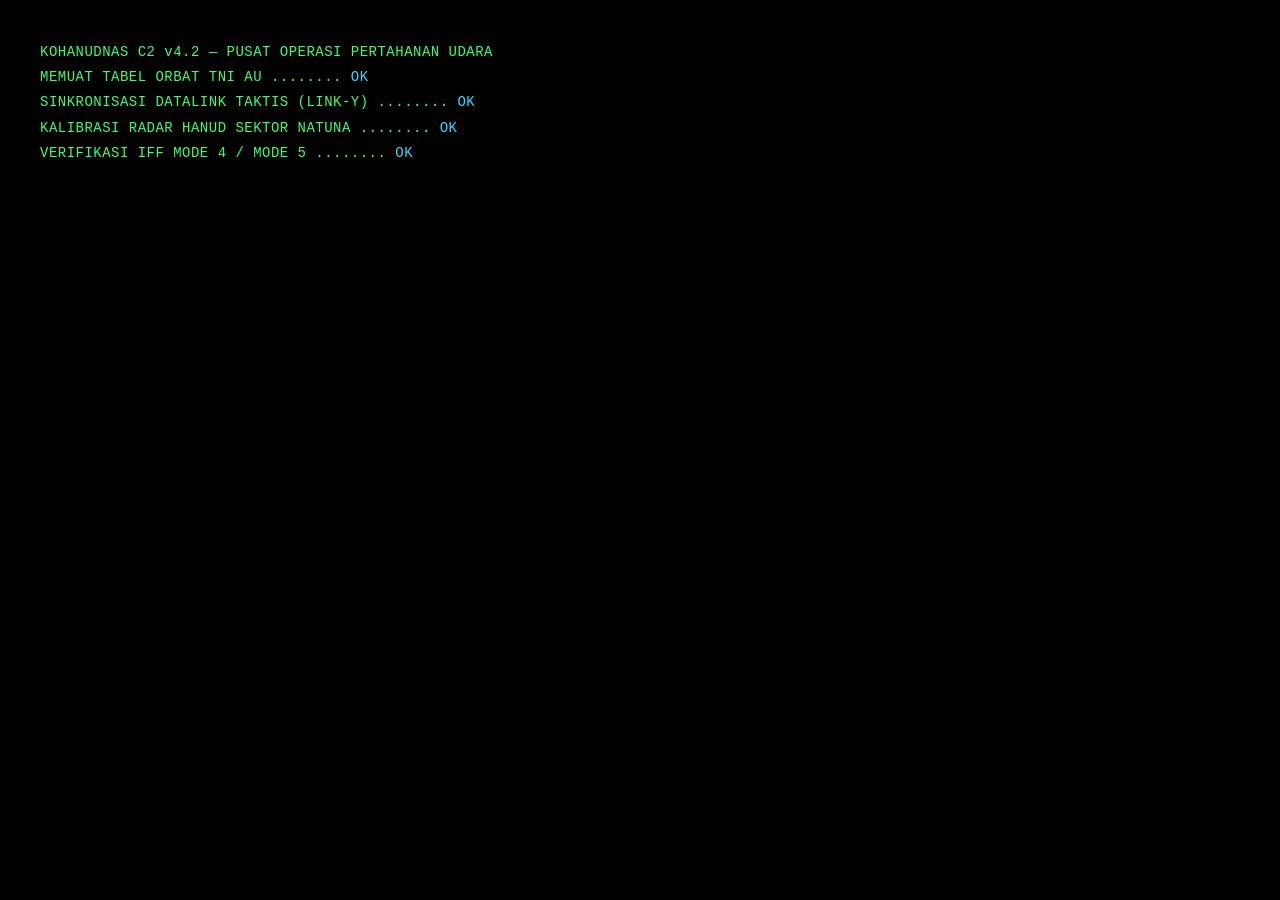
<file: index.html>
<!DOCTYPE html>
<html lang="id">
<head>
  <meta charset="UTF-8">
  <meta name="viewport" content="width=device-width, initial-scale=1">
  <title>KOMANDO TAKTIS — NEXUS-4.0 Sistem Komando Kognitif</title>
  <link rel="stylesheet" href="css/style.css">
</head>
<body data-doc="tni" data-view="radar">

<div id="boot"></div>
<div id="modal" class="modal off"><div class="mbox" id="mbox"></div></div>

<div class="app">
  <header>
    <div class="brand">
      <div class="crest" id="crest">★</div>
      <div><h1 data-t="title"></h1><small id="subtitle"></small></div>
    </div>
    <div class="nxcore" id="nxcore" title="NEXUS-4.0"><canvas id="nxneu" width="92" height="34"></canvas><div><b data-t="nx_core"></b><small id="nxcs"></small></div></div>
    <div class="alertbar" id="alert">—</div>
    <div class="docsw" id="docsw">
      <button data-doc="tni">TNI</button><button data-doc="us">US</button>
    </div>
    <div class="clock"><span id="utc">--:--:--</span> <small>UTC</small><br><small id="date"></small></div>
  </header>

  <main>
    <!-- ===== KIRI ===== -->
    <aside class="col left">
      <section class="panel">
        <h2><span data-t="p_cmd"></span><span id="mark">—</span></h2>
        <div class="kv"><span data-t="l_cmd"></span><b id="cmdname">—</b></div>
        <div class="kv"><span data-t="l_op"></span><b id="opname">—</b></div>
        <div class="kv"><span data-t="l_th"></span><b id="theater" class="sm">—</b></div>
        <div class="kv only-air"><span data-t="l_mt"></span><b id="mtime">00:00:00</b></div>
        <div class="kv only-air"><span data-t="l_sc"></span><b id="score" class="big">0</b></div>
      </section>

      <section class="panel only-air">
        <h2><span data-t="p_roe"></span><span id="roename">—</span></h2>
        <div class="ctl" id="roebtns"><button data-roe="HOLD"></button><button data-roe="TIGHT"></button><button data-roe="FREE"></button></div>
      </section>

      <section class="panel grow only-air">
        <h2><span data-t="p_sites"></span><span id="nsites">0</span></h2>
        <div class="siteList" id="sites"></div>
      </section>

      <section class="panel only-air">
        <h2><span data-t="p_stats"></span><span></span></h2>
        <div class="bar" id="integ"><div class="lbl"><span data-t="s_int"></span><span id="integv">100%</span></div><div class="trk"><div class="fill"></div></div></div>
        <div class="kv"><span data-t="s_kill"></span><b id="kills">0</b></div>
        <div class="kv"><span data-t="s_vid"></span><b id="vids">0</b></div>
        <div class="kv"><span data-t="s_civ"></span><b id="civ">0</b></div>
        <div class="kv"><span data-t="s_blue"></span><b id="blue">0</b></div>
        <div class="kv"><span data-t="s_hit"></span><b id="hits">0</b></div>
        <div class="kv"><span data-t="s_warn"></span><b id="warns">0</b></div>
      </section>

      <section class="panel only-air">
        <h2><span data-t="p_ew"></span><span>RWR</span></h2>
        <canvas id="spec"></canvas>
        <div class="kv" style="margin-top:5px"><span data-t="ew_nf"></span><b id="nf">-92 dBm</b></div>
        <div class="kv"><span data-t="ew_j"></span><b id="jam">—</b></div>
      </section>

      <!-- panel khusus warzone -->
      <section class="panel grow only-war">
        <h2><span data-t="p_mis"></span><span id="wtime">00:00</span></h2>
        <div id="wobjs"></div>
      </section>
      <section class="panel only-war">
        <h2><span data-t="p_logi"></span><span id="winc">+0/s</span></h2>
        <div class="kv"><span data-t="w_l_cr"></span><b id="wcr" class="big">0</b></div>
        <div class="kv"><span data-t="w_l_pop"></span><b id="wpop">0</b></div>
      </section>
      <section class="panel only-war">
        <h2><span data-t="p_wst"></span><span></span></h2>
        <div class="kv"><span data-t="w_l_dep"></span><b id="wdep">0</b></div>
        <div class="kv"><span data-t="w_l_lost"></span><b id="wlost">0</b></div>
        <div class="kv"><span data-t="w_l_kill"></span><b id="wkill">0</b></div>
        <div class="kv"><span data-t="w_l_vis"></span><b id="wvis">0</b></div>
      </section>
      <section class="panel only-war">
        <h2><span data-t="p_wctl"></span><span></span></h2>
        <div class="ctl"><label data-t="w_diff"></label><span id="wdiff"><button data-d="0" data-t="w_d0"></button><button data-d="1" data-t="w_d1"></button><button data-d="2" data-t="w_d2"></button><button data-d="3" data-t="w_d3"></button></span></div>
        <div class="ctl"><button id="wrestart" class="red" data-t="w_restart"></button></div>
        <div class="ctl"><button id="wfps" class="amb" data-t="v_fps_go"></button></div>
      </section>
    </aside>

    <!-- ===== TENGAH ===== -->
    <section class="col center">
      <section class="panel viewp">
        <h2 class="tabs">
          <span><button class="tab on" data-view="radar" data-t="v_radar"></button><button class="tab" data-view="map" data-t="v_map"></button><button class="tab" data-view="war" data-t="v_war"></button><button class="tab" data-view="fps" data-t="v_fps"></button></span>
          <span id="viewinfo"></span>
        </h2>
        <div class="vbar only-air">
          <div class="grp"><label data-t="c_range"></label><span id="rangebtns"></span></div>
          <div class="grp"><label><span data-t="c_sweep"></span> <span id="spv">5.0</span>s</label><input id="speed" type="range" min="2" max="12" step="0.5" value="5"></div>
          <div class="grp tg">
            <button id="oTrail" data-opt="trails" data-t="c_trail"></button>
            <button id="oGrid" data-opt="grid" data-t="c_grid"></button>
            <button id="oLbl" data-opt="labels" data-t="c_lbl"></button>
            <button id="oDl" data-opt="datalink" data-t="c_dl"></button>
            <button id="oLand" data-opt="land" data-t="c_land"></button>
            <button id="oSnd" data-opt="sound" data-t="c_snd"></button>
            <button id="bPause" data-t="c_pause"></button>
            <button id="bSpawn" class="amb" data-t="c_spawn"></button>
          </div>
        </div>
        <div class="vbar only-war">
          <div class="grp"><label data-t="w_speed"></label><span id="wspeed"><button data-sp="1">1×</button><button data-sp="2">2×</button><button data-sp="4">4×</button></span></div>
          <div class="grp tg">
            <button id="wFog" data-t="w_fog"></button>
            <button id="wGrid" data-t="w_grid"></button>
            <button id="oSnd2" data-opt="sound" data-t="c_snd"></button>
            <button id="wPause" data-t="c_pause"></button>
          </div>
        </div>
        <div class="vstage" id="stage">
          <canvas id="radar"></canvas>
          <canvas id="map"></canvas>
          <canvas id="war"></canvas>
          <canvas id="mini" width="180" height="115"></canvas>
          <canvas id="fps"></canvas>
          <div id="fpsmenu" class="fmenu off"></div>
          <div id="fpspause" class="fmenu off"></div>
          <div class="hud tl legend only-air"><span><i class="dot f"></i><b data-t="leg_f"></b></span><span><i class="dot h"></i><b data-t="leg_h"></b></span><span><i class="dot u"></i><b data-t="leg_u"></b></span><span><i class="dot c"></i><b data-t="leg_c"></b></span></div>
          <div class="hud tl legend only-war"><span><i class="dot f"></i><b data-t="leg_f"></b></span><span><i class="dot h"></i><b data-t="leg_h"></b></span></div>
          <div class="hud tr" id="hudtr"></div>
          <div class="hud bl only-air" id="cursor"></div>
          <div class="hud br" id="hint"></div>
          <div class="wover off" id="wover"><div id="wovert"></div><button data-t="w_again"></button></div>
        </div>
      </section>

      <section class="panel logp">
        <h2 class="tabs">
          <span><button class="tab on" data-ltab="log" data-t="p_log"></button><button class="tab" data-ltab="cons" data-t="p_cons"></button></span>
          <span id="logcount"></span>
        </h2>
        <div id="log"></div>
        <div id="cons" class="off">
          <div id="conout"></div>
          <div class="conin"><span>&gt;</span><input id="conin" type="text" autocomplete="off" spellcheck="false"></div>
        </div>
      </section>
    </section>

    <!-- ===== KANAN ===== -->
    <aside class="col right">
      <section class="panel grow only-air">
        <h2><span data-t="p_con"></span><span id="ncont">0</span></h2>
        <div class="chips" id="chips"></div>
        <div class="tblwrap">
          <table><thead><tr><th data-t="th_id"></th><th data-t="th_iff"></th><th data-t="th_brg"></th><th data-t="th_rng"></th><th data-t="th_alt"></th><th data-t="th_spd"></th></tr></thead>
          <tbody id="tbody"></tbody></table>
        </div>
      </section>
      <section class="panel only-air" id="detail">
        <h2><span data-t="p_det"></span><span id="dstate">—</span></h2>
        <div id="dbody"></div>
      </section>

      <!-- panel khusus warzone -->
      <section class="panel grow only-war">
        <h2><span data-t="p_dep"></span><span id="wdepcr">0</span></h2>
        <div class="chips" id="wcats"></div>
        <div class="cards" id="wcards"></div>
        <div class="wq" id="wqueue"></div>
      </section>
      <section class="panel only-war nxp" id="nxp">
        <h2><span data-t="p_nx"></span><span id="nxfus">—</span></h2>
        <div class="nx-top">
          <div class="nx-pw"><b id="nxpw">--%</b><small data-t="nx_pw"></small><em id="nxverd">—</em></div>
          <canvas id="nxspark"></canvas>
        </div>
        <div class="nx-kv"><span data-t="nx_ratio"></span><b id="nxratio">—</b><span data-t="nx_mom"></span><b id="nxmom">—</b><span data-t="nx_unc"></span><b id="nxunc">—</b></div>
        <div class="nx-h" data-t="nx_rec"></div>
        <div id="nxrec"></div>
        <div class="nx-btns"><button id="nxov" data-t="nx_b_map"></button><button id="nxauto" class="amb" data-t="nx_b_auto"></button><button id="nxvoice" data-t="nx_b_voice"></button><button id="nxdoc" data-t="nx_b_doc"></button></div>
        <div class="nx-cmd"><button id="nxmic" data-t="nx_b_mic"></button><input id="nxin" type="text" autocomplete="off" spellcheck="false"></div>
      </section>
      <section class="panel only-war" id="wsel">
        <h2><span data-t="p_sel"></span><span id="wselc">0</span></h2>
        <div id="wselbody"></div>
      </section>
    </aside>
  </main>
</div>

<script src="js/core/core.js"></script>
<script src="js/core/geo.js"></script>
<script src="js/core/doctrine.js"></script>
<script src="js/warzone/war-lang.js"></script>
<script src="js/radar/sim.js"></script>
<script src="js/radar/radar.js"></script>
<script src="js/radar/map.js"></script>
<script src="js/warzone/war-data.js"></script>
<script src="js/warzone/war.js"></script>
<script src="js/warzone/war-terrain.js"></script>
<script src="js/warzone/war-view.js"></script>
<script src="js/operator/fps-lang.js"></script>
<script src="js/operator/fps-data.js"></script>
<script src="js/operator/fps.js"></script>
<script src="js/operator/fps-sfx.js"></script>
<script src="js/operator/fps-audio.js"></script>
<script src="js/operator/fps-render.js"></script>
<script src="js/operator/fps-models.js"></script>
<script src="js/operator/fps-models2.js"></script>
<script src="js/operator/fps-body.js"></script>
<script src="js/operator/fps-mocap.js"></script>
<script src="js/operator/fps-base.js"></script>
<script src="js/operator/fps-gl.js"></script>
<script src="js/operator/fps-vm.js"></script>
<script src="js/operator/fps-heli.js"></script>
<script src="js/operator/fps-veh.js"></script>
<script src="js/operator/fps-life.js"></script>
<script src="js/operator/fps-chute.js"></script>
<script src="js/operator/fps-claycam.js"></script>
<script src="js/operator/fps-cray.js"></script>
<script src="js/operator/fps-kit.js"></script>
<script src="js/operator/fps-bossdie.js"></script>
<script src="js/operator/fps-boss5.js"></script>
<script src="js/operator/fps-ui.js"></script>
<script src="js/nexus/nexus-lang.js"></script>
<script src="js/nexus/nexus.js"></script>
<script src="js/nexus/nexus-ui.js"></script>
<script src="js/core/ui.js"></script>
<script src="js/core/touch-pc.js"></script>
</body>
</html>
</file>
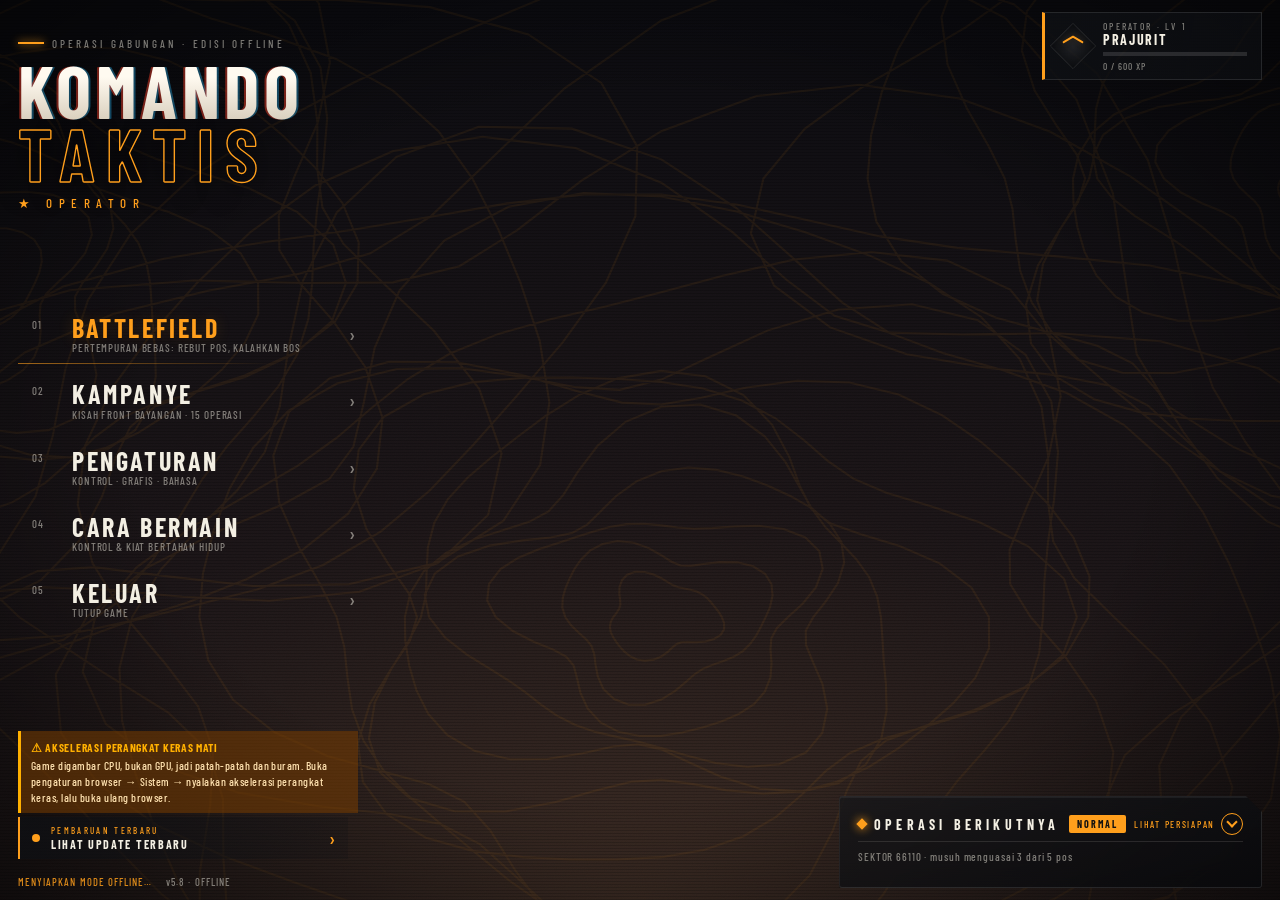
<file: play.html>
<!DOCTYPE html>
<html lang="id">
<head>
  <meta charset="UTF-8">
  <meta name="viewport" content="width=device-width, initial-scale=1, maximum-scale=1, user-scalable=no, viewport-fit=cover">
  <meta name="theme-color" content="#070707">
  <meta name="mobile-web-app-capable" content="yes">
  <meta name="apple-mobile-web-app-capable" content="yes">
  <meta name="apple-mobile-web-app-status-bar-style" content="black-translucent">
  <meta name="apple-mobile-web-app-title" content="Komando Taktis">
  <meta name="description" content="Komando Taktis — Operator: game tembak-menembak orang pertama, bisa dimainkan tanpa internet.">
  <title>KOMANDO TAKTIS — OPERATOR</title>
  <link rel="manifest" href="manifest.webmanifest">
  <link rel="icon" type="image/png" href="icons/icon-192.png">
  <link rel="apple-touch-icon" href="icons/icon-180.png">
  <link rel="stylesheet" href="css/style.css">
  <link rel="stylesheet" href="css/play.css">
</head>
<!-- EDISI OFFLINE: hanya mode OPERATOR (FPS). Simulasi warzone tetap berjalan di belakang tanpa layar radar/warzone. -->
<body class="play" data-doc="tni" data-view="fps">

<div id="stage" class="vstage fps">
  <canvas id="fps"></canvas>
  <div id="fpsmenu" class="fmenu off"></div>
  <div id="fpspause" class="fmenu off"></div>
  <div id="ptitle" class="pscreen"></div>
  <div id="pover" class="off"></div>
  <div id="protate"></div>
</div>

<script src="js/core/core.js"></script>
<script src="js/core/geo.js"></script>
<script src="js/core/doctrine.js"></script>
<script src="js/warzone/war-lang.js"></script>
<script src="js/warzone/war-data.js"></script>
<script src="js/warzone/war.js"></script>
<script src="js/warzone/war-terrain.js"></script>
<script src="js/operator/fps-lang.js"></script>
<script src="js/operator/fps-data.js"></script>
<script src="js/operator/fps.js"></script>
<script src="js/operator/fps-sfx.js"></script>
<script src="js/operator/fps-audio.js"></script>
<script src="js/operator/fps-render.js"></script>
<script src="js/operator/fps-models.js"></script>
<script src="js/operator/fps-models2.js"></script>
<script src="js/operator/fps-body.js"></script>
<script src="js/operator/fps-mocap.js"></script>
<script src="js/operator/fps-base.js"></script>
<script src="js/operator/fps-gl.js"></script>
<script src="js/operator/fps-vm.js"></script>
<script src="js/operator/fps-heli.js"></script>
<script src="js/operator/fps-veh.js"></script>
<script src="js/operator/fps-life.js"></script>
<script src="js/operator/fps-chute.js"></script>
<script src="js/operator/fps-claycam.js"></script>
<script src="js/operator/fps-cray.js"></script>
<script src="js/operator/fps-kit.js"></script>
<script src="js/operator/fps-bossdie.js"></script>
<script src="js/operator/fps-boss5.js"></script>
<script src="js/operator/fps-ui.js"></script>
<script src="js/operator/fps-touch.js"></script>
<script src="js/operator/fps-beta.js"></script>
<script src="js/offline/voice.js"></script>
<script src="js/offline/cine.js"></script>
<script src="js/offline/campaign.js"></script>
<script src="js/offline/lobby.js"></script>
<script src="js/offline/play.js"></script>
</body>
</html>
</file>
<file: css/style.css>
/* ============================================================
   KOMANDO TAKTIS — stylesheet
   Tema per doktrin: body[data-doc="tni"] / body[data-doc="us"]
   ============================================================ */
:root {
  --bg: #020804; --panel: #04120a; --line: #14532b; --g: #39ff6e; --g2: #1c8f3f; --gdim: #0e4a22;
  --amber: #ffb000; --red: #ff3b3b; --cyan: #37d7ff; --txt: #b8ffcb; --accent: #ff3b3b;
  --mono: "Consolas", "Lucida Console", "Courier New", monospace;
}
body[data-doc="us"] { --accent: #4aa3ff; --line: #164a5a; --gdim: #0d3a4a; --panel: #04111a; --bg: #020a10; }
body[data-doc="us"] .panel > h2 { background: var(--gdim); }

* { box-sizing: border-box; margin: 0; padding: 0; }
html, body { height: 100%; }
body { background: var(--bg); color: var(--txt); font-family: var(--mono); font-size: 12px; overflow: hidden; letter-spacing: .04em; user-select: none; }

/* efek CRT */
body::before { content: ""; position: fixed; inset: 0; z-index: 50; pointer-events: none; background: repeating-linear-gradient(0deg, rgba(0,0,0,.26) 0 1px, transparent 1px 3px); }
body::after { content: ""; position: fixed; inset: 0; z-index: 51; pointer-events: none; background: radial-gradient(ellipse at center, transparent 58%, rgba(0,0,0,.6) 100%); animation: flick 5s infinite; }
@keyframes flick { 0%, 100% { opacity: 1 } 50% { opacity: .93 } 52% { opacity: 1 } }
@keyframes blink { 50% { opacity: .35 } }

.app { display: grid; grid-template-rows: auto 1fr; height: 100vh; gap: 6px; padding: 6px; }

/* ---------- header ---------- */
header { display: flex; align-items: center; gap: 12px; border: 1px solid var(--line); border-left: 5px solid var(--accent); background: linear-gradient(90deg, #062010, var(--panel)); padding: 6px 12px; }
.brand { display: flex; align-items: center; gap: 10px; min-width: 0; }
.crest { width: 34px; height: 34px; border: 2px solid var(--accent); color: var(--accent); display: flex; align-items: center; justify-content: center; font-size: 18px; border-radius: 50%; flex: none; }
header h1 { font-size: 14px; color: var(--g); text-shadow: 0 0 8px var(--g); letter-spacing: .14em; white-space: nowrap; }
header small { display: block; color: var(--g2); font-size: 10px; letter-spacing: .16em; white-space: nowrap; }
.alertbar { flex: 1; text-align: center; font-weight: bold; letter-spacing: .28em; padding: 7px; border: 1px solid var(--line); color: var(--g); transition: .3s; }
.alertbar.a3 { color: var(--amber); border-color: var(--amber); }
.alertbar.a2 { color: var(--red); border-color: var(--red); animation: blink 1s steps(2) infinite; }
.alertbar.a1 { color: #fff; background: var(--red); border-color: var(--red); animation: blink .5s steps(2) infinite; }
.docsw { display: flex; } .docsw button { border-radius: 0; padding: 7px 14px; }
.docsw button + button { border-left: 0; }
.clock { text-align: right; color: var(--g); font-size: 13px; white-space: nowrap; } .clock small { display: inline; color: var(--g2); }

/* ---------- layout ---------- */
main { display: grid; grid-template-columns: 290px 1fr 350px; gap: 6px; min-height: 0; }
.col { display: flex; flex-direction: column; gap: 6px; min-height: 0; }
.panel { position: relative; border: 1px solid var(--line); background: var(--panel); padding: 22px 10px 10px; min-height: 0; }
.panel > h2 { position: absolute; top: 0; left: 0; right: 0; height: 17px; font-size: 10px; font-weight: normal; letter-spacing: .22em; padding: 2px 8px; background: var(--gdim); color: var(--g); display: flex; justify-content: space-between; align-items: center; }
.panel::before, .panel::after { content: ""; position: absolute; width: 8px; height: 8px; border: 2px solid var(--g); pointer-events: none; }
.panel::before { right: -1px; bottom: -1px; border-left: 0; border-top: 0; }
.panel::after { left: -1px; bottom: -1px; border-right: 0; border-top: 0; }
.grow { flex: 1; min-height: 0; overflow: hidden; }
.left, .right { overflow-y: auto; }

.kv { display: flex; justify-content: space-between; gap: 8px; padding: 2px 0; border-bottom: 1px dotted var(--gdim); }
.kv b { color: var(--g); font-weight: normal; text-align: right; } .kv b.sm { font-size: 10px; max-width: 170px; } .kv b.big { font-size: 15px; text-shadow: 0 0 6px var(--g); }

.bar { margin: 4px 0; } .bar .lbl { display: flex; justify-content: space-between; font-size: 11px; }
.bar .trk { height: 7px; background: #06210f; border: 1px solid var(--line); margin-top: 2px; }
.bar .fill { height: 100%; background: var(--g); box-shadow: 0 0 6px var(--g); transition: width .6s; }
.bar.warn .fill { background: var(--amber); box-shadow: 0 0 6px var(--amber); } .bar.crit .fill { background: var(--red); box-shadow: 0 0 6px var(--red); }

/* ---------- kontrol ---------- */
button { font: inherit; font-size: 11px; letter-spacing: .08em; color: var(--g); background: #05180c; border: 1px solid var(--g2); padding: 5px 8px; cursor: pointer; text-transform: uppercase; }
button:hover { background: var(--g2); color: #000; } button.on { background: var(--g); color: #000; }
button.red { color: var(--red); border-color: var(--red); } button.red:hover { background: var(--red); color: #000; }
button.amb { color: var(--amber); border-color: var(--amber); } button.amb:hover { background: var(--amber); color: #000; }
button:disabled { opacity: .3; pointer-events: none; }
button:focus-visible, input:focus-visible { outline: 2px solid var(--cyan); outline-offset: 1px; }
.ctl { display: flex; flex-wrap: wrap; gap: 4px; margin: 4px 0; } .ctl label { width: 100%; font-size: 10px; color: var(--g2); letter-spacing: .18em; }
#roebtns button { flex: 1; font-size: 10px; padding: 6px 2px; }
#roebtns button[data-roe="HOLD"].on { background: var(--cyan); border-color: var(--cyan); }
#roebtns button[data-roe="TIGHT"].on { background: var(--amber); border-color: var(--amber); }
#roebtns button[data-roe="FREE"].on { background: var(--red); border-color: var(--red); }
input[type=range] { width: 100%; accent-color: var(--g); }

/* tab */
.tabs { padding: 0 !important; } .tabs > span:first-child { display: flex; height: 100%; } .tabs > span:last-child { padding-right: 8px; color: var(--g2); }
.tab { border: 0; border-right: 1px solid var(--line); background: transparent; padding: 0 14px; font-size: 10px; letter-spacing: .2em; height: 100%; }
.tab.on { background: var(--g); color: #000; }

/* ---------- panel tengah ---------- */
.viewp { flex: 1; padding: 17px 0 0; display: flex; flex-direction: column; }
.vbar { display: flex; flex-wrap: wrap; gap: 10px 16px; align-items: center; padding: 6px 10px; border-bottom: 1px solid var(--line); }
.vbar .grp { display: flex; align-items: center; gap: 6px; flex-wrap: wrap; } .vbar label { font-size: 10px; color: var(--g2); letter-spacing: .15em; }
.vbar .grp button { padding: 3px 7px; font-size: 10px; } #speed { width: 110px; }
.vstage { position: relative; flex: 1; min-height: 0; overflow: hidden; display: flex; align-items: center; justify-content: center; }
#radar { display: block; cursor: crosshair; } #map { position: absolute; inset: 0; display: none; cursor: grab; } #map:active { cursor: grabbing; }
.vstage.map #radar { display: none; } .vstage.map #map { display: block; }
.hud { position: absolute; font-size: 11px; color: var(--g); pointer-events: none; line-height: 1.5; z-index: 2; background: rgba(2,8,4,.55); padding: 1px 4px; }
.hud.tl { top: 6px; left: 8px; } .hud.tr { top: 6px; right: 8px; text-align: right; } .hud.bl { bottom: 6px; left: 8px; } .hud.br { bottom: 6px; right: 8px; text-align: right; font-size: 10px; color: var(--g2); max-width: 46%; }
.legend span { margin-right: 10px; white-space: nowrap; } .legend b { font-weight: normal; }
.dot { display: inline-block; width: 9px; height: 9px; margin-right: 4px; vertical-align: -1px; }
.dot.f { background: var(--cyan); border-radius: 50%; } .dot.h { background: var(--red); transform: rotate(45deg) scale(.85); } .dot.u { background: var(--amber); } .dot.c { background: #c8ffd0; }

.logp { height: 170px; flex: none; padding: 17px 0 0; display: flex; flex-direction: column; }
#log, #conout { flex: 1; min-height: 0; overflow-y: auto; padding: 4px 10px; font-size: 11px; line-height: 1.5; }
#log div, #conout div { border-bottom: 1px dotted var(--gdim); padding: 1px 0; }
.t { color: var(--g2); } .w { color: var(--amber); } .c { color: var(--red); } .i { color: var(--cyan); }
#cons { flex: 1; min-height: 0; display: flex; flex-direction: column; } .off { display: none !important; }
.conin { display: flex; align-items: center; gap: 6px; border-top: 1px solid var(--line); padding: 4px 10px; color: var(--g); }
.conin input { flex: 1; background: transparent; border: 0; color: var(--g); font: inherit; font-size: 12px; outline: none; }

/* ---------- situs ---------- */
.siteList { overflow-y: auto; height: 100%; }
.site { padding: 3px 6px; border: 1px solid transparent; border-bottom: 1px dotted var(--gdim); cursor: pointer; }
.site:hover { background: #0a2a14; } .site.sel { border-color: var(--g); background: #0f4020; }
.site .r1 { display: flex; justify-content: space-between; font-size: 11px; } .site .r2 { display: flex; gap: 10px; font-size: 10px; color: var(--g2); margin-top: 2px; }
.site .hp { height: 4px; background: #06210f; margin-top: 3px; } .site .hp i { display: block; height: 100%; background: var(--g); }
.site.down { opacity: .5; } .site .tagj { color: var(--amber); animation: blink 1s steps(2) infinite; }
#spec { width: 100%; height: 54px; display: block; background: #020c05; border: 1px solid var(--line); }

/* ---------- kontak ---------- */
.chips { display: flex; gap: 3px; margin-bottom: 4px; } .chips button { flex: 1; padding: 3px 0; font-size: 10px; }
.tblwrap { height: calc(100% - 26px); overflow-y: auto; }
table { width: 100%; border-collapse: collapse; font-size: 11px; }
th { position: sticky; top: 0; background: #062010; color: var(--g2); text-align: left; font-weight: normal; padding: 3px 4px; font-size: 10px; letter-spacing: .12em; }
td { padding: 3px 4px; border-bottom: 1px solid #0a2a14; white-space: nowrap; }
tr.row { cursor: pointer; } tr.row:hover { background: #0a2a14; } tr.row.sel { background: #0f4020; outline: 1px solid var(--g); } tr.lost td { opacity: .45; font-style: italic; }
.tag { padding: 0 4px; font-size: 10px; border: 1px solid; }
.tag.F { color: var(--cyan); } .tag.H { color: var(--red); animation: blink 1s steps(2) infinite; } .tag.U { color: var(--amber); } .tag.C { color: #c8ffd0; }

#detail .big { font-size: 16px; color: var(--g); text-shadow: 0 0 6px var(--g); margin-bottom: 4px; }
#detail .none { color: var(--g2); text-align: center; padding: 18px 0; letter-spacing: .2em; }
.thr { padding: 1px 8px; font-weight: bold; color: #000; } .thr.LOW { background: var(--g); } .thr.MED { background: var(--amber); } .thr.HIGH { background: var(--red); } .thr.NA { background: var(--g2); }
.hact { color: #fff; background: var(--red); padding: 0 6px; animation: blink .7s steps(2) infinite; }

/* ---------- modal otorisasi ---------- */
.modal { position: fixed; inset: 0; z-index: 60; background: rgba(0,0,0,.72); display: flex; align-items: center; justify-content: center; }
.mbox { width: min(520px, 94vw); background: var(--panel); border: 2px solid var(--red); box-shadow: 0 0 30px rgba(255,59,59,.35); padding: 0 14px 14px; }
.mbox h3 { margin: 0 -14px 10px; padding: 7px 14px; background: var(--red); color: #000; letter-spacing: .25em; font-size: 12px; }
.verdict { margin: 8px 0; padding: 6px 8px; border: 1px solid; font-weight: bold; } .verdict.ok { color: var(--g); border-color: var(--g); } .verdict.no { color: var(--red); border-color: var(--red); } .verdict.warn { color: var(--amber); border-color: var(--amber); }
.eff { display: flex; align-items: center; gap: 8px; padding: 5px 6px; border: 1px solid var(--line); margin: 3px 0; cursor: pointer; } .eff:hover { background: #0a2a14; } .eff input { accent-color: var(--red); }
.eff .pk { margin-left: auto; color: var(--amber); }
.mwarn { color: var(--amber); font-size: 11px; margin: 6px 0; }
.mact { display: flex; gap: 8px; margin-top: 12px; } .mact button { flex: 1; padding: 9px; }

/* ---------- boot ---------- */
#boot { position: fixed; inset: 0; z-index: 100; background: #000; color: var(--g); padding: 40px; font-size: 14px; line-height: 1.8; transition: opacity .8s; }
#boot.off { opacity: 0; pointer-events: none; }

::-webkit-scrollbar { width: 6px; height: 6px; } ::-webkit-scrollbar-thumb { background: var(--g2); } ::-webkit-scrollbar-track { background: #031007; }

@media (max-width: 1150px) {
  body { overflow: auto; } .app { height: auto; } main { grid-template-columns: 1fr; }
  .viewp { height: min(95vw, 640px); } .logp { height: 190px; } .tblwrap { max-height: 260px; } .left, .right { overflow: visible; }
  header { flex-wrap: wrap; } .alertbar { order: 5; flex-basis: 100%; }
}

/* ============================================================
   WARZONE
   ============================================================ */
.only-war { display: none !important; }
body[data-view="war"] .only-air { display: none !important; }
body[data-view="war"] .only-war { display: block !important; }
body[data-view="war"] .vbar.only-war { display: flex !important; }

#war { position: absolute; inset: 0; display: none; cursor: crosshair; }
.vstage.war #radar, .vstage.war #map { display: none; }
.vstage.war #war { display: block; }
#mini { position: absolute; left: 8px; bottom: 8px; z-index: 3; border: 1px solid var(--g2); background: #020a05; cursor: pointer; display: none; }
.vstage.war #mini { display: block; }

.cards { overflow-y: auto; max-height: calc(100% - 120px); display: grid; grid-template-columns: 1fr 1fr; gap: 5px; margin-bottom: 6px; }
.ucard { position: relative; border: 1px solid var(--line); background: #05180c; padding: 5px 6px 5px; cursor: pointer; min-height: 64px; }
.ucard:hover { background: #0a2a14; border-color: var(--g2); }
.ucard.on { border-color: var(--g); background: #0f4020; box-shadow: 0 0 8px rgba(57,255,110,.4); }
.ucard.no { opacity: .4; }
.ucard b { display: block; font-size: 11px; color: var(--g); letter-spacing: .04em; padding-right: 34px; }
.ucard .cost { position: absolute; top: 4px; right: 6px; color: var(--amber); font-size: 12px; }
.ucard small { display: block; color: var(--g2); font-size: 9px; line-height: 1.25; margin-top: 3px; letter-spacing: 0; }
.ucard em { position: absolute; bottom: 3px; right: 6px; font-style: normal; font-size: 9px; color: var(--cyan); }
.wq { border-top: 1px solid var(--line); padding-top: 5px; max-height: 110px; overflow-y: auto; }
.wq .q { position: relative; display: flex; justify-content: space-between; font-size: 10px; padding: 2px 4px; border-bottom: 1px dotted var(--gdim); }
.wq .q i { position: absolute; left: 0; bottom: 0; height: 2px; background: var(--g); }
.wq .none, #wselbody .none { color: var(--g2); text-align: center; padding: 6px 0; font-size: 10px; letter-spacing: .1em; }
#wselbody button.on { background: var(--amber); color: #000; }

.obj { padding: 4px 4px 5px; border-bottom: 1px dotted var(--gdim); cursor: pointer; } .obj:hover { background: #0a2a14; }
.obj .r1 { display: flex; justify-content: space-between; font-size: 11px; }
.own.B { color: var(--cyan); } .own.R { color: var(--red); } .own.N { color: #d8d080; }
#wobjs { height: 100%; overflow-y: auto; } .obj.raid .r1 span:first-child { color: #ff6b6b; white-space: nowrap; overflow: hidden; text-overflow: ellipsis; margin-right: 6px; }
.obj .pb { height: 4px; background: #06210f; margin-top: 3px; } .obj .pb i { display: block; height: 100%; } .obj .pb i.b { background: var(--cyan); } .obj .pb i.r { background: var(--red); }
#wdiff button { padding: 4px 8px; font-size: 10px; } #wdiff button.on { background: var(--g); color: #000; }

.wover { position: absolute; inset: 0; z-index: 5; background: rgba(0,0,0,.6); display: flex; flex-direction: column; align-items: center; justify-content: center; gap: 16px; }
.wover.off { display: none; }
#wovert { font-size: 22px; letter-spacing: .25em; text-align: center; padding: 0 20px; }
.wover.win #wovert { color: var(--g); text-shadow: 0 0 14px var(--g); } .wover.lose #wovert { color: var(--red); text-shadow: 0 0 14px var(--red); }
.wover button { padding: 10px 22px; font-size: 13px; }

/* ============================================================
   NEXUS-4.0 (AI KOMANDO)
   ============================================================ */
.nxcore { display: flex; align-items: center; gap: 6px; padding: 2px 8px 2px 4px; border: 1px solid rgba(55,215,255,.45); background: linear-gradient(90deg, rgba(55,215,255,.08), transparent); cursor: pointer; flex: none; box-shadow: inset 0 0 12px rgba(55,215,255,.08); }
.nxcore:hover { border-color: var(--cyan); box-shadow: 0 0 10px rgba(55,215,255,.35); }
.nxcore canvas { display: block; }
.nxcore b { display: block; color: var(--cyan); font-size: 11px; letter-spacing: .2em; text-shadow: 0 0 8px rgba(55,215,255,.8); font-weight: normal; }
.nxcore small { color: #7fc8dd; font-size: 9px; letter-spacing: .1em; }
.nxp { border-color: rgba(55,215,255,.5); flex: none; }
.nxp > h2 { background: linear-gradient(90deg, #06364a, var(--gdim)) !important; color: var(--cyan); }
.nxp > h2 span:last-child { color: #7fc8dd; font-size: 9px; letter-spacing: .08em; }
.nx-top { display: flex; gap: 8px; align-items: stretch; }
.nx-pw { flex: none; width: 104px; text-align: center; border: 1px solid var(--line); padding: 2px 0 3px; background: #031009; }
.nx-pw b { display: block; font-size: 25px; line-height: 1.1; font-weight: normal; text-shadow: 0 0 10px currentColor; }
.nx-pw small { display: block; font-size: 8.5px; color: var(--g2); letter-spacing: .12em; } .nx-pw em { display: block; font-style: normal; font-size: 8.5px; color: var(--cyan); letter-spacing: .08em; margin-top: 1px; }
#nxspark { flex: 1; min-width: 0; height: 54px; display: block; background: #020c05; border: 1px solid var(--line); }
.nx-kv { display: grid; grid-template-columns: auto 1fr; gap: 0 8px; margin: 5px 0 2px; font-size: 10px; } .nx-kv span { color: var(--g2); letter-spacing: .08em; } .nx-kv b { font-weight: normal; text-align: right; color: var(--g); }
.nx-h { font-size: 9px; color: var(--cyan); letter-spacing: .2em; border-bottom: 1px dotted rgba(55,215,255,.35); margin: 5px 0 3px; padding-bottom: 2px; }
#nxrec .none { color: var(--g2); text-align: center; padding: 6px 0; font-size: 10px; letter-spacing: .08em; }
.nx-r { display: grid; grid-template-columns: 16px 1fr auto; gap: 5px; align-items: center; padding: 3px 2px; border-bottom: 1px dotted var(--gdim); }
.nx-r:hover { background: rgba(55,215,255,.07); } .nx-r.no { opacity: .55; }
.nx-r > i { font-style: normal; color: #000; background: var(--cyan); text-align: center; font-size: 10px; line-height: 15px; height: 15px; }
.nx-rt b { display: block; font-weight: normal; font-size: 10.5px; color: var(--txt); letter-spacing: .03em; }
.nx-rt small { display: block; font-size: 9px; color: var(--g2); line-height: 1.25; letter-spacing: 0; }
.nx-rt .cb { height: 2px; background: #06210f; margin-top: 2px; } .nx-rt .cb u { display: block; height: 100%; background: var(--cyan); text-decoration: none; }
.nx-ra { text-align: right; } .nx-ra span { display: block; font-size: 8.5px; color: var(--cyan); margin-bottom: 2px; }
.nx-ra button { padding: 3px 6px; font-size: 9px; color: var(--cyan); border-color: var(--cyan); } .nx-ra button:hover { background: var(--cyan); color: #000; }
.nx-btns { display: grid; grid-template-columns: 1fr 1fr; gap: 4px; margin-top: 6px; } .nx-btns button { padding: 4px 2px; font-size: 9.5px; }
#nxauto.on { background: var(--amber); color: #000; animation: nxpulse 1.6s infinite; } #nxov.on, #nxvoice.on { background: var(--cyan); border-color: var(--cyan); color: #000; }
@keyframes nxpulse { 50% { box-shadow: 0 0 12px rgba(255,176,0,.75); } }
.nx-cmd { display: flex; gap: 4px; margin-top: 4px; } .nx-cmd button { padding: 4px 7px; font-size: 9.5px; color: var(--cyan); border-color: var(--cyan); flex: none; }
#nxmic.on { background: var(--red); border-color: var(--red); color: #000; animation: blink .8s steps(2) infinite; }
.nx-cmd input { flex: 1; min-width: 0; background: #020c05; border: 1px solid var(--line); color: var(--cyan); font: inherit; font-size: 10.5px; padding: 3px 6px; outline: none; } .nx-cmd input:focus { border-color: var(--cyan); }
.mbox.nx { width: min(760px, 95vw); max-height: 90vh; overflow: auto; border-color: var(--cyan); box-shadow: 0 0 34px rgba(55,215,255,.35); }
.mbox.nx h3 { background: var(--cyan); }
.nx-doc { font-size: 11.5px; line-height: 1.55; color: var(--txt); letter-spacing: .02em; user-select: text; }
.nx-doc h4 { color: var(--cyan); font-weight: normal; letter-spacing: .14em; font-size: 11px; margin: 10px 0 2px; border-bottom: 1px dotted rgba(55,215,255,.3); }
.nx-doc p { margin: 2px 0 4px; } .nx-doc .nx-lead { color: var(--g); border-left: 3px solid var(--cyan); padding-left: 8px; }
.nx-doc code { color: #ffe28c; background: #0a1a10; padding: 0 4px; font-family: var(--mono); }
.nx-doc b { color: var(--g); font-weight: normal; } .nx-doc i { color: #a8e8ff; }
@media (max-width: 1400px) { .nxcore div { display: none; } }

/* ============================================================
   OPERATOR (FPS)
   ============================================================ */
body[data-view="fps"] .only-air, body[data-view="fps"] .only-war { display: none !important; }
body[data-view="fps"] header, body[data-view="fps"] .col.left, body[data-view="fps"] .col.right, body[data-view="fps"] .logp, body[data-view="fps"] .vbar, body[data-view="fps"] .hud { display: none !important; }
body[data-view="fps"]::before, body[data-view="fps"]::after { display: none; }
body[data-view="fps"] .app { grid-template-rows: 1fr; padding: 3px; gap: 0; }
body[data-view="fps"] main { grid-template-columns: 1fr; }
body[data-view="fps"] .tabs { opacity: .75; }
#fps { position: absolute; inset: 0; display: none; cursor: crosshair; background: #04100a; } #fpsw { display: none; } .vstage.fps #fpsw { display: block; }
.vstage.fps #radar, .vstage.fps #map, .vstage.fps #war, .vstage.fps #mini { display: none !important; }
.vstage.fps #fps { display: block; }

.fmenu { position: absolute; inset: 0; z-index: 8; background: rgba(1,6,3,.5); display: flex; align-items: center; justify-content: center; overflow: auto; padding: 8px; }
.fm-box { width: min(1060px, 100%); max-height: 100%; overflow: auto; background: rgba(3,16,9,.94); border: 1px solid var(--g2); box-shadow: 0 0 40px rgba(0,0,0,.7), inset 0 0 0 1px rgba(57,255,110,.08); padding: 14px 18px 16px; }
.fm-box.small { width: min(560px, 100%); }
.fm-head { display: flex; justify-content: space-between; gap: 16px; align-items: flex-start; border-bottom: 1px solid var(--line); padding-bottom: 10px; margin-bottom: 10px; }
.fm-box h2 { font-size: 18px; letter-spacing: .22em; color: var(--g); text-shadow: 0 0 10px var(--g); font-weight: normal; }
.fm-box h3 { font-size: 11px; letter-spacing: .24em; color: var(--g2); font-weight: normal; margin: 12px 0 6px; border-bottom: 1px dotted var(--gdim); padding-bottom: 3px; }
.fm-head small, .fm-foot small { display: block; color: var(--g2); font-size: 10.5px; letter-spacing: .05em; margin-top: 3px; line-height: 1.45; }
.fm-rank { text-align: right; font-size: 11px; color: var(--g2); min-width: 200px; } .fm-rank b { color: #ffd24a; font-weight: normal; letter-spacing: .1em; }
.fm-rank .bar { height: 5px; background: #06210f; border: 1px solid var(--line); margin-top: 5px; } .fm-rank .bar i { display: block; height: 100%; background: #ffd24a; }
.fm-cols { display: grid; grid-template-columns: 1.5fr 1fr; gap: 18px; }
.fm-cls { display: grid; grid-template-columns: 1fr 1fr; gap: 8px; }
.fm-card { border: 1px solid var(--line); background: #05180c; padding: 8px 10px; cursor: pointer; position: relative; }
.fm-card:hover { background: #0a2a14; border-color: var(--g2); } .fm-card.on { border-color: var(--g); background: #0f4020; box-shadow: 0 0 12px rgba(57,255,110,.35); }
.fm-card b { display: block; color: var(--g); letter-spacing: .12em; font-size: 12.5px; } .fm-card small { display: block; color: var(--cyan); font-size: 10px; margin: 3px 0 2px; letter-spacing: .02em; } .fm-card em { display: block; font-style: normal; color: var(--txt); font-size: 10.5px; opacity: .8; min-height: 28px; line-height: 1.3; }
.fm-card .ab { display: block; margin-top: 5px; padding-top: 4px; border-top: 1px dashed var(--line); font-size: 10px; line-height: 1.3; color: #ffb066; } .fm-card .ab b { display: inline; color: #ffb066; font-size: 10px; letter-spacing: .06em; } .fm-card .ps { display: block; font-size: 9.5px; line-height: 1.3; color: var(--g2); margin-top: 3px; }
.fm-card .st { display: grid; grid-template-columns: 1fr 1fr; gap: 3px 10px; margin-top: 5px; } .fm-card .st span { font-size: 8.5px; color: var(--g2); letter-spacing: .06em; }
.fm-card .st i { display: block; height: 4px; background: #06210f; margin-top: 1px; } .fm-card .st u { display: block; height: 100%; background: var(--g); text-decoration: none; }
.fm-g { font-size: 9.5px; color: var(--g2); letter-spacing: .15em; margin: 6px 0 3px; }
.fm-sp { display: flex; flex-wrap: wrap; gap: 5px; }
.fm-opt { border: 1px solid var(--line); background: #05180c; padding: 5px 9px; cursor: pointer; font-size: 10.5px; letter-spacing: .06em; color: var(--txt); }
.fm-opt:hover { background: #0a2a14; } .fm-opt.on { background: var(--g); color: #000; border-color: var(--g); } .fm-opt i { font-style: normal; font-size: 8.5px; opacity: .75; margin-left: 4px; }
.fm-opt.ownB { border-color: var(--cyan); } .fm-opt.ownR { border-color: var(--red); } .fm-opt.ownN { border-color: #d8d080; }
.fm-foot { position: sticky; bottom: -16px; z-index: 2; background: rgba(3,16,9,.97); margin: 14px -18px -16px; padding: 12px 18px 14px; border-top: 1px solid var(--line); display: flex; flex-direction: column; align-items: center; gap: 4px; text-align: center; }
.fm-back { padding: 9px 22px; border: 1px solid var(--g2); background: #05180c; color: var(--txt); letter-spacing: .2em; font-family: inherit; } .fm-back:hover { background: #0a2a14; }
.fm-go { font-size: 15px; letter-spacing: .3em; padding: 12px 44px; background: var(--g); color: #000; border: 0; box-shadow: 0 0 18px rgba(57,255,110,.5); } .fm-go:hover { background: #8dffae; }
.fm-btns { display: flex; flex-wrap: wrap; gap: 6px; margin: 10px 0 4px; } .fm-btns button { flex: 1 1 45%; padding: 9px 6px; } .fm-btns button.big { flex-basis: 100%; background: var(--g); color: #000; font-size: 13px; letter-spacing: .25em; padding: 12px; }
.fm-set label { display: block; font-size: 11px; color: var(--txt); margin-bottom: 8px; letter-spacing: .08em; } .fm-set label b { float: right; color: var(--g); font-weight: normal; }
.fm-set .row { display: flex; align-items: center; gap: 6px; margin: 6px 0; font-size: 11px; } .fm-set .row span { flex: 1; letter-spacing: .08em; } .fm-set .row button { padding: 4px 10px; }
.fm-box .ctl { display: block; color: var(--g2); font-size: 10px; line-height: 1.5; margin-top: 8px; letter-spacing: .03em; }
/* menu PASUKAN & KOMANDO (tombol T) */
.ar-grid { display: grid; grid-template-columns: repeat(auto-fill, minmax(150px, 1fr)); gap: 5px; }
.ar-u { border: 1px solid var(--line); background: #05180c; padding: 5px 8px; cursor: pointer; user-select: none; }
.ar-u:hover { background: #0a2a14; border-color: var(--g2); } .ar-u:active { background: #0f4020; }
.ar-u b { display: block; color: var(--g); font-size: 11px; letter-spacing: .06em; font-weight: normal; } .ar-u small { display: block; color: #ffd24a; font-size: 10px; margin-top: 2px; } .ar-u i { display: block; font-style: normal; color: var(--cyan); font-size: 9.5px; }
.ar-u.dis { opacity: .4; cursor: not-allowed; }
.ar-u small.ar-kit { color: rgba(160, 230, 255, .75); font-size: 8.5px; letter-spacing: .02em; }
.ar-row small.ar-kit { display: block; color: rgba(160, 230, 255, .75); font-size: 9px; }
.ar-ord button { flex: 1 1 45%; padding: 9px 6px; }
.ar-list { max-height: 210px; overflow: auto; }
.ar-vg { grid-template-columns: repeat(auto-fill, minmax(200px, 1fr)); } .ar-v { border-color: rgba(255,210,74,.45); } .ar-v b { color: #ffd24a; font-size: 12px; } .ar-v small.ar-kit { line-height: 1.35; margin-top: 3px; }
.ar-row { display: flex; gap: 8px; align-items: baseline; font-size: 10.5px; padding: 3px 0; border-bottom: 1px dotted var(--gdim); } .ar-row span { color: var(--txt); flex: 1; } .ar-row em { font-style: normal; color: var(--cyan); font-size: 9.5px; } .ar-row b { font-weight: normal; min-width: 34px; text-align: right; }
/* meja senjata: lampiran & perk (fps-kit.js) */
/* v3.10 OVERKILL: pemilih senjata utama kedua */
.kt-ok2 { margin-top: 8px; padding: 8px; border: 1px solid #ffc42855; border-radius: 6px; background: linear-gradient(180deg, #2a220833, #0000); }
.kt-ok2 h4 { margin: 0 0 6px; font-size: 11px; letter-spacing: .08em; color: #ffc428; }
.kt-ok2g { display: grid; grid-template-columns: repeat(auto-fill, minmax(104px, 1fr)); gap: 5px; }
.kt-ow { display: flex; flex-direction: column; align-items: center; gap: 2px; padding: 5px 4px; border: 1px solid #ffffff22; border-radius: 5px; background: #0d1117cc; color: #cfd6df; cursor: pointer; font: inherit; transition: border-color .15s, background .15s, transform .15s; }
.kt-ow:hover { border-color: #ffc42899; transform: translateY(-1px); }
.kt-ow.on { border-color: #ffc428; background: #2a2208; box-shadow: inset 0 0 0 1px #ffc428; color: #ffe08a; }
.kt-ow.lock { opacity: .45; cursor: not-allowed; }
.kt-ow .kt-osv { width: 100%; height: 30px; display: flex; align-items: center; justify-content: center; }
.kt-ow .kt-osv svg { width: 92%; height: 100%; fill: #7f8b98; color: #7f8b98; }
.kt-ow:hover .kt-osv svg { fill: #c9d2dc; color: #c9d2dc; } .kt-ow.on .kt-osv svg { fill: #ffc428; color: #ffc428; filter: drop-shadow(0 0 4px #ffc42877); }
.kt-ow b { font-size: 10px; line-height: 1.15; text-align: center; } .kt-ow em { font-size: 9px; font-style: normal; opacity: .8; }
.kt-ok2s { display: flex; flex-wrap: wrap; gap: 6px; margin-top: 6px; font-size: 10px; } .kt-ok2s span { padding: 2px 6px; border-radius: 3px; background: #ffc42822; color: #ffe08a; } .kt-ok2s s { opacity: .5; padding: 2px 4px; }
.kt-grid.pk { gap: 5px; } .kt-grid.pk .kt-card { min-height: 0; padding: 6px 8px; } .kt-grid.pk .kt-card small { font-size: 9.5px; line-height: 1.35; } .fm-foot small.mid { color: #ffd24a; }   /* perk di menu pilih kelas */
.kt-grid { display: grid; grid-template-columns: repeat(2, 1fr); gap: 6px; } .kt-grid.three { grid-template-columns: repeat(3, 1fr); }
.kt-card { border: 1px solid var(--line); background: #05180c; padding: 7px 9px 8px; cursor: pointer; display: flex; flex-direction: column; gap: 3px; min-height: 74px; }
.kt-card:hover { background: #0a2a14; border-color: var(--g2); }
.kt-card b { font-size: 11.5px; letter-spacing: .1em; color: var(--txt); font-weight: bold; } .kt-card small { font-size: 10px; color: var(--g2); line-height: 1.4; flex: 1; }
.kt-card em { font-style: normal; font-size: 9.5px; letter-spacing: .08em; color: #ffd24a; }
.kt-card.on { border-color: var(--g); background: #0b3418; box-shadow: inset 0 0 0 1px var(--g); } .kt-card.on b { color: var(--g); } .kt-card.on em { color: var(--g); }
.kt-card.idle { border-style: dashed; } .kt-card.idle em { color: #9aa; }
.kt-card.lock { opacity: .5; cursor: not-allowed; } .kt-card.perk.on { border-color: #ffc428; background: #2a2208; box-shadow: inset 0 0 0 1px #ffc428; } .kt-card.perk.on b, .kt-card.perk.on em { color: #ffc428; }
.kt-gun { width: 100%; height: auto; background: #04130a; border: 1px solid var(--line); }
.kt-chips { display: flex; flex-wrap: wrap; gap: 4px; margin: 6px 0 2px; } .kt-chips span { font-size: 9.5px; letter-spacing: .08em; padding: 3px 7px; border: 1px solid var(--g); color: var(--g); } .kt-chips span.none { border-color: var(--line); color: var(--g2); }
.kt-st { display: grid; grid-template-columns: 118px 1fr 58px; gap: 8px; align-items: center; font-size: 10px; letter-spacing: .06em; margin: 3px 0; } .kt-st span { color: var(--g2); } .kt-st b { color: var(--txt); text-align: right; font-weight: normal; }
.kt-bar { position: relative; height: 6px; background: #06210f; } .kt-bar i { position: absolute; left: 0; top: 0; bottom: 0; background: #7d8f84; } .kt-bar i.up { background: var(--g); } .kt-bar i.dn { background: var(--red); }
.kt-note { font-size: 10.5px; color: #ffd24a; border: 1px dashed #6b5a1a; padding: 6px 9px; margin: 4px 0 8px; line-height: 1.45; }
@media (max-width: 900px) { .kt-grid.three { grid-template-columns: repeat(2, 1fr); } }
/* v3.1 MEJA SENJATA modern: tab senjata, panggung 3D berputar, kartu beranimasi, statistik transisi */
.fm-box.kt2 { width: min(1180px, 100%); }
.kt2 .fm-cols { grid-template-columns: 1fr 1.12fr; gap: 16px; align-items: start; }
.kt-tabs { display: flex; gap: 6px; overflow-x: auto; padding: 8px 8px 8px 2px; margin: 0 0 6px; scrollbar-width: thin; }
.kt-tab { flex: 0 0 auto; position: relative; display: flex; flex-direction: column; align-items: flex-start; gap: 1px; min-width: 92px; padding: 6px 10px 7px; background: linear-gradient(180deg, rgba(10,40,20,.9), rgba(4,20,10,.9)); border: 1px solid var(--line); color: var(--g2); cursor: pointer; font: inherit; text-align: left; border-radius: 6px; transition: transform .18s, border-color .18s, box-shadow .18s, background .18s; animation: ktIn .35s both; animation-delay: calc(var(--i) * 30ms); }
.kt-tab:hover { transform: translateY(-2px); border-color: var(--g2); }
.kt-tab b { font-size: 11px; letter-spacing: .08em; color: var(--txt); font-weight: bold; white-space: nowrap; }
.kt-tab i { font-style: normal; font-size: 8.5px; letter-spacing: .16em; color: #ffd24a; }
.kt-tab em { position: absolute; top: -6px; right: -6px; min-width: 17px; height: 17px; border-radius: 9px; background: var(--g); color: #021; font-style: normal; font-size: 10px; font-weight: bold; display: grid; place-items: center; box-shadow: 0 0 8px var(--g); }
.kt-tab.mine { border-color: rgba(255,210,74,.45); }
.kt-tab.on { background: linear-gradient(180deg, rgba(40,120,60,.55), rgba(8,40,18,.95)); border-color: var(--g); box-shadow: 0 0 14px rgba(57,255,110,.35), inset 0 -2px 0 var(--g); }
.kt-tab.on b { color: var(--g); }
.kt-stage { position: relative; height: 230px; border-radius: 10px; overflow: hidden; border: 1px solid rgba(57,255,110,.35); background: radial-gradient(ellipse at 50% 60%, rgba(60,140,90,.35), rgba(4,18,10,.95) 70%), #03120a; box-shadow: inset 0 0 40px rgba(0,0,0,.6); }
.kt-stage::before { content: ""; position: absolute; inset: 0; background: linear-gradient(rgba(57,255,110,.07) 1px, transparent 1px) 0 0 / 100% 22px, linear-gradient(90deg, rgba(57,255,110,.05) 1px, transparent 1px) 0 0 / 22px 100%; mask-image: linear-gradient(transparent 35%, #000); -webkit-mask-image: linear-gradient(transparent 35%, #000); pointer-events: none; }
.kt-stage::after { content: ""; position: absolute; left: 0; right: 0; height: 40%; top: -40%; background: linear-gradient(transparent, rgba(57,255,110,.09), transparent); animation: ktScan 4.5s linear infinite; pointer-events: none; }
.kt-cv { position: relative; z-index: 1; width: 100%; height: 100%; display: block; cursor: grab; touch-action: none; }
.kt-cv:active { cursor: grabbing; }
.kt-wn { position: absolute; z-index: 2; left: 12px; top: 9px; font-size: 13px; letter-spacing: .22em; color: var(--g); text-shadow: 0 0 10px rgba(57,255,110,.6); pointer-events: none; }
.kt-hint { position: absolute; z-index: 2; right: 10px; bottom: 7px; font-size: 9.5px; letter-spacing: .14em; color: rgba(190,255,210,.55); pointer-events: none; }
#fpskit.pulse .kt-stage { animation: ktPulse .5s ease-out; }
.kt2 .kt-chips span { border-radius: 4px; transition: all .2s; } .kt2 .kt-chips span.on { background: rgba(57,255,110,.12); box-shadow: 0 0 8px rgba(57,255,110,.25); } .kt2 .kt-chips span.none { border-style: dashed; }
.kt2 .kt-right { max-height: min(62vh, 560px); overflow-y: auto; padding-right: 4px; scrollbar-width: thin; }
.kt-sec { margin: 0 0 10px; } .kt-sec h4 { display: flex; align-items: center; gap: 6px; font-size: 10px; letter-spacing: .22em; color: var(--g2); font-weight: normal; margin: 6px 0 5px; }
.kt-ic { width: 15px; height: 15px; fill: none; stroke: var(--g); stroke-width: 1.6; stroke-linejoin: round; stroke-linecap: round; filter: drop-shadow(0 0 3px rgba(57,255,110,.5)); }
.kt2 .kt-card { position: relative; border-radius: 8px; background: linear-gradient(135deg, rgba(10,44,22,.85), rgba(3,18,9,.92)); min-height: 66px; padding: 7px 10px 8px 13px; overflow: hidden; transition: transform .16s, border-color .16s, box-shadow .16s, background .16s; animation: ktIn .32s both; animation-delay: calc(var(--i) * 28ms); }
.kt2 .kt-card::before { content: ""; position: absolute; left: 0; top: 0; bottom: 0; width: 3px; background: var(--line); transition: background .2s; }
.kt2 .kt-card:hover { transform: translateY(-2px); border-color: var(--g2); box-shadow: 0 6px 18px rgba(0,0,0,.45), 0 0 12px rgba(57,255,110,.18); }
.kt2 .kt-card:hover::before { background: var(--g2); }
.kt2 .kt-card.on { background: linear-gradient(135deg, rgba(30,110,55,.55), rgba(6,34,16,.95)); animation: ktIn .32s both, ktGlow 2.4s ease-in-out infinite; animation-delay: calc(var(--i) * 28ms), 0s; }
.kt2 .kt-card.on::before { background: var(--g); box-shadow: 0 0 10px var(--g); }
.kt2 .kt-bar { height: 7px; border-radius: 4px; overflow: hidden; background: rgba(6,40,18,.9); }
.kt2 .kt-bar i { transition: left .5s cubic-bezier(.2,.8,.2,1), width .5s cubic-bezier(.2,.8,.2,1); }
.kt2 .kt-bar i.base { background: #6f8277; } .kt2 .kt-bar i.d { background: transparent; } .kt2 .kt-bar i.d.up { background: var(--g); box-shadow: 0 0 6px var(--g); } .kt2 .kt-bar i.d.dn { background: var(--red); }
.kt2 .kt-bar i.pv { background: repeating-linear-gradient(90deg, rgba(255,255,255,.75) 0 3px, transparent 3px 6px); animation: ktBlink .8s ease-in-out infinite alternate; }
.kt2 .kt-bar i.pv.dn { background: repeating-linear-gradient(90deg, rgba(255,90,80,.9) 0 3px, transparent 3px 6px); }
.kt2 .kt-bar i.tick { width: 2px !important; background: #eafff0; margin-left: -1px; }
@keyframes ktIn { from { opacity: 0; transform: translateY(8px); } to { opacity: 1; transform: none; } }
@keyframes ktScan { to { top: 100%; } }
@keyframes ktPulse { 0% { box-shadow: inset 0 0 40px rgba(0,0,0,.6), 0 0 0 0 rgba(57,255,110,.8); } 100% { box-shadow: inset 0 0 40px rgba(0,0,0,.6), 0 0 0 14px rgba(57,255,110,0); } }
@keyframes ktGlow { 0%, 100% { box-shadow: inset 0 0 0 1px var(--g); } 50% { box-shadow: inset 0 0 0 1px var(--g), 0 0 14px rgba(57,255,110,.35); } }
@keyframes ktBlink { from { opacity: .45; } to { opacity: 1; } }
@media (prefers-reduced-motion: reduce) { .kt-tab, .kt2 .kt-card, .kt-stage::after { animation: none !important; } .kt2 .kt-bar i { transition: none; } }
@media (max-width: 900px) { .kt2 .fm-cols { grid-template-columns: 1fr; } .kt2 .kt-right { max-height: none; } }
.ar-msg { color: #ffd24a; font-size: 11px; letter-spacing: .08em; min-height: 14px; }
@media (max-width: 900px) { .fm-cols { grid-template-columns: 1fr; } .fm-cls { grid-template-columns: 1fr; } }
@media (max-width: 1150px) {
  body[data-view="fps"] { overflow: hidden; }
  body[data-view="fps"] .app { height: 100vh; }
  body[data-view="fps"] .viewp { height: auto; flex: 1; }
}

/* ---------- layar memuat operasi (v1.9.1; v3.37 tone disamakan dengan menu utama: arang + jingga TNI / biru US, dulu hijau radar): kartu misi di atas peta sektor, semua gerak = transform/opacity (tetap jalan saat medan 3D dibangun) ---------- */
#fpsload { --la: #ff9f1c; --lar: 255,159,28; --la2: #b8650c; --lt: #f3efe3; position: absolute; inset: 0; z-index: 30; overflow: hidden; background: #070707; color: var(--lt); font-family: "Bahnschrift", "DIN Alternate", "Roboto Condensed", "Arial Narrow", "Segoe UI", Arial, sans-serif;
  transition: opacity .65s ease, transform .65s ease; }
#fpsload.off { display: none; }
#fpsload.out { opacity: 0; transform: scale(1.04); pointer-events: none; }
.fl-bgw { position: absolute; inset: -6%; }
.fl-map { width: 100%; height: 100%; object-fit: cover; opacity: .9; filter: saturate(.7) contrast(1.1); animation: flZoom 14s ease-out forwards; transform-origin: 62% 45%; }
@keyframes flZoom { from { transform: scale(1.02); } to { transform: scale(1.22); } }
.fl-shade { position: absolute; inset: 0; background: linear-gradient(90deg, rgba(7,7,8,.94) 0%, rgba(7,7,8,.72) 36%, rgba(7,7,8,.18) 68%, rgba(7,7,8,.42) 100%), linear-gradient(0deg, rgba(7,7,8,.95) 0%, transparent 40%), radial-gradient(60% 70% at 72% 45%, transparent, rgba(7,7,8,.5)); }
.fl-scan { position: absolute; inset: 0; background: repeating-linear-gradient(0deg, rgba(0,0,0,.22) 0 1px, transparent 1px 3px); pointer-events: none; }
.fl-scan::after { content: ""; position: absolute; left: 0; right: 0; height: 30%; top: -30%; background: linear-gradient(180deg, transparent, rgba(var(--lar),.07), transparent); animation: flSweep 3.2s linear infinite; }
@keyframes flSweep { to { transform: translateY(440%); } }
.fl-c { position: absolute; left: max(22px, 5vw); top: max(16px, 9vh); right: 30%; }
.fl-tag { display: flex; align-items: center; gap: 10px; font-size: clamp(9px, 1.9vh, 12px); letter-spacing: .32em; color: rgba(219,215,204,.7); opacity: 0; animation: flUp .5s .1s ease forwards; }
.fl-tag i { width: 28px; height: 2px; background: var(--la); box-shadow: 0 0 10px var(--la); }
.fl-c h1 { margin: clamp(6px, 2vh, 14px) 0 0; font-size: clamp(26px, 8.6vh, 64px); line-height: .95; letter-spacing: .08em; font-weight: 700; }
.fl-c h1 span { display: inline-block; opacity: 0; animation: flWord .6s calc(.25s + var(--d) * .14s) cubic-bezier(.2,.8,.2,1) forwards; }
.fl-c h1 span:first-child { display: block; font-size: .36em; letter-spacing: .5em; color: var(--la); margin-bottom: .25em; }
@keyframes flWord { from { opacity: 0; transform: translateY(18px); filter: blur(4px); } to { opacity: 1; transform: none; filter: none; } }
@keyframes flUp { from { opacity: 0; transform: translateY(10px); } to { opacity: 1; transform: none; } }
.fl-meta { display: flex; gap: 8px; margin-top: clamp(8px, 2.4vh, 16px); opacity: 0; animation: flUp .5s .7s ease forwards; }
.fl-meta span { font-size: clamp(9px, 1.9vh, 11px); letter-spacing: .2em; padding: 4px 9px; border: 1px solid rgba(184,180,171,.25); background: rgba(0,0,0,.3); }
.fl-meta .fl-dif { background: var(--la); color: #160d02; border-color: var(--la); font-weight: 700; }
.fl-goal { margin-top: clamp(10px, 3.4vh, 24px); display: grid; gap: clamp(3px, 1vh, 7px); }
.fl-goal em { font-style: normal; font-size: clamp(9px, 1.8vh, 11px); letter-spacing: .3em; color: rgba(219,215,204,.6); opacity: 0; animation: flUp .4s .85s ease forwards; }
.fl-goal div { display: flex; align-items: center; gap: 10px; font-size: clamp(11px, 2.5vh, 15px); letter-spacing: .04em; opacity: 0; animation: flSlide .45s calc(1s + var(--d) * .15s) ease forwards; }
.fl-goal div i { width: 9px; height: 9px; border: 1.5px solid var(--la); transform: rotate(45deg); flex: none; }
@keyframes flSlide { from { opacity: 0; transform: translateX(-14px); } to { opacity: 1; transform: none; } }
.fl-bot { position: absolute; left: max(22px, 5vw); right: max(22px, 5vw); bottom: max(14px, 6vh); display: grid; grid-template-columns: 1fr auto; align-items: end; gap: 8px 24px; }
.fl-tip { max-width: 560px; font-size: clamp(10px, 2.2vh, 13px); line-height: 1.45; color: rgba(243,239,227,.82); opacity: 0; animation: flUp .5s 1.3s ease forwards; }
.fl-tip b { display: block; font-size: .78em; letter-spacing: .3em; color: #ffd24a; margin-bottom: 3px; }
.fl-prog { display: flex; align-items: center; gap: 10px; }
.fl-ring { width: 18px; height: 18px; border-radius: 50%; border: 2px solid rgba(var(--lar),.2); border-top-color: var(--la); animation: flSpin .8s linear infinite; }
@keyframes flSpin { to { transform: rotate(360deg); } }
.fl-st { height: 1.4em; overflow: hidden; font-size: clamp(10px, 2.1vh, 12px); letter-spacing: .24em; color: var(--la); min-width: 230px; text-align: right; }
.fl-tk { display: flex; flex-direction: column; animation: flTick calc(var(--n) * .62s) steps(var(--n), jump-none) forwards; }
.fl-tk span { height: 1.4em; line-height: 1.4em; white-space: nowrap; } .fl-tk .ok { color: #ffd24a; }
@keyframes flTick { to { transform: translateY(calc((var(--n) - 1) * -1.4em)); } }
.fl.done .fl-tk { animation: none; transform: translateY(calc(var(--n) * -1.4em)); }
.fl.done .fl-ring { animation: none; border-color: #ffd24a; transform: scale(.7); background: #ffd24a; transition: all .25s; }
.fl-bar { grid-column: 1 / -1; height: 3px; background: rgba(var(--lar),.12); overflow: hidden; }
.fl-bar i { display: block; height: 100%; background: linear-gradient(90deg, var(--la2), var(--la)); box-shadow: 0 0 12px var(--la); transform-origin: left; transform: scaleX(.02); animation: flBar 5s cubic-bezier(.12,.7,.3,1) forwards; }
@keyframes flBar { to { transform: scaleX(.9); } }
.fl.done .fl-bar i { animation: none; transform: scaleX(1); transition: transform .35s ease-out; background: #ffd24a; box-shadow: 0 0 14px #ffd24a; }
body[data-doc="us"] #fpsload { --la: #4aa3ff; --lar: 74,163,255; --la2: #1f5f9e; }
@media (max-height: 430px) { .fl-c { top: 14px; right: 18%; } .fl-goal { margin-top: 8px; } .fl-tip { max-width: 64vw; } }
/* v3.12 layar memuat: meja taktik 3D miring, siluet medan misi, heli & jet melintas, kartu INTEL MEDAN / KEKUATAN / PERLENGKAPAN */
.fl-bgw { inset: 0; perspective: 1100px; perspective-origin: 64% 0%; overflow: hidden; }
.fl-tbl { position: absolute; left: 28%; top: 2%; width: 84%; transform-origin: 50% 42%; transform: rotateX(52deg) rotateZ(-12deg) scale(1.08); animation: flTbl 16s cubic-bezier(.2,.6,.3,1) forwards; }
.fl-tbl::after { content: ""; position: absolute; inset: 0; background: radial-gradient(75% 65% at 50% 45%, transparent 35%, rgba(7,7,8,.9)); }
.fl-map { display: block; width: 100%; height: auto; object-fit: initial; opacity: .92; filter: saturate(.75) sepia(.18) brightness(.86); animation: none; box-shadow: 0 0 0 1px rgba(var(--lar),.35), 0 0 60px rgba(var(--lar),.12); }
@keyframes flTbl { from { transform: rotateX(56deg) rotateZ(-20deg) scale(.9); opacity: 0; } 10% { opacity: 1; } to { transform: rotateX(50deg) rotateZ(-9deg) scale(1.14); opacity: 1; } }
.fl-shade { background: linear-gradient(90deg, rgba(7,7,8,.97) 0%, rgba(7,7,8,.82) 30%, rgba(7,7,8,.12) 62%, rgba(7,7,8,.4) 100%), linear-gradient(180deg, rgba(7,7,8,.6), transparent 32%); }
.fl-ridge { position: absolute; left: 0; bottom: 0; width: 100%; height: 30vh; pointer-events: none; }
.fl-ridge .f { fill: #161412; opacity: .92; } .fl-ridge path.n, .fl-ridge g.n rect { fill: #080807; }
.fl-ridge .lv { fill: #ff6a1a; animation: flLv 2.2s ease-in-out infinite alternate; }
@keyframes flLv { from { opacity: .45; } to { opacity: 1; } }
.fl-air { position: absolute; inset: 0; pointer-events: none; overflow: hidden; }
.fl-air i { position: absolute; left: 0; display: block; color: #080807; opacity: 0; }
.fl-air svg { display: block; width: 100%; height: auto; fill: currentColor; }
.fl-air .h1 svg, .fl-air .h2 svg { transform: scaleX(-1); }
.fl-air .h1 { top: 57vh; width: 92px; animation: flFly 12s linear .5s infinite; }
.fl-air .h2 { top: 63vh; width: 62px; animation: flFly 15s linear 2.6s infinite; }
.fl-air .j1 { top: 20vh; width: 64px; color: rgba(236,226,206,.3); animation: flJet 6s cubic-bezier(.4,0,.6,1) 1.4s infinite; }
.fl-air .rt { transform-box: fill-box; transform-origin: center; animation: flRot .1s steps(2) infinite; }
@keyframes flRot { 50% { transform: scaleX(.3); } }
@keyframes flFly { 0% { transform: translateX(-12vw) translateY(0); opacity: 0; } 6% { opacity: 1; } 50% { transform: translateX(48vw) translateY(-1.2vh); } 94% { opacity: 1; } 100% { transform: translateX(108vw) translateY(0); opacity: 0; } }
@keyframes flJet { 0% { transform: translate(108vw, 5vh); opacity: 0; } 8% { opacity: 1; } 55% { opacity: 1; } 64%, 100% { transform: translate(-16vw, -5vh); opacity: 0; } }
.fl-c { right: calc(min(320px, 31vw) + max(20px, 4vw) + 24px); }
.fl-side { position: absolute; right: max(20px, 4vw); top: max(16px, 9vh); width: min(320px, 31vw); display: grid; gap: clamp(6px, 1.4vh, 10px); }
.fl-card { position: relative; padding: clamp(7px, 1.6vh, 11px) 13px; background: linear-gradient(160deg, rgba(22,22,24,.9), rgba(10,10,11,.86)); border: 1px solid rgba(184,180,171,.2); box-shadow: inset 2px 0 0 var(--la);
  clip-path: polygon(0 0, calc(100% - 12px) 0, 100% 12px, 100% 100%, 0 100%); opacity: 0; animation: flCard .55s calc(.55s + var(--d) * .22s) cubic-bezier(.2,.8,.2,1) forwards; }
@keyframes flCard { from { opacity: 0; transform: translateX(26px); } to { opacity: 1; transform: none; } }
.fl-card em { display: block; font-style: normal; font-size: clamp(8.5px, 1.7vh, 10px); letter-spacing: .3em; color: var(--la); margin-bottom: 6px; }
.fl-bb { display: flex; height: 6px; gap: 2px; } .fl-bb span { display: block; min-width: 3px; transform-origin: left; animation: flGrow .7s .9s ease-out both; }
@keyframes flGrow { from { transform: scaleX(0); } }
.fl-bl { display: flex; flex-wrap: wrap; gap: 2px 10px; margin-top: 6px; font-size: clamp(9px, 1.8vh, 11px); letter-spacing: .08em; color: rgba(236,232,222,.85); }
.fl-bl i { display: inline-block; width: 7px; height: 7px; margin-right: 5px; }
.fl-kv { display: flex; flex-wrap: wrap; gap: 4px 6px; margin-top: 7px; }
.fl-kv span { font-size: clamp(9px, 1.7vh, 10.5px); letter-spacing: .1em; padding: 2px 7px; border: 1px solid rgba(184,180,171,.22); color: rgba(236,232,222,.88); background: rgba(0,0,0,.25); }
.fl-kv .hot { color: #ffb27a; border-color: rgba(255,120,60,.45); } .fl-kv .ac { color: #160d02; background: var(--la); border-color: var(--la); font-weight: 700; }
.fl-fr { display: grid; grid-template-columns: 64px 1fr 30px; align-items: center; gap: 8px; font-size: clamp(9px, 1.8vh, 11px); letter-spacing: .14em; margin: 3px 0; }
.fl-fr b { font-weight: 700; color: var(--la); } .fl-fr.r b { color: #ff6a55; } .fl-fr span { text-align: right; color: var(--lt); font-variant-numeric: tabular-nums; }
.fl-fr i { display: block; height: 7px; background: rgba(255,255,255,.07); }
.fl-fr s { display: block; height: 100%; width: calc(var(--w) * 100%); background: linear-gradient(90deg, var(--la2), var(--la)); transform-origin: left; animation: flGrow .9s 1.1s ease-out both; }
.fl-fr.r s { background: linear-gradient(90deg, #a8321f, #ff5a46); animation-delay: 1.25s; }
.fl-card small { display: block; margin-top: 4px; font-size: clamp(9px, 1.7vh, 10.5px); color: rgba(219,215,204,.62); letter-spacing: .06em; }
.fl-gun { height: clamp(34px, 8vh, 60px); display: flex; align-items: center; } .fl-gun svg { height: 100%; width: auto; max-width: 100%; }
@media (max-height: 430px) { .fl-side { top: 10px; width: min(250px, 34vw); gap: 5px; } .fl-card { padding: 5px 9px; } .fl-card em { margin-bottom: 3px; } .fl-bl, .fl-card small { display: none; }
  .fl-kv { margin-top: 4px; } .fl-gun { height: 30px; } .fl-ridge { height: 34vh; } .fl-air .h1 { top: 50vh; width: 70px; } .fl-air .h2 { display: none; } .fl-c { right: calc(min(250px, 34vw) + 30px); } }
@media (prefers-reduced-motion: reduce) { .fl-air, .fl-tbl { animation: none !important; } .fl-air i { display: none; } }
@media (prefers-reduced-motion: reduce) { #fpsload * { animation-duration: .01s !important; animation-delay: 0s !important; } }
/* v3.13 gamepad: sorotan menu & lencana perangkat */
.gp-f { outline: 2px solid #ffc93a !important; outline-offset: 2px; box-shadow: 0 0 0 5px rgba(255,201,58,.22), 0 0 18px rgba(255,201,58,.35) !important; position: relative; z-index: 2; }
#gpbadge { position: fixed; left: 50%; bottom: 14px; transform: translate(-50%, 20px); z-index: 9999; padding: 7px 14px; font: 600 12px/1.3 BC, Bahnschrift, "Arial Narrow", Arial, sans-serif; letter-spacing: .08em;
  color: #1a1406; background: #ffc93a; box-shadow: 0 6px 24px rgba(0,0,0,.5); opacity: 0; pointer-events: none; transition: opacity .3s, transform .3s; white-space: nowrap; max-width: 94vw; overflow: hidden; text-overflow: ellipsis; }
#gpbadge.on { opacity: 1; transform: translate(-50%, 0); }
body.gp-on #ftouch { display: none !important; }   /* v3.14 HP + gamepad: tombol sentuh disembunyikan selama gamepad dipakai */

/* ============================================================
   v4.0 PUSAT OPERASI DI HP & TABLET (body.mob, js/core/touch-pc.js): tampilan utama memenuhi layar, kolom kiri/kanan = laci geser,
   log = lembar bawah, bilah perintah di bawah. Tanpa geser halaman / gulir samping; tombol minimal 40 px untuk jari
   ============================================================ */
html.mob { touch-action: pan-x pan-y; }
body.mob { overflow: hidden; height: 100vh; height: 100dvh; touch-action: pan-x pan-y; -webkit-user-select: none; user-select: none; --mbh: 52px; }
body.mob .app { height: 100vh; height: 100dvh; padding: 4px 4px calc(var(--mbh) + 4px + env(safe-area-inset-bottom, 0px)); gap: 4px; grid-template-rows: auto 1fr; }
body.mob header { flex-wrap: nowrap; gap: 8px; padding: 4px 8px; min-height: 0; overflow: hidden; }
body.mob header small, body.mob .nxcore, body.mob .clock small { display: none; }
body.mob header h1 { font-size: 11px; letter-spacing: .06em; overflow: hidden; text-overflow: ellipsis; min-width: 0; }
body.mob .brand { min-width: 0; flex: 1 1 auto; } body.mob .crest { width: 26px; height: 26px; font-size: 14px; flex: none; }
body.mob .alertbar { order: 0; flex: 0 1 auto; flex-basis: auto; padding: 4px 8px; font-size: 10px; letter-spacing: .12em; white-space: nowrap; overflow: hidden; }
body.mob .clock { font-size: 11px; white-space: nowrap; } body.mob .docsw button { min-height: 30px; padding: 0 9px; }
body.mob main { grid-template-columns: 1fr; min-height: 0; height: 100%; }
body.mob .col.center { min-height: 0; height: 100%; }
body.mob .viewp { height: auto !important; flex: 1; min-height: 0; }
body.mob .vstage { touch-action: none; }
body.mob .vstage canvas { touch-action: none; }
body.mob .viewp > h2.tabs { height: 36px; } body.mob .viewp { padding-top: 36px; } body.mob .tabs .tab { padding: 0 12px; font-size: 11px; letter-spacing: .12em; }
body.mob .tabs > span:first-child { overflow-x: auto; scrollbar-width: none; } body.mob .tabs > span:last-child { display: none; }
body.mob .brand > div { min-width: 0; overflow: hidden; } body.mob header h1 { display: block; }
body.mob .logp > h2.tabs { height: 30px; } body.mob .logp { padding-top: 30px; }
body.mob .vbar { flex-wrap: nowrap; overflow-x: auto; overflow-y: hidden; -webkit-overflow-scrolling: touch; scrollbar-width: none; }
body.mob .vbar::-webkit-scrollbar { display: none; }
body.mob .vbar .grp { flex: none; } body.mob .vbar button { min-height: 32px; }
body.mob .logp { position: fixed; left: 4px; right: 4px; bottom: calc(var(--mbh) + 6px + env(safe-area-inset-bottom, 0px)); height: min(46vh, 320px); z-index: 60; transform: translateY(120%); transition: transform .22s ease; box-shadow: 0 -10px 30px rgba(0,0,0,.6); }
body.mob.lg .logp { transform: none; }
body.mob .col.left, body.mob .col.right { position: fixed; top: 4px; bottom: calc(var(--mbh) + 6px + env(safe-area-inset-bottom, 0px)); width: min(88vw, 380px); z-index: 60; overflow-y: auto; overscroll-behavior: contain;
  background: var(--bg); padding: 4px; transition: transform .22s ease; box-shadow: 0 0 30px rgba(0,0,0,.7); }
body.mob .col.left { left: 0; transform: translateX(-108%); } body.mob .col.right { right: 0; transform: translateX(108%); }
body.mob.dl .col.left, body.mob.dr .col.right { transform: none; }
body.mob .panel.grow { flex: none; }
body.mob .tblwrap { max-height: 46vh; }
body.mob .ctl button, body.mob .chips button, body.mob .nx-btns button, body.mob .siteList > *, body.mob #wspeed button, body.mob #wdiff button { min-height: 40px; }
body.mob #mscrim { position: fixed; inset: 0; z-index: 55; background: rgba(0,0,0,.45); display: none; }
body.mob.dl #mscrim, body.mob.dr #mscrim, body.mob.lg #mscrim { display: block; }
#mbar { display: none; }
body.mob #mbar { display: flex; position: fixed; left: 0; right: 0; bottom: 0; height: calc(var(--mbh) + env(safe-area-inset-bottom, 0px)); padding: 0 4px env(safe-area-inset-bottom, 0px); z-index: 70; gap: 3px;
  background: linear-gradient(180deg, #06180c, #020804); border-top: 1px solid var(--line); overflow-x: auto; scrollbar-width: none; }
body.mob #mbar::-webkit-scrollbar { display: none; }
#mbar button { flex: 1 0 40px; display: flex; flex-direction: column; align-items: center; justify-content: center; gap: 1px; background: transparent; border: 1px solid transparent; color: var(--g); font: inherit; padding: 2px 4px; min-height: 44px; margin: 4px 0; border-radius: 3px; }
#mbar button i { font-style: normal; font-size: 17px; line-height: 1; } #mbar button b { font-size: 8px; letter-spacing: .06em; font-weight: 600; white-space: nowrap; }
#mbar button.on { background: var(--gdim); border-color: var(--g2); } #mbar button:active { background: var(--g2); color: #001; }
#mbar button[data-mb="opr"] { color: #ffd24a; } #mbar button[hidden] { display: none; }
.mb-ring { position: fixed; width: 56px; height: 56px; margin: -28px 0 0 -28px; border: 2px solid #ffd24a; border-radius: 50%; pointer-events: none; z-index: 80; animation: mbr .55s ease-out forwards; }
@keyframes mbr { from { transform: scale(.3); opacity: 1; } to { transform: scale(1.4); opacity: 0; } }
body.mob .hud.tl.legend { display: none !important; } body.mob #hint { font-size: 10px; max-width: 70%; }
body.mob #mini { width: 120px; height: 77px; }
@media (orientation: portrait) { body.mob header .clock { display: none; } }
/* v4.2 menu kelas kampanye: lampiran senjata & gudang senjata */
.kt-ca, .kt-arm { margin-top: 10px; }
.kt-ca h4, .kt-arm h4 { margin: 8px 0 4px; font-size: 11px; letter-spacing: .08em; color: #cfd6df; } .kt-ca h4 em { font-style: normal; color: #ffc428; margin-left: 6px; }
.kt-cag { display: grid; grid-template-columns: repeat(auto-fill, minmax(96px, 1fr)); gap: 5px; }
.kt-ac { display: flex; flex-direction: column; align-items: flex-start; gap: 1px; padding: 6px 7px; min-height: 38px; border: 1px solid #ffffff22; border-radius: 5px; background: #0d1117cc; color: #cfd6df; cursor: pointer; text-align: left; font: inherit; }
.kt-ac b { font-size: 10.5px; line-height: 1.15; } .kt-ac small { font-size: 9px; opacity: .6; }
.kt-ac:hover { border-color: #ffc42899; } .kt-ac.on { border-color: #ffc428; background: #2a2208; box-shadow: inset 0 0 0 1px #ffc428; color: #ffe08a; }
.kt-arm.lock h3 { opacity: .6; }
</file>
<file: css/play.css>
/* ============================================================
   PLAY — edisi offline (play.html): layar penuh, menu utama,
   kontrol sentuh, penyesuaian menu untuk layar kecil HP/tablet
   ============================================================ */
body.play { position: fixed; inset: 0; overflow: hidden; background: #080707; touch-action: none; -webkit-user-select: none; user-select: none; -webkit-tap-highlight-color: transparent; overscroll-behavior: none; }
body.play::before, body.play::after { display: none; }
body.play #stage { position: fixed; inset: 0; display: block; }
body.play #fps { display: block; }
body.play button { touch-action: manipulation; }

/* ---------- menu utama: papan komando taktis ----------
   kiri = lambang + daftar menu bernomor (tanpa kotak-kotak kaku), kanan = panel layar aktif (peta operasi / briefing / pengaturan / cara bermain / keluar) */
.pscreen { --pa: #ff9f1c; --pa2: rgba(255,159,28,.16); --pt: #f3efe3; --pd: rgba(219,215,204,.55); --pl: rgba(184,180,171,.16);
  position: absolute; inset: 0; z-index: 20; display: grid; grid-template-columns: minmax(250px, .92fr) minmax(300px, 1.08fr); gap: clamp(10px, 3vw, 40px); overflow: hidden;
  background: radial-gradient(120% 90% at 18% 30%, #1f1c1b 0%, #0f0e0d 46%, #070605 100%);
  padding: max(14px, env(safe-area-inset-top)) max(18px, env(safe-area-inset-right)) max(12px, env(safe-area-inset-bottom)) max(18px, env(safe-area-inset-left));
  font-family: var(--ui); color: var(--pt); }
body[data-doc="us"] .pscreen { --pa: #4aa3ff; --pa2: rgba(74,163,255,.16); background: radial-gradient(120% 90% at 18% 30%, #242220 0%, #131210 46%, #080707 100%); }
.pscreen.off, #pover.off { display: none; }
.pm-bg { position: absolute; inset: 0; pointer-events: none; overflow: hidden; }
.pm-topo { position: absolute; inset: -8%; width: 116%; height: 116%; fill: none; stroke: var(--pa); stroke-width: 1; opacity: .07; animation: pmDrift 60s ease-in-out infinite alternate; }
.pm-bg::after { content: ""; position: absolute; inset: 0; background: repeating-linear-gradient(0deg, rgba(0,0,0,.18) 0 1px, transparent 1px 3px), radial-gradient(ellipse at center, transparent 55%, rgba(0,0,0,.55) 100%); }
@keyframes pmDrift { to { transform: translate(-3%, 2%) scale(1.04); } }
.pm-l, .pm-r { position: relative; min-height: 0; display: flex; flex-direction: column; }
/* lambang */
.pm-brand { padding-top: clamp(0px, 2vh, 18px); }
.pm-tag { display: inline-flex; align-items: center; gap: 8px; font-size: clamp(9px, 1.9vh, 11px); letter-spacing: .28em; color: var(--pd); }
.pm-tag i { width: 26px; height: 2px; background: var(--pa); box-shadow: 0 0 8px var(--pa); }
.pm-brand h1 { margin: clamp(2px, 1vh, 8px) 0 0; font-weight: 700; line-height: .86; letter-spacing: .06em; font-size: clamp(30px, 9.2vh, 74px); }
.pm-brand h1 span { display: block; } .pm-brand h1 span + span { color: transparent; -webkit-text-stroke: 1.4px var(--pt); letter-spacing: .14em; }
.pm-sub { margin-top: clamp(4px, 1.4vh, 10px); font-size: clamp(10px, 2.2vh, 13px); letter-spacing: .5em; color: var(--pa); }
/* daftar menu */
.pm-nav { display: flex; flex-direction: column; gap: clamp(2px, .8vh, 6px); margin: auto 0; padding: clamp(6px, 2vh, 18px) 0; }
.pm-i { position: relative; display: grid; grid-template-columns: 30px 1fr 18px; grid-template-rows: auto auto; column-gap: 10px; align-items: center; text-align: left;
  padding: clamp(5px, 1.5vh, 10px) 12px clamp(5px, 1.5vh, 10px) 10px; background: transparent; border: 0; border-left: 2px solid transparent; color: var(--pt); cursor: pointer; font: inherit;
  opacity: 0; animation: pmIn .45s ease forwards; animation-delay: calc(var(--d) * 70ms + 120ms); transition: background .18s, border-color .18s, padding-left .18s; }
.pm-i em { grid-row: 1 / 3; font-style: normal; font-size: 11px; letter-spacing: .1em; color: var(--pd); align-self: start; padding-top: 4px; }
.pm-i b { font-weight: 700; font-size: clamp(15px, 3.9vh, 22px); letter-spacing: .2em; line-height: 1.05; }
.pm-i small { grid-column: 2; font-size: clamp(9px, 2vh, 11px); letter-spacing: .08em; color: var(--pd); }
.pm-i i { grid-row: 1 / 3; grid-column: 3; font-style: normal; font-size: 20px; color: var(--pd); transition: transform .18s, color .18s; }
/* sorotan = menu yang sedang dibuka (cur); hover hanya untuk mouse — di layar sentuh hover "menempel" pada tombol yang terakhir diketuk */
@media (hover: hover) { .pm-i:hover { background: linear-gradient(90deg, var(--pa2), transparent 85%); border-left-color: var(--pa); padding-left: 16px; } .pm-i:hover i { transform: translateX(3px); color: var(--pa); } }
.pm-i:focus-visible, .pm-i.cur { background: linear-gradient(90deg, var(--pa2), transparent 85%); border-left-color: var(--pa); padding-left: 16px; outline: none; }
.pm-i.cur i { transform: translateX(3px); color: var(--pa); }
.pm-i.main b, .pm-i.cur b { color: var(--pa); text-shadow: 0 0 16px var(--pa2); }
.pm-i.main::after, .pm-i.cur::after { content: ""; position: absolute; left: 0; right: 30%; bottom: 0; height: 1px; background: linear-gradient(90deg, var(--pa), transparent); opacity: .6; }
.pm-i:active { transform: translateX(2px); }
@keyframes pmIn { from { opacity: 0; transform: translateX(-12px); } to { opacity: 1; transform: none; } }
.pm-swarn { margin: 8px 0 4px; padding: 8px 10px; max-width: 340px; font-size: 11.5px; line-height: 1.4; color: #ffe2b0; background: rgba(120, 60, 0, .55); border-left: 3px solid #ffb000; }
.pm-swarn b { display: block; color: #ffb000; letter-spacing: .06em; margin-bottom: 2px; }
.pm-foot { display: flex; flex-wrap: wrap; gap: 4px 14px; font-size: 10.5px; letter-spacing: .1em; color: var(--pd); padding-top: 6px; }
.pm-foot .pm-off { color: var(--pa); opacity: .85; }
/* panel kanan */
.pm-p { flex: 1; min-height: 0; overflow-y: auto; -webkit-overflow-scrolling: touch; touch-action: pan-y; display: flex; flex-direction: column; gap: 6px;
  padding: clamp(8px, 2vh, 16px) clamp(10px, 2vw, 18px); background: linear-gradient(160deg, rgba(22,20,19,.82), rgba(9,8,8,.86)); border: 1px solid var(--pl);
  clip-path: polygon(0 0, calc(100% - 18px) 0, 100% 18px, 100% 100%, 18px 100%, 0 calc(100% - 18px)); animation: pmPanel .3s ease; }
.pm-p.still { animation: none; }
body[data-doc="us"] .pm-p { background: linear-gradient(160deg, rgba(27,25,24,.82), rgba(11,10,9,.86)); }
@keyframes pmPanel { from { opacity: 0; transform: translateX(14px); } to { opacity: 1; transform: none; } }
.pm-h { display: flex; align-items: center; justify-content: space-between; gap: 8px; border-bottom: 1px solid var(--pl); padding-bottom: 6px; }
.pm-h h3 { margin: 0; font-size: clamp(11px, 2.4vh, 14px); letter-spacing: .3em; font-weight: 700; color: var(--pt); }
.pm-dif { font-size: 10px; letter-spacing: .2em; color: #111; background: var(--pa); padding: 3px 8px; }
.pm-back, .pm-sec { background: transparent; border: 1px solid var(--pl); color: var(--pt); font: inherit; font-size: 11px; letter-spacing: .18em; padding: 7px 12px; cursor: pointer; }
.pm-back:hover, .pm-sec:hover { border-color: var(--pa); color: var(--pa); }
.pm-cap { font-size: 10.5px; letter-spacing: .26em; color: var(--pd); margin-top: 4px; }
/* peta operasi */
.pm-map { position: relative; flex: 1; min-height: 120px; overflow: hidden; border: 1px solid var(--pl); cursor: pointer; background: #0f0d0c; }
.pm-map canvas { position: absolute; inset: 0; width: 100%; height: 100%; }
.pm-sweep { position: absolute; width: 220%; aspect-ratio: 1; transform: translate(-50%, -50%); pointer-events: none; border-radius: 50%;
  background: conic-gradient(from 0deg, transparent 0deg, transparent 300deg, var(--pa2) 350deg, rgba(255,255,255,.12) 360deg); animation: pmSweep 5s linear infinite; mix-blend-mode: screen; opacity: .5; }
@keyframes pmSweep { from { transform: translate(-50%, -50%) rotate(0deg); } to { transform: translate(-50%, -50%) rotate(360deg); } }
.pm-leg { position: absolute; left: 6px; right: 6px; bottom: 5px; display: flex; flex-wrap: nowrap; white-space: nowrap; overflow: hidden; gap: 3px 10px; font-size: 10.5px; letter-spacing: .08em; text-shadow: 0 1px 2px #000; }
.pm-leg .b { color: var(--pa); } .pm-leg .r { color: #ff7a66; } .pm-leg .n { color: #dedacf; } .pm-leg .t { color: #ffc93a; }
/* v3.12 kartu intel di bawah peta beranda */
.pm-intel { display: grid; grid-template-columns: 1.25fr 1fr 1fr; gap: 6px; }
.pm-it { position: relative; display: flex; flex-direction: column; gap: 2px; min-width: 0; padding: 7px 10px 8px; border: 1px solid var(--pl); background: rgba(0,0,0,.28); box-shadow: inset 2px 0 0 var(--pa); animation: pmPanel .35s ease; }
.pm-p.still .pm-it { animation: none; }
.pm-it em { font-style: normal; font-size: 9.5px; letter-spacing: .24em; color: var(--pd); white-space: nowrap; overflow: hidden; text-overflow: ellipsis; }
.pm-it b { font-size: clamp(13px, 2.8vh, 17px); letter-spacing: .08em; color: var(--pt); white-space: nowrap; }
.pm-it small { font-size: 10.5px; color: var(--pd); line-height: 1.3; white-space: nowrap; overflow: hidden; text-overflow: ellipsis; }
.pm-bb { display: flex; height: 4px; gap: 1px; margin: 2px 0 1px; } .pm-bb span { display: block; min-width: 2px; }
.pm-brief { font-size: clamp(9.5px, 2vh, 11px); letter-spacing: .08em; color: var(--pd); }
/* briefing: tingkat kesulitan */
.pt-diff { display: grid; grid-template-columns: 1fr 1fr; gap: 6px; }
.pt-diff button { position: relative; display: grid; grid-template-columns: 26px 1fr; column-gap: 8px; text-align: left; padding: 8px 10px; border: 1px solid var(--pl); background: rgba(0,0,0,.25); color: var(--pt); cursor: pointer; font: inherit; }
.pt-diff button em { grid-row: 1 / 3; font-style: normal; font-size: 13px; color: var(--pd); align-self: center; }
.pt-diff button b { font-size: clamp(12px, 2.7vh, 14px); letter-spacing: .14em; } .pt-diff button small { font-size: 10.5px; color: var(--pd); line-height: 1.3; }
.pt-diff.pt-tod { grid-template-columns: repeat(3, 1fr); }   /* v3.47 waktu operasi */
.pt-diff button.on { border-color: var(--pa); background: var(--pa2); box-shadow: inset 3px 0 0 var(--pa); } .pt-diff button.on em, .pt-diff button.on b { color: var(--pa); }
.pt-row { display: flex; flex-wrap: wrap; gap: 6px; }
.pt-row button { flex: 1 1 auto; padding: 8px 12px; border: 1px solid var(--pl); background: rgba(0,0,0,.25); color: var(--pt); letter-spacing: .12em; cursor: pointer; font: inherit; font-size: 11px; }
.pt-row button.on { background: var(--pa); border-color: var(--pa); color: #0d0c0b; font-weight: 700; }
/* tombol aksi menempel di dasar panel: tetap terlihat walau isi panel harus digeser (layar HP pendek / bilah alamat peramban) */
.pm-act { position: sticky; bottom: calc(-1 * clamp(8px, 2vh, 16px)); z-index: 2; display: flex; flex-wrap: wrap; gap: 8px; margin-top: auto; padding: 10px 0 clamp(8px, 2vh, 16px); margin-bottom: calc(-1 * clamp(8px, 2vh, 16px));
  background: linear-gradient(180deg, rgba(9,8,8,0), rgba(9,8,8,.94) 10px); }
body[data-doc="us"] .pm-act { background: linear-gradient(180deg, rgba(11,10,9,0), rgba(11,10,9,.94) 10px); }
.pm-exit .pm-act { position: static; background: none; margin-bottom: 0; }
.pt-go { flex: 1 1 auto; font: inherit; font-weight: 700; font-size: clamp(13px, 3vh, 17px); letter-spacing: .3em; padding: clamp(9px, 2.2vh, 13px) 22px; background: var(--pa, #ff9f1c); color: #0d0c0b; border: 0; cursor: pointer;
  clip-path: polygon(0 0, calc(100% - 12px) 0, 100% 50%, calc(100% - 12px) 100%, 0 100%); box-shadow: 0 0 24px var(--pa2, rgba(255,159,28,.16)); }
body[data-doc="us"] #pover .pt-go { background: #4aa3ff; }
.pt-go:active { transform: scale(.98); } .pt-go.red { background: #ff5a46; color: #170503; }
.pm-more { margin-top: 6px; } .pm-note { font-size: 10.5px; line-height: 1.4; color: #ffd24a; letter-spacing: .03em; } .pm-note.ios { color: #9fd8ff; }
/* cara bermain */
.pm-kvs { display: grid; gap: 3px; }
.pm-kv { display: grid; grid-template-columns: minmax(96px, 34%) 1fr; gap: 10px; align-items: baseline; padding: 4px 0; border-bottom: 1px dotted var(--pl); font-size: 11px; }
.pm-kv b { color: var(--pa); letter-spacing: .1em; font-size: 10.5px; } .pm-kv span { color: var(--pt); opacity: .85; }
.pm-tips { margin: 0; padding-left: 16px; font-size: 10.5px; line-height: 1.45; color: var(--pd); } .pm-tips li::marker { color: var(--pa); }
/* keluar */
.pm-exit { justify-content: center; align-items: flex-start; gap: 8px; }
.pm-q { font-size: clamp(16px, 4vh, 24px); font-weight: 700; letter-spacing: .08em; } .pm-exit small { color: var(--pd); font-size: 11px; } .pm-exit .pm-act { margin-top: 10px; width: 100%; }
.pm-bye { grid-column: 1 / -1; position: relative; display: flex; flex-direction: column; align-items: center; justify-content: center; gap: 10px; text-align: center; }
.pm-bye h2 { margin: 0; font-size: clamp(18px, 5vh, 30px); letter-spacing: .24em; } .pm-bye small { max-width: 460px; color: var(--pd); font-size: 11.5px; line-height: 1.5; }
.pm-crest { font-size: 38px; color: #ffd24a; text-shadow: 0 0 18px rgba(255,210,74,.6); }
/* layar pendek (HP mendatar): tagline & keterangan menu dirapatkan */
@media (max-height: 430px) {
  .pm-i small { display: none; } .pm-i { grid-template-rows: auto; } .pm-i em { padding-top: 0; align-self: center; }
  .pm-tag { display: none; } .pm-brand { padding-top: 0; }
}
/* layar sangat pendek (HP mendatar dengan bilah alamat): kartu kesulitan tanpa keterangan, jarak dirapatkan */
@media (max-height: 340px) {
  .pt-diff button { padding: 6px 8px; } .pt-diff button small { display: none; } .pt-diff button em { font-size: 11px; }
  .pt-row button { padding: 6px 10px; } .pm-cap { margin-top: 0; } .pm-p { gap: 4px; }
  .pm-h { padding-bottom: 4px; } .pm-back { padding: 5px 10px; }
  .pm-brand h1 { font-size: clamp(26px, 9vh, 40px); } .pm-sub { margin-top: 3px; }
  .pm-leg .n { display: none; }
}
@media (max-width: 640px) and (orientation: portrait) { .pscreen { grid-template-columns: 1fr; grid-template-rows: auto 1fr; } .pm-nav { margin-bottom: 8px; } }
@media (prefers-reduced-motion: reduce) { .pm-topo, .pm-sweep, .pm-i, .pm-p { animation: none !important; opacity: 1; } }

/* ---------- akhir misi ---------- */
#pover { position: absolute; left: 0; right: 0; bottom: max(8%, env(safe-area-inset-bottom)); z-index: 12; display: flex; justify-content: center; }
.po-btns { display: flex; gap: 10px; flex-wrap: wrap; justify-content: center; }
.po-btns button { padding: 12px 26px; font-size: 14px; letter-spacing: .25em; border: 1px solid var(--g2); background: rgba(11,10,9,.92); color: var(--txt); cursor: pointer; }
.po-btns .pt-go { padding: 12px 40px; }

/* ---------- putar perangkat (HP tegak) ---------- */
#protate { display: none; position: absolute; inset: 0; z-index: 40; background: #080707; color: var(--g); font-size: 16px; letter-spacing: .12em; text-align: center; align-items: center; justify-content: center; padding: 30px; }
#protate::before { content: "⟳"; display: block; font-size: 54px; margin-bottom: 14px; }
@media (orientation: portrait) and (max-width: 820px) { body.play.touch #protate { display: flex; flex-direction: column; } }

/* ---------- kontrol sentuh ---------- */
#ftouch { position: absolute; inset: 0; z-index: 6; touch-action: none; -webkit-user-select: none; user-select: none;
  --ta: .75; }   /* menutupi seluruh layar; area aman (poni) dihitung di fps-touch.js */
#ftouch.off { display: none; }
#ftouch .tbtn { position: absolute; border-radius: 50%; border: 2px solid rgba(255,255,255,.55); background: rgba(12,11,10,.34); color: #fff; padding: 0; margin: 0;
  font-family: var(--ui); font-weight: 700; letter-spacing: .05em; line-height: 1.05;
  display: flex; flex-direction: column; align-items: center; justify-content: center; text-align: center; opacity: var(--ta); text-shadow: 0 1px 2px #000; box-shadow: 0 0 8px rgba(0,0,0,.35); touch-action: none; overflow: hidden; }
#ftouch .tbtn svg { width: 46%; height: 46%; flex: none; }
#ftouch .tbtn .tn { display: block; font-size: max(10px, .78em); font-weight: 600; letter-spacing: .02em; color: #ffd24a; margin-top: 2px; line-height: 1; }   /* sisa amunisi / jeda */
#ftouch .tbtn.fire .tn { color: #fff; font-size: .9em; margin-top: 0; }
#ftouch .tbtn.on .tn { color: #111; }
#ftouch .tbtn.fire { border-color: rgba(255,96,70,.9); background: rgba(150,22,10,.32); color: #ffd7cc; }
#ftouch .tbtn.hot { border-color: rgba(255,155,47,.9); }
#ftouch .tbtn.use { border-color: #ffd24a; color: #ffd24a; background: rgba(60,46,0,.45); animation: tpul 1s ease-in-out infinite; }
#ftouch .tbtn.on { background: rgba(255,155,47,.55); border-color: #ff9b2f; color: #111; text-shadow: none; }
#ftouch .tbtn.press { background: rgba(255,255,255,.38); transform: scale(.94); }
#ftouch .tbtn.dim { opacity: calc(var(--ta) * .4); }
@keyframes tpul { 50% { box-shadow: 0 0 16px rgba(255,210,74,.8); } }
#ftouch .ttopbar { position: absolute; right: 10px; top: 6px; display: flex; gap: 8px; z-index: 4; }   /* posisi persis (area aman) diatur fps-touch */
#ftouch .ttopbar .tbtn { position: relative; flex-direction: row; }
#ftouch .ttop { width: 44px; height: 44px; font-size: 12px; border-radius: 10px; }
/* killstreak: tombol ★ di bilah atas (angka = siap pakai) + menu tarik-turun */
#ftouch .tstk { position: relative; font-size: 18px; color: #ffd24a; overflow: visible; }
#ftouch .tstk i { position: absolute; top: -6px; right: -6px; min-width: 18px; height: 18px; border-radius: 9px; background: #ff9b2f; color: #111; font: 700 11px/18px var(--ui); font-style: normal; text-shadow: none; padding: 0 4px; }
#ftouch .tstk i:empty { display: none; }
#ftouch .tstk.hot { border-color: #ff9b2f; background: rgba(255,155,47,.35); animation: tpul 1.2s ease-in-out infinite; opacity: 1; }
#ftouch .tstkp { position: absolute; right: max(10px, env(safe-area-inset-right)); top: calc(max(6px, env(safe-area-inset-top)) + 54px); width: min(300px, 46%); z-index: 3;
  background: rgba(11,10,9,.94); border: 1px solid #ff9b2f; padding: 6px; font-family: var(--mono); color: var(--txt); display: flex; flex-direction: column; gap: 4px; }
#ftouch .tstkp.off { display: none; }
.tstkp .tsh { display: flex; flex-direction: column; padding: 2px 4px 4px; border-bottom: 1px solid var(--line); }
.tstkp .tsh b { color: #ffd24a; letter-spacing: .22em; font-size: 11px; font-weight: normal; } .tstkp .tsh small { color: var(--g2); font-size: 10.5px; }
.tstkp button { position: relative; display: grid; grid-template-columns: 26px 1fr auto; align-items: center; gap: 8px; padding: 8px 8px; border: 1px solid var(--line); background: #100e0e; color: rgba(234,230,218,.55); text-align: left; font: 11px var(--mono); letter-spacing: .05em; overflow: hidden; }
.tstkp button b { display: inline-flex; justify-content: center; align-items: center; width: 22px; height: 22px; border-radius: 4px; background: rgba(255,255,255,.12); color: #fff; font-weight: 700; }
.tstkp button small { font-size: 10px; color: rgba(234,230,218,.6); }
.tstkp button i { position: absolute; left: 0; bottom: 0; height: 2px; background: #ff9b2f; }
.tstkp button.rdy { border-color: #ff9b2f; background: rgba(255,155,47,.28); color: #fff; } .tstkp button.rdy b { background: #ff9b2f; color: #111; } .tstkp button.rdy small { color: #ffd24a; font-weight: 700; }
.tstkp button.dis small { color: #ff8a7a; }
/* menu SENJATA Black Ghost (HP): baris senjata + tombol ⟳ jenis senapan / hulu ledak, baris Protokol Ghost & kamera */
#ftouch .thwp { max-height: calc(100% - 70px); overflow-y: auto; }
.thwp button { grid-template-columns: 22px 1fr auto auto; }
.thwp button em { font-style: normal; font-size: 10px; padding: 6px 8px; border: 1px solid #8fd8ff; color: #cfeeff; background: rgba(74,163,255,.18); border-radius: 4px; white-space: nowrap; }
.thwp button.ex { background: rgba(16,14,14,.7); color: rgba(234,230,218,.8); } .thwp button.ex b { background: rgba(143,216,255,.25); }
#ftouch .tradio svg { width: 62%; height: 62%; }
#ftouch .tsup { position: absolute; z-index: 4; color: #7dff9d; border-color: rgba(125,255,157,.7); background: rgba(20,60,30,.42); }   /* v2.17 HP: isi nyawa & amunisi, di kanan minimap */
#ftouch .tsup svg { width: 52%; height: 52%; }
#ftouch .tsup .tn { margin-top: 0; font-size: 10px; }
#ftouch .tsup.dim { opacity: .45; filter: grayscale(.7); }
#ftouch .tbtn.ico svg { width: 50%; height: 50%; } #ftouch .tbtn.ico .tn { margin-top: 0; }
#ftouch .tj { position: absolute; display: none; border-radius: 50%; border: 2px solid rgba(255,255,255,.35); background: rgba(0,0,0,.16); pointer-events: none; }
#ftouch .tj i { position: absolute; border-radius: 50%; background: rgba(255,255,255,.42); border: 2px solid rgba(255,255,255,.7); }
#ftouch .tsp { position: absolute; left: 50%; bottom: 22%; transform: translateX(-50%); padding: 3px 12px; border-radius: 10px; font: 700 12px var(--ui); letter-spacing: .2em; color: #ffd24a; background: rgba(0,0,0,.4); display: none; pointer-events: none; }
#ftouch .tsp::before { content: "»» "; }
#ftouch .tsp.on { display: block; }
body[data-doc="tni"] #ftouch .tsp::after { content: "LARI"; } body[data-doc="us"] #ftouch .tsp::after { content: "SPRINT"; }

/* panel RADIO: bantuan berbayar, komando pasukan, pintasan menu */
#ftouch .tradiop { position: absolute; right: 10px; top: 60px; bottom: 10px; width: min(380px, 62%); overflow-y: auto; -webkit-overflow-scrolling: touch; touch-action: pan-y; z-index: 3;
  background: rgba(11,10,9,.95); border: 1px solid var(--g2); padding: 8px 10px 10px; font-family: var(--mono); color: var(--txt); }
#ftouch .tradiop.off { display: none; }
.tradiop .trh { display: flex; align-items: center; gap: 8px; border-bottom: 1px solid var(--line); padding-bottom: 6px; margin-bottom: 6px; }
.tradiop .trh b { color: var(--g); letter-spacing: .3em; flex: 1; font-weight: normal; } .tradiop .trh span { color: #ffd24a; font-size: 11px; }
.tradiop .trh button { width: 34px; height: 30px; border: 1px solid var(--line); background: #100e0e; color: var(--txt); }
.tradiop h4 { font-size: 10px; color: var(--g2); letter-spacing: .24em; font-weight: normal; margin: 8px 0 4px; }
.tradiop .trq, .tradiop .trg { display: flex; flex-wrap: wrap; gap: 5px; margin-bottom: 5px; }
.tradiop .trq button, .tradiop .trg button { flex: 1 1 28%; padding: 9px 4px; border: 1px solid var(--line); background: #100e0e; color: var(--txt); font-size: 11px; letter-spacing: .06em; }
.tradiop .trl { display: grid; grid-template-columns: 1fr 1fr; gap: 5px; }
.tradiop .trl button { text-align: left; padding: 7px 8px; border: 1px solid var(--line); background: #100e0e; color: var(--txt); }
.tradiop .trl button b { display: block; font-weight: normal; font-size: 10.5px; color: var(--g); line-height: 1.25; } .tradiop .trl button small { color: #ffd24a; font-size: 10px; }
.tradiop button.on { background: var(--g); color: #000; border-color: var(--g); } .tradiop button.dis { opacity: .4; }
.tradiop button:active { background: #2a2825; }

/* ---------- menu game di layar kecil (HP mendatar ±360–430 px tinggi) ---------- */
body.play .fmenu { padding: max(6px, env(safe-area-inset-top)) max(6px, env(safe-area-inset-right)) max(6px, env(safe-area-inset-bottom)) max(6px, env(safe-area-inset-left)); }
body.play.touch .fm-box, body.play.touch .fmenu { -webkit-overflow-scrolling: touch; touch-action: pan-y; }
body.play.touch .fm-opt, body.play.touch .fm-btns button, body.play.touch .fm-set .row button { min-height: 34px; }
body.play.touch .fm-set input[type=range] { height: 28px; }
@media (max-height: 520px) {
  body.play .fm-box { padding: 10px 12px 12px; }
  body.play .fm-box h2 { font-size: 14px; }
  body.play .fm-head { margin-bottom: 6px; padding-bottom: 6px; }
  body.play .fm-head small { display: none; }
  body.play .fm-cols { grid-template-columns: 1.4fr 1fr; gap: 10px; }
  body.play .fm-cls { grid-template-columns: 1fr 1fr; gap: 5px; }
  body.play .fm-card { padding: 6px 8px; } body.play .fm-card em, body.play .fm-card .ps { display: none; }
  body.play .fm-card .ab { font-size: 10.5px; } body.play .fm-card .st { display: none; }
  body.play .fm-foot { margin: 8px -12px -12px; padding: 8px 12px 10px; } body.play .fm-foot small { display: none; }
  body.play .fm-go { padding: 9px 36px; font-size: 13px; }
  .pt-diff button { padding: 6px 8px; } .pt-diff button small { font-size: 10.5px; } .pt-row button { padding: 7px 9px; }
}
@media (max-width: 700px) and (orientation: landscape) { body.play .fm-cols { grid-template-columns: 1fr; } }
body.play.touch .ar-u { min-height: 40px; padding: 7px 9px; }
body.play.touch .ar-grid { grid-template-columns: repeat(auto-fill, minmax(132px, 1fr)); }
@media (max-height: 520px) {
  body.play.touch .fm-foot { flex-direction: row; flex-wrap: wrap; justify-content: center; gap: 4px 10px; margin: 6px -12px -12px; padding: 6px 12px; }
  body.play.touch .fm-foot .fm-go { padding: 8px 26px; font-size: 12px; letter-spacing: .22em; }
  body.play.touch .fm-foot .ar-msg { flex-basis: 100%; min-height: 0; }
  body.play.touch .fm-foot small { display: none; } body.play.touch .fm-foot small.mid { display: block; flex-basis: 100%; font-size: 10.5px; margin: 0; }
  body.play.touch #fpsarmy .fm-cols { grid-template-columns: 1.25fr 1fr; gap: 10px; }
  body.play.touch #fpsarmy .ar-list { max-height: 130px; }
}

/* ---------- editor tata letak tombol sentuh (menu jeda) ---------- */
#ftedit { position: absolute; inset: 0; z-index: 30; background: rgba(5,4,4,.4); touch-action: none; -webkit-user-select: none; user-select: none; }
#ftedit.off { display: none; }
#ftedit .tbtn { position: absolute; border-radius: 50%; border: 2px dashed rgba(255,255,255,.7); background: rgba(27,25,24,.7); color: #fff; padding: 0;
  font-family: var(--ui); font-weight: 700; letter-spacing: .05em; line-height: 1.05;
  display: flex; align-items: center; justify-content: center; text-align: center; touch-action: none; overflow: hidden; cursor: grab; }
#ftedit .tbtn svg { width: 46%; height: 46%; }
#ftedit .tbtn.fire { border-color: rgba(255,96,70,.95); }
#ftedit .tbtn.sel { border: 3px solid #ffd24a; background: rgba(90,70,0,.7); box-shadow: 0 0 14px rgba(255,210,74,.7); }
#ftedit .te-joy { position: absolute; border: 2px dashed rgba(255,159,28,.35); border-radius: 18px; display: flex; align-items: flex-end; justify-content: center; padding-bottom: 10px; pointer-events: none; }
#ftedit .te-joy span { color: rgba(255,159,28,.6); font: 600 11px var(--mono); letter-spacing: .25em; }
#ftedit .te-bar { position: absolute; display: flex; flex-direction: column; gap: 6px; align-items: center; pointer-events: none; }
#ftedit .te-tabs, #ftedit .te-row { display: flex; gap: 6px; flex-wrap: wrap; justify-content: center; align-items: center; pointer-events: auto; background: rgba(11,10,9,.92); border: 1px solid var(--line); padding: 5px; }
#ftedit .te-tabs button, #ftedit .te-row button { padding: 7px 12px; border: 1px solid var(--line); background: #100e0e; color: var(--txt); font: 11px var(--mono); letter-spacing: .12em; }
#ftedit .te-tabs button.on { background: var(--g); color: #000; border-color: var(--g); }
#ftedit .te-row .go { background: var(--g); color: #000; border-color: var(--g); } #ftedit .te-row .red { border-color: var(--red); color: var(--red); }
#ftedit .te-row small { color: var(--g2); font: 11px var(--mono); max-width: 360px; text-align: center; }
#ftedit .te-row label { color: var(--txt); font: 11px var(--mono); letter-spacing: .1em; display: flex; align-items: center; gap: 8px; }
#ftedit .te-row input[type=range] { width: 160px; height: 26px; }

/* ---------- MEJA SENJATA di HP: pratinjau senapan + statistik di kiri, lampiran ringkas 2 kolom di kanan, tanpa teks panjang ---------- */
@media (max-height: 520px) {
  body.play.touch #fpskit .fm-box.kt { padding: 8px 10px; max-height: calc(100% - 8px); }
  body.play.touch #fpskit .fm-head { margin-bottom: 4px; padding-bottom: 4px; }
  body.play.touch #fpskit .fm-head h2 { font-size: 13px; letter-spacing: .2em; } body.play.touch #fpskit .fm-head small { display: none; }
  body.play.touch #fpskit .fm-rank { font-size: 10px; line-height: 1.3; }
  body.play.touch #fpskit .fm-cols { grid-template-columns: 1.05fr 1fr; gap: 10px; }
  body.play.touch #fpskit .fm-col { min-width: 0; } body.play.touch #fpskit .fm-col:last-child { order: -1; }
  body.play.touch #fpskit .kt-card b, body.play.touch #fpskit .kt-card em, body.play.touch #fpskit .kt-st span { white-space: nowrap; overflow: hidden; text-overflow: ellipsis; }
  body.play.touch #fpskit h3 { font-size: 10.5px; margin: 2px 0 4px; letter-spacing: .14em; white-space: nowrap; overflow: hidden; text-overflow: ellipsis; }
  body.play.touch #fpskit .kt-gun { border-radius: 6px; }
  body.play.touch #fpskit .kt-grid { grid-template-columns: 1fr 1fr; gap: 4px; }
  body.play.touch #fpskit .kt-card { padding: 5px 7px; min-height: 0; gap: 1px; }
  body.play.touch #fpskit .kt-card b { font-size: 10px; letter-spacing: .06em; }
  body.play.touch #fpskit .kt-card small { font-size: 10px; line-height: 1.25; display: -webkit-box; -webkit-line-clamp: 1; -webkit-box-orient: vertical; overflow: hidden; }
  body.play.touch #fpskit .kt-card em { font-size: 10px; letter-spacing: .04em; }
  body.play.touch #fpskit .kt-chips { margin: 4px 0 0; } body.play.touch #fpskit .kt-chips span { font-size: 10px; padding: 2px 5px; }
  body.play.touch #fpskit .kt-st { grid-template-columns: 74px 1fr 46px; gap: 5px; font-size: 10px; margin: 1px 0; }
  body.play.touch #fpskit .kt-st b { font-size: 10.5px; }
  body.play.touch #fpskit .kt-note { font-size: 10.5px; padding: 4px 6px; margin: 4px 0; }
  body.play.touch #fpskit .fm-btns { margin-top: 5px; } body.play.touch #fpskit .fm-btns button { padding: 6px 12px; font-size: 10px; }
  body.play.touch #fpskit .kt2 .fm-cols { grid-template-columns: 1fr 1.1fr; } body.play.touch #fpskit .kt-stage { height: 112px; } body.play.touch #fpskit .kt-wn { font-size: 10px; top: 5px; } body.play.touch #fpskit .kt-hint { display: none; }
  body.play.touch #fpskit .kt-tabs { margin: 0 0 2px; padding: 6px 6px 4px 1px; gap: 4px; } body.play.touch #fpskit .kt-tab { min-width: 70px; padding: 3px 7px 4px; } body.play.touch #fpskit .kt-tab b { font-size: 9.5px; } body.play.touch #fpskit .kt-tab i { font-size: 7.5px; }
  body.play.touch #fpskit .kt2 .kt-right { max-height: none; } body.play.touch #fpskit .kt-sec h4 { margin: 3px 0 3px; font-size: 9px; } body.play.touch #fpskit .kt2 .kt-card { min-height: 0; padding: 5px 7px 5px 10px; }
}

/* ---------- menu kelas HP (v1.9.1): gaya loadout — daftar kelas bergambar senjata + panel detail, tombol TERJUN di pojok ---------- */
body.play #fpsmenu.tmm { --a: #ff9f1c; --a2: rgba(255,159,28,.15); --ln: rgba(184,180,171,.16); --dim: rgba(219,215,204,.6);
  align-items: stretch; justify-content: stretch; overflow: hidden;
  background: radial-gradient(110% 120% at 85% 10%, rgba(37,35,33,.92), rgba(8,6,6,.97) 60%), #080707;
  font-family: var(--ui); }
body.play[data-doc="us"] #fpsmenu.tmm { --a: #4aa3ff; --a2: rgba(74,163,255,.15); background: radial-gradient(110% 120% at 85% 10%, rgba(43,40,38,.92), rgba(9,8,7,.97) 60%), #080707; }
body.play #fpsmenu.tmm::before { content: ""; position: absolute; inset: 0; pointer-events: none; background: repeating-linear-gradient(90deg, rgba(184,180,171,.035) 0 1px, transparent 1px 48px), repeating-linear-gradient(0deg, rgba(184,180,171,.035) 0 1px, transparent 1px 48px); }
body.play .fm-box.tm { position: relative; width: 100%; height: 100%; max-height: none; display: grid; grid-template-rows: auto 1fr auto; gap: 8px; padding: 2px 4px 0; overflow: hidden; background: none; border: 0; box-shadow: none; }
.tm-top { display: flex; align-items: center; justify-content: space-between; gap: 12px; }
.tm-ttl { display: flex; align-items: center; gap: 10px; min-width: 0; } .tm-ttl > i { width: 4px; align-self: stretch; background: var(--a); box-shadow: 0 0 10px var(--a); }
.tm-ttl b { display: block; font-size: 17px; letter-spacing: .32em; color: #f3efe3; }
.tm-ttl small { display: block; font-size: 10.5px; letter-spacing: .16em; color: var(--dim); white-space: nowrap; overflow: hidden; text-overflow: ellipsis; }
.tm-rank { display: grid; grid-template-columns: auto auto; gap: 2px 10px; align-items: baseline; padding: 5px 10px; border: 1px solid var(--ln); background: rgba(0,0,0,.3); min-width: 150px; }
.tm-rank span { color: #ffd24a; font-size: 11px; letter-spacing: .16em; font-weight: 700; } .tm-rank em { font-style: normal; font-size: 10.5px; color: var(--dim); text-align: right; }
.tm-rank .bar { grid-column: 1 / -1; height: 3px; background: rgba(255,210,74,.15); } .tm-rank .bar i { display: block; height: 100%; background: #ffd24a; box-shadow: 0 0 8px #ffd24a; }
.tm-main { display: grid; grid-template-columns: minmax(200px, 36%) 1fr; gap: 10px; min-height: 0; }
.tm-list { display: grid; align-content: start; gap: 6px; overflow-y: auto; padding: 1px 4px 8px 1px; -webkit-overflow-scrolling: touch; touch-action: pan-y; scrollbar-width: none; }
.tm-list::-webkit-scrollbar { display: none; }
.tm-c { position: relative; display: grid; grid-template-columns: 74px 1fr; grid-template-rows: auto auto; column-gap: 10px; align-items: center; text-align: left; padding: 7px 10px 7px 8px; min-height: 50px;
  font: inherit; color: #f3efe3; cursor: pointer; border: 1px solid var(--ln); background: linear-gradient(100deg, rgba(27,25,24,.85), rgba(9,8,8,.55));
  clip-path: polygon(0 0, 100% 0, 100% calc(100% - 10px), calc(100% - 10px) 100%, 0 100%); opacity: 0; animation: tmIn .4s calc(var(--d) * 55ms) ease forwards; transition: background .2s, border-color .2s; }
.tm-c.still { animation: none; opacity: 1; }
.tm-c .tm-g { grid-row: 1 / 3; display: flex; align-items: center; } .tm-c svg { width: 74px; height: 22px; fill: rgba(234,230,218,.55); transition: fill .2s, transform .25s; }
.tm-c b { font-size: 12.5px; letter-spacing: .16em; } .tm-c small { font-size: 10.5px; letter-spacing: .06em; color: var(--dim); white-space: nowrap; overflow: hidden; text-overflow: ellipsis; }
.tm-c.on { border-color: var(--a); background: linear-gradient(100deg, var(--a2), rgba(9,8,8,.6) 80%); box-shadow: inset 3px 0 0 var(--a); }
.tm-c.on b { color: var(--a); } .tm-c.on svg { fill: var(--a); transform: translateX(3px); filter: drop-shadow(0 0 6px var(--a2)); }
.tm-c:active { transform: scale(.985); }
@keyframes tmIn { from { opacity: 0; transform: translateX(-14px); } to { opacity: 1; transform: none; } }
.tm-det { min-height: 0; overflow-y: auto; -webkit-overflow-scrolling: touch; touch-action: pan-y; padding: 10px 12px 12px; border: 1px solid var(--ln);
  background: linear-gradient(160deg, rgba(24,22,21,.88), rgba(8,6,6,.9)); clip-path: polygon(0 0, calc(100% - 16px) 0, 100% 16px, 100% 100%, 0 100%); animation: tmDet .35s ease; scrollbar-width: thin; }
.tm-det.still { animation: none; }
@keyframes tmDet { from { opacity: 0; transform: translateX(16px); } to { opacity: 1; transform: none; } }
.tm-hero { display: grid; grid-template-columns: 44% 1fr; gap: 12px; align-items: center; padding-bottom: 8px; border-bottom: 1px solid var(--ln); }
.tm-big { position: relative; padding: 6px 0; } .tm-big::before { content: ""; position: absolute; inset: 20% 0; background: radial-gradient(closest-side, var(--a2), transparent); }
.tm-big svg { position: relative; width: 100%; height: auto; fill: #e5e1d6; overflow: visible; filter: drop-shadow(0 4px 8px rgba(0,0,0,.6)); animation: tmGun .5s ease; }
.tm-det.still .tm-big svg { animation: none; }
@keyframes tmGun { from { opacity: 0; transform: translateX(-20px) scale(.96); } to { opacity: 1; transform: none; } }
.tm-name em, .tm-kit em, .tm-ab em, .tm-ps em, .tm-stats em { display: block; font-style: normal; font-size: 10px; letter-spacing: .28em; color: var(--dim); }
.tm-name h2 { margin: 1px 0 3px; font-size: 21px; letter-spacing: .14em; color: var(--a); line-height: 1.05; }
.tm-name p { margin: 0; font-size: 10px; line-height: 1.4; color: rgba(243,239,227,.8); }
.tm-stats { display: grid; grid-template-columns: 1fr 1fr; gap: 6px 14px; margin: 9px 0; }
.tm-stats i { display: flex; gap: 3px; margin-top: 3px; } .tm-stats u { flex: 1; height: 6px; background: rgba(184,180,171,.12); transform: skewX(-20deg); }
.tm-stats u.f { background: var(--a); box-shadow: 0 0 6px var(--a2); transform-origin: left; animation: tmSeg .3s calc(var(--k) * 45ms + 120ms) ease backwards; }
.tm-det.still .tm-stats u.f { animation: none; }
@keyframes tmSeg { from { transform: skewX(-20deg) scaleX(0); } to { transform: skewX(-20deg) scaleX(1); } }
.tm-kit { display: grid; grid-template-columns: repeat(3, 1fr); gap: 5px; }
.tm-kit div { padding: 5px 7px; background: rgba(0,0,0,.3); border: 1px solid var(--ln); min-width: 0; } .tm-kit b { display: block; font-size: 10.5px; letter-spacing: .04em; white-space: nowrap; overflow: hidden; text-overflow: ellipsis; }
.tm-ab { margin-top: 6px; padding: 6px 9px; border-left: 3px solid #ffb066; background: linear-gradient(90deg, rgba(255,176,102,.12), transparent); }
.tm-ab b { display: block; color: #ffb066; font-size: 12px; letter-spacing: .12em; } .tm-ab span { display: block; font-size: 10px; line-height: 1.35; color: rgba(243,239,227,.82); }
.tm-ps { margin-top: 5px; padding: 5px 9px; border-left: 3px solid var(--ln); } .tm-ps span { font-size: 10px; line-height: 1.35; color: var(--dim); }
body.play .tm-det h3 { margin: 10px 0 5px; font-size: 10.5px; letter-spacing: .3em; color: var(--dim); font-weight: 400; border: 0; padding: 0; }
.tm-chips { display: flex; flex-wrap: wrap; gap: 5px; }
body.play .tm .fm-opt { min-height: 30px; display: inline-flex; align-items: center; padding: 4px 10px; font-size: 10px; letter-spacing: .08em; border: 1px solid var(--ln); background: rgba(0,0,0,.32); color: #f3efe3; border-radius: 2px; }
body.play .tm .fm-opt.ownR { border-color: rgba(255,90,70,.55); } body.play .tm .fm-opt.ownB { border-color: rgba(120,200,255,.5); } body.play .tm .fm-opt.ownN { border-color: rgba(216,208,128,.5); }
body.play .tm .fm-opt.on { background: var(--a); border-color: var(--a); color: #0d0c0b; font-weight: 700; box-shadow: 0 0 12px var(--a2); }
.tm-seg { display: grid; grid-template-columns: repeat(3, 1fr); } body.play .tm-seg .fm-opt { justify-content: center; border-radius: 0; } body.play .tm-seg .fm-opt + .fm-opt { border-left: 0; }
.tm-foot { display: flex; align-items: center; justify-content: flex-end; gap: 10px; padding: 0 2px 2px; min-height: 44px; }
.tm-foot .ar-msg { flex: 1; font-size: 10px; }
.tm-sum { flex: 1; display: flex; gap: 6px; min-width: 0; overflow: hidden; } .tm-sum span { min-width: 0; padding: 4px 10px; border-left: 2px solid var(--a); background: rgba(0,0,0,.28); font-size: 10.5px; letter-spacing: .08em; white-space: nowrap; overflow: hidden; text-overflow: ellipsis; }
.tm-sum em { display: block; font-style: normal; font-size: 10px; letter-spacing: .26em; color: var(--dim); }
.tm-foot .ar-msg ~ .tm-sum, .tm-foot small.mid ~ .tm-sum { display: none; } .tm-foot small.mid { flex: 1; font-size: 10.5px; color: #ffd24a; }
body.play .tm-foot .fm-back { padding: 10px 18px; font-size: 11px; letter-spacing: .2em; border: 1px solid var(--ln); background: rgba(0,0,0,.35); color: #f3efe3; }
body.play .tm-foot .fm-go { position: relative; display: inline-flex; align-items: center; gap: 12px; padding: 12px 30px 12px 26px; font: inherit; font-weight: 700; font-size: 13px; letter-spacing: .28em;
  background: var(--a); color: #0d0c0b; border: 0; box-shadow: 0 0 22px var(--a2); clip-path: polygon(0 0, calc(100% - 14px) 0, 100% 50%, calc(100% - 14px) 100%, 0 100%); overflow: hidden; }
body.play .tm-foot .fm-go i { width: 10px; height: 10px; border-top: 3px solid #0d0c0b; border-right: 3px solid #0d0c0b; transform: rotate(45deg); }
body.play .tm-foot .fm-go::after { content: ""; position: absolute; top: 0; bottom: 0; width: 40%; left: -50%; background: linear-gradient(90deg, transparent, rgba(255,255,255,.5), transparent); animation: tmShine 2.6s 1s ease-in-out infinite; }
@keyframes tmShine { 0%, 60% { transform: translateX(0); } 100% { transform: translateX(400%); } }
body.play .tm-foot .fm-go:active { transform: scale(.97); }
@media (max-height: 340px) { .tm-c { min-height: 42px; padding: 5px 8px; grid-template-columns: 60px 1fr; } .tm-c svg { width: 60px; } .tm-name h2 { font-size: 17px; } .tm-name p { display: none; } }
@media (orientation: portrait) { .tm-main { grid-template-columns: 1fr; grid-template-rows: auto 1fr; } .tm-list { grid-auto-flow: column; grid-auto-columns: 46%; overflow-x: auto; overflow-y: hidden; } }
@media (prefers-reduced-motion: reduce) { .tm-c, .tm-det, .tm-big svg, .tm-stats u.f, .tm-foot .fm-go::after { animation: none !important; opacity: 1; } }

/* ---------- peta operasi (menu utama): sapuan radar dari tengah, denyut pos musuh ---------- */
.pm-ping { position: absolute; width: 34px; height: 34px; margin: -17px 0 0 -17px; border-radius: 50%; border: 1.5px solid #ff5a46; pointer-events: none; opacity: 0; animation: pmPing 2.4s ease-out infinite; animation-delay: var(--d); }
@keyframes pmPing { 0% { opacity: .8; transform: scale(.35); } 100% { opacity: 0; transform: scale(1.6); } }

/* ---------- v1.9.2: layar JEDA & PASUKAN versi HP (gaya sama dengan menu kelas .tmm) ---------- */
.tm-c svg { color: rgba(234,230,218,.55); } .tm-c.on svg { color: var(--a); }
body.play .fmenu.tx { --a: #ff9f1c; --a2: rgba(255,159,28,.15); --ln: rgba(184,180,171,.16); --dim: rgba(219,215,204,.6);
  align-items: stretch; justify-content: stretch; overflow: hidden; color: #f3efe3;
  font-family: var(--ui);
  background: linear-gradient(90deg, rgba(7,6,5,.94), rgba(7,6,5,.82) 55%, rgba(7,6,5,.9)); -webkit-backdrop-filter: blur(5px); backdrop-filter: blur(5px); animation: txIn .25s ease; }
body.play[data-doc="us"] .fmenu.tx { --a: #4aa3ff; --a2: rgba(74,163,255,.15); --ln: rgba(140,190,230,.16); }
@keyframes txIn { from { opacity: 0; } to { opacity: 1; } }
body.play .fmenu.tx .fm-box.tx-box { position: relative; width: 100%; height: 100%; max-height: none; overflow: hidden; background: none; border: 0; box-shadow: none; padding: 2px 4px 0; }
.tx-ttl { display: flex; align-items: center; gap: 10px; min-width: 0; } .tx-ttl > i { width: 4px; align-self: stretch; background: var(--a); box-shadow: 0 0 10px var(--a); flex: none; }
.tx-ttl b { display: block; font-size: 17px; letter-spacing: .3em; color: #f7f3e7; white-space: nowrap; }
.tx-ttl small { display: block; font-size: 10.5px; letter-spacing: .14em; color: var(--dim); white-space: nowrap; overflow: hidden; text-overflow: ellipsis; }
.tx-tabs { display: flex; gap: 4px; padding: 3px; border: 1px solid var(--ln); background: rgba(0,0,0,.32); border-radius: 10px; }
.tx-tabs button { flex: 1; font: inherit; font-size: 11px; letter-spacing: .14em; color: var(--dim); background: none; border: 0; border-radius: 7px; padding: 8px 6px; min-height: 34px; cursor: pointer; transition: background .2s, color .2s; white-space: nowrap; }
.tx-tabs button.on { color: #0c0a0a; background: var(--a); box-shadow: 0 0 14px var(--a2); font-weight: 700; }
.tx-tabs button i { font-style: normal; font-size: 10.5px; padding: 1px 6px; border-radius: 8px; background: rgba(255,255,255,.12); margin-left: 4px; } .tx-tabs button.on i { background: rgba(0,0,0,.18); }
.tx-seg { display: inline-flex; gap: 3px; padding: 3px; border-radius: 9px; background: rgba(0,0,0,.35); border: 1px solid var(--ln); flex-wrap: wrap; }
.tx-seg button { font: inherit; font-size: 10.5px; letter-spacing: .1em; color: #e4e0d5; background: none; border: 0; border-radius: 6px; padding: 6px 11px; min-height: 30px; cursor: pointer; display: inline-flex; align-items: center; gap: 6px; transition: background .2s, color .2s; }
.tx-seg button.on { background: var(--a); color: #0c0a0a; font-weight: 700; }
.tx-seg button i { font-style: normal; font-size: 10.5px; opacity: .7; }
.tx-sw { position: relative; width: 46px; height: 26px; flex: none; border-radius: 13px; border: 1px solid var(--ln); background: rgba(255,255,255,.08); cursor: pointer; padding: 0; transition: background .2s; }
.tx-sw i { position: absolute; top: 3px; left: 3px; width: 18px; height: 18px; border-radius: 50%; background: #ada9a1; transition: transform .22s cubic-bezier(.3,1.4,.6,1), background .2s; }
.tx-sw.on { background: var(--a2); border-color: var(--a); } .tx-sw.on i { transform: translateX(20px); background: var(--a); box-shadow: 0 0 10px var(--a); }

/* JEDA */
.fm-box.tp { display: grid; grid-template-columns: minmax(230px, 38%) 1fr; gap: 12px; }
.tp-side { display: flex; flex-direction: column; gap: 9px; min-height: 0; animation: txL .35s ease; }
@keyframes txL { from { opacity: 0; transform: translateX(-14px); } to { opacity: 1; transform: none; } }
.tp-st { display: grid; grid-template-columns: 1fr 1fr; gap: 5px; }
.tp-st div { padding: 6px 9px; border: 1px solid var(--ln); background: linear-gradient(140deg, rgba(30,28,26,.8), rgba(9,8,8,.6)); border-radius: 8px; }
.tp-st em { display: block; font-style: normal; font-size: 10px; letter-spacing: .16em; color: var(--dim); } .tp-st b { font-size: 17px; letter-spacing: .04em; }
.tp-ob { display: flex; align-items: center; gap: 5px; } .tp-ob em { font-style: normal; font-size: 10px; letter-spacing: .16em; color: var(--dim); margin-right: 4px; }
.tp-ob span { width: 24px; height: 22px; display: grid; place-items: center; border-radius: 6px; font-size: 11px; font-weight: 700; border: 1px solid currentColor; background: rgba(0,0,0,.3); }
.tp-ob .oB { color: #37d7ff; background: rgba(55,215,255,.14); } .tp-ob .oR { color: #ff4a4a; background: rgba(255,74,74,.14); } .tp-ob .oN { color: #e8dc88; }
.tp-act { margin-top: auto; display: grid; gap: 6px; padding-bottom: 4px; }
.tp-act button { font: inherit; letter-spacing: .14em; font-size: 11px; color: #ece8dc; border: 1px solid var(--ln); background: rgba(255,255,255,.04); border-radius: 9px; min-height: 38px; cursor: pointer; }
.tp-act .tp-go { position: relative; overflow: hidden; display: flex; align-items: center; justify-content: center; gap: 9px; min-height: 46px; font-size: 14px; font-weight: 700; letter-spacing: .26em; color: #0c0a0a; background: var(--a); border-color: var(--a); box-shadow: 0 0 22px var(--a2); }
.tp-go svg { width: 15px; height: 15px; fill: currentColor; }
.tp-go::after { content: ""; position: absolute; inset: 0; background: linear-gradient(100deg, transparent 30%, rgba(255,255,255,.45) 50%, transparent 70%); transform: translateX(-100%); animation: tpShine 2.8s ease-in-out infinite; }
@keyframes tpShine { 0%, 55% { transform: translateX(-100%); } 100% { transform: translateX(100%); } }
.tp-two { display: grid; grid-template-columns: 1fr 1fr; gap: 6px; }
.tp-act .tp-out { color: #ff8a7a; border-color: rgba(255,90,70,.4); background: rgba(255,60,40,.06); }
.tp-act button:active, .tx-tabs button:active, .tx-seg button:active, .ta-u:active { transform: scale(.97); }
.tp-main { display: grid; grid-template-rows: auto 1fr; gap: 8px; min-height: 0; }
.tp-pane { min-height: 0; overflow-y: auto; -webkit-overflow-scrolling: touch; touch-action: pan-y; padding: 4px 12px 10px; border: 1px solid var(--ln); border-radius: 12px; background: linear-gradient(160deg, rgba(24,22,21,.86), rgba(8,6,6,.88)); animation: tmDet .3s ease; scrollbar-width: thin; }
.tp-pane.still { animation: none; }
.tp-r, .tp-pane .row { display: flex; align-items: center; justify-content: space-between; gap: 10px; padding: 9px 0; border-bottom: 1px solid rgba(255,255,255,.06); min-height: 46px; }
.tp-r > span, .tp-pane .row > span { font-size: 11.5px; letter-spacing: .12em; color: #e8e3d8; }
.tp-s, .tp-pane .fm-set label { display: grid; grid-template-columns: 1fr auto; align-items: center; gap: 2px 10px; padding: 9px 0 6px; border-bottom: 1px solid rgba(255,255,255,.06); font-size: 11.5px; letter-spacing: .12em; color: #e8e3d8; margin: 0; }
.tp-s b, .tp-pane .fm-set label b { color: var(--a); font-size: 12px; min-width: 42px; text-align: right; }
.tp-s input, .tp-pane .fm-set input[type=range] { grid-column: 1 / -1; width: 100%; height: 28px; margin: 0; accent-color: var(--a); }
.tp-pane h3 { display: none; } .tp-pane .fm-set { display: block; margin: 0; }
.tp-pane .row button { font: inherit; font-size: 10.5px; letter-spacing: .12em; min-width: 64px; min-height: 30px; border-radius: 15px; border: 1px solid var(--ln); background: rgba(255,255,255,.06); color: #ddd9ce; }
.tp-pane .row button.on { background: var(--a); border-color: var(--a); color: #0c0a0a; font-weight: 700; }
.tp-pane .fm-btns { margin-top: 10px; } .tp-pane .fm-btns button { width: 100%; font: inherit; font-size: 11px; letter-spacing: .2em; min-height: 40px; border-radius: 9px; border: 1px dashed var(--a); background: var(--a2); color: var(--a); }

/* PASUKAN & KOMANDO */
.fm-box.ta { display: grid; grid-template-rows: auto auto 1fr auto; gap: 7px; }
.tx-top { display: flex; align-items: center; gap: 10px; }
.tx-top .tx-ttl { flex: 1; }
.tx-chips { display: flex; gap: 5px; } .tx-chips span { padding: 3px 10px; border: 1px solid var(--ln); background: rgba(0,0,0,.3); border-radius: 8px; text-align: right; }
.tx-chips em { display: block; font-style: normal; font-size: 10px; letter-spacing: .16em; color: var(--dim); } .tx-chips b { font-size: 14px; color: #ffd24a; } .tx-chips span + span b { color: #f7f3e7; }
.tx-x { width: 38px; height: 38px; flex: none; border-radius: 10px; border: 1px solid var(--ln); background: rgba(255,255,255,.05); color: #f3efe3; font-size: 16px; cursor: pointer; }
.ta-body { min-height: 0; overflow-y: auto; -webkit-overflow-scrolling: touch; touch-action: pan-y; scrollbar-width: thin; padding: 1px 2px 6px; }
.ta-bar { display: flex; justify-content: space-between; gap: 8px; flex-wrap: wrap; margin-bottom: 7px; position: sticky; top: 0; z-index: 1; }
.ta-cat svg { width: 16px; height: 16px; fill: currentColor; }
.ta-grid { display: grid; grid-template-columns: repeat(auto-fill, minmax(150px, 1fr)); gap: 6px; }
.ta-u { position: relative; display: grid; grid-template-columns: 54px 1fr; grid-template-rows: auto auto auto; column-gap: 8px; align-content: start; text-align: left; padding: 8px 10px 8px 8px; min-height: 56px;
  font: inherit; color: #f3efe3; border: 1px solid var(--ln); border-radius: 10px; background: linear-gradient(140deg, rgba(30,28,26,.88), rgba(9,8,8,.66)); cursor: pointer;
  opacity: 0; animation: tmIn .35s calc(var(--d) * 35ms) ease forwards; transition: border-color .2s, background .2s; }
.ta-body.still .ta-u { animation: none; opacity: 1; }
.ta-u svg { grid-row: 1 / 4; width: 28px; height: 28px; fill: var(--a); opacity: .85; align-self: center; filter: drop-shadow(0 0 5px var(--a2)); }
.ta-u b { font-size: 11.5px; letter-spacing: .08em; line-height: 1.2; padding-right: 22px; }
.ta-u .ta-c { font-size: 13px; font-weight: 700; color: #ffd24a; } .ta-u .ta-c small { font-weight: 400; font-size: 10px; color: var(--dim); letter-spacing: .06em; }
.ta-u > small { font-size: 10px; color: var(--dim); line-height: 1.3; letter-spacing: .02em; }
.ta-u > i { position: absolute; top: 6px; right: 6px; font-style: normal; font-size: 10.5px; font-weight: 700; padding: 1px 6px; border-radius: 8px; background: var(--a); color: #0c0a0a; }
.ta-u > i.w { background: #ffb43a; }
.ta-u:not(.dis):hover, .ta-u:not(.dis):focus-visible { border-color: var(--a); }
.ta-u.dis { filter: grayscale(.8); opacity: .45 !important; } .ta-u.dis .ta-c { color: #ff8a7a; }
.ta-note { margin: 0 0 7px; font-size: 10.5px; color: var(--dim); letter-spacing: .04em; line-height: 1.4; }
.ta-cmd { display: grid; grid-template-columns: 1fr 1fr; gap: 10px; animation: tmDet .3s ease; } .ta-body.still .ta-cmd { animation: none; }
.ta-h { font-size: 10px; letter-spacing: .18em; color: var(--dim); margin: 6px 0 4px; } .ta-h:first-child { margin-top: 0; }
.ta-ord { display: grid; grid-template-columns: repeat(3, 1fr); gap: 5px; }
.ta-ord button { font: inherit; font-size: 10px; letter-spacing: .08em; min-height: 36px; border-radius: 8px; border: 1px solid var(--ln); background: linear-gradient(140deg, rgba(30,28,26,.88), rgba(9,8,8,.66)); color: #f3efe3; cursor: pointer; }
.ta-ord button:active { background: var(--a); color: #0c0a0a; }
.ta-list { display: grid; gap: 5px; }
.ta-row { display: grid; grid-template-columns: 42px 1fr 54px 34px; grid-template-rows: auto auto; column-gap: 7px; align-items: center; padding: 6px 8px; border: 1px solid var(--ln); border-radius: 9px; background: rgba(0,0,0,.28); }
.ta-row svg { grid-row: 1 / 3; width: 20px; height: 20px; fill: var(--a); opacity: .8; } /* v3.2 ikon unit: siluet per jenis dalam bingkai kaca bersinar, garis pindai & sedikit maju saat disorot */
.ta-ic { grid-row: 1 / 4; align-self: center; position: relative; width: 52px; height: 36px; border-radius: 9px; display: grid; place-items: center; overflow: hidden;
  background: radial-gradient(120% 90% at 30% 20%, rgba(255,255,255,.09), rgba(255,255,255,0) 60%), linear-gradient(160deg, rgba(40,44,40,.9), rgba(10,12,11,.9));
  border: 1px solid rgba(255,255,255,.09); box-shadow: inset 0 0 14px rgba(0,0,0,.5), 0 0 0 1px rgba(0,0,0,.35); }
.ta-ic::before { content: ''; position: absolute; left: 6%; right: 6%; bottom: 6px; height: 1px; background: linear-gradient(90deg, transparent, var(--a), transparent); opacity: .35; }
.ta-ic::after { content: ''; position: absolute; top: 0; bottom: 0; width: 40%; left: -60%; background: linear-gradient(90deg, transparent, rgba(255,255,255,.16), transparent); transform: skewX(-18deg); }
.ta-u .ta-ic svg, .ta-row .ta-ic svg { grid-row: auto; width: 46px; height: 27px; opacity: 1; fill: var(--a); filter: drop-shadow(0 0 4px var(--a2)); transition: transform .25s ease; }
.ta-ic .k { fill: #fff; opacity: .5; } .ta-ic .s { stroke: var(--a); stroke-width: 1.2; }
.ta-u:not(.dis):hover .ta-ic::after, .ta-u:not(.dis):focus-visible .ta-ic::after { animation: taShine .7s ease; }
.ta-u:not(.dis):hover .ta-ic svg, .ta-u:not(.dis):focus-visible .ta-ic svg { transform: translateX(2px) scale(1.06); }
.ta-u:not(.dis):hover .ta-ic, .ta-u:not(.dis):focus-visible .ta-ic { border-color: var(--a); box-shadow: inset 0 0 14px rgba(0,0,0,.5), 0 0 10px var(--a2); }
@keyframes taShine { to { left: 120%; } }
.ta-row .ta-ic { grid-row: 1 / 3; width: 40px; height: 27px; border-radius: 7px; } .ta-row .ta-ic svg { width: 36px; height: 21px; }
@media (prefers-reduced-motion: reduce) { .ta-ic::after { display: none; } .ta-ic svg { transition: none !important; } }
.ta-row b { font-size: 11px; letter-spacing: .06em; white-space: nowrap; overflow: hidden; text-overflow: ellipsis; } .ta-row b em { font-style: normal; color: var(--a); }
.ta-row small { grid-column: 2; font-size: 10px; color: var(--dim); white-space: nowrap; overflow: hidden; text-overflow: ellipsis; }
.ta-hp { grid-column: 3; grid-row: 1 / 3; height: 4px; border-radius: 2px; background: rgba(255,255,255,.1); overflow: hidden; } .ta-hp i { display: block; height: 100%; border-radius: 2px; }
.ta-row u { grid-column: 4; grid-row: 1 / 3; text-decoration: none; font-size: 10.5px; font-weight: 700; text-align: right; }
.ta-dis { width: 100%; margin-top: 7px; font: inherit; font-size: 10px; letter-spacing: .14em; min-height: 34px; border-radius: 8px; border: 1px solid rgba(255,90,70,.45); background: rgba(255,60,40,.07); color: #ff8a7a; cursor: pointer; }
.ta-msg { font-size: 10px; letter-spacing: .04em; color: var(--dim); padding: 6px 10px 7px; border-top: 1px solid var(--ln); white-space: nowrap; overflow: hidden; text-overflow: ellipsis; }
.ta-msg.on { color: var(--a); }
@media (max-height: 340px) { .tx-ttl small { display: none; } .tp-st b { font-size: 14px; } .tp-act .tp-go { min-height: 40px; } .ta-u { min-height: 48px; } }
@media (max-width: 640px) { .tx-chips span + span { display: none; } .ta-cat span { display: none; } }
@media (prefers-reduced-motion: reduce) { .fmenu.tx, .tp-side, .tp-pane, .ta-u, .ta-cmd, .tp-go::after { animation: none !important; opacity: 1; } }
#ftouch.tfull > * { visibility: hidden; }

/* ================= v2.0 ================= */
/* daftar kontrol keyboard (jeda laptop) */
.tp-keys { display: grid; grid-template-columns: repeat(auto-fill, minmax(170px, 1fr)); gap: 5px; padding: 10px 0 4px; }
.tp-keys span { display: flex; gap: 8px; align-items: center; font-size: 10.5px; color: #ddd9ce; letter-spacing: .04em; padding: 5px 8px; border: 1px solid rgba(255,255,255,.06); border-radius: 7px; background: rgba(0,0,0,.22); }
.tp-keys b { flex: none; min-width: 44px; text-align: center; padding: 2px 6px; border-radius: 5px; background: var(--a2); color: var(--a); font-size: 10px; letter-spacing: .06em; }

/* layar besar (tablet & laptop): menu modern diperbesar proporsional, tetap mengisi layar */
@media (min-width: 900px) and (min-height: 560px) { body.play .fmenu.tx .fm-box.tx-box, body.play #fpsmenu.tmm .fm-box.tm { zoom: 1.2; } }
@media (min-width: 1200px) and (min-height: 700px) { body.play .fmenu.tx .fm-box.tx-box, body.play #fpsmenu.tmm .fm-box.tm { zoom: 1.38; } }
@media (min-width: 1600px) and (min-height: 880px) { body.play .fmenu.tx .fm-box.tx-box, body.play #fpsmenu.tmm .fm-box.tm { zoom: 1.6; } }
@media (min-width: 900px) and (min-height: 560px) { body.play .fmenu.tx, body.play #fpsmenu.tmm { padding: 2.5vh 3vw; } }

/* ---------- RADIO (HP / tablet) ---------- */
#ftouch .tradiop { --a: #ff9f1c; --a2: rgba(255,159,28,.15); --ln: rgba(184,180,171,.16); --dim: rgba(219,215,204,.6);
  right: 8px; top: 56px; bottom: 8px; width: min(400px, 64%); padding: 10px 10px 12px; border: 1px solid var(--ln); border-radius: 14px; color: #f3efe3;
  background: linear-gradient(160deg, rgba(28,26,24,.93), rgba(8,6,6,.95)); -webkit-backdrop-filter: blur(8px); backdrop-filter: blur(8px);
  box-shadow: 0 10px 40px rgba(0,0,0,.6); font-family: var(--ui); animation: trIn .28s cubic-bezier(.2,.9,.3,1); scrollbar-width: none; }
#ftouch .tradiop::-webkit-scrollbar { display: none; }
#ftouch .tradiop.still { animation: none; }
body.play[data-doc="us"] #ftouch .tradiop { --a: #4aa3ff; --a2: rgba(74,163,255,.15); }
@keyframes trIn { from { opacity: 0; transform: translateX(26px); } to { opacity: 1; transform: none; } }
.tradiop .trh { display: flex; align-items: center; gap: 9px; border: 0; padding: 0 0 9px; margin: 0 0 8px; border-bottom: 1px solid var(--ln); }
.tradiop .trw { width: 34px; height: 34px; flex: none; display: grid; place-items: center; border-radius: 50%; background: var(--a2); color: var(--a); position: relative; }
.tradiop .trw svg { width: 20px; height: 20px; }
.tradiop .trw::after { content: ""; position: absolute; inset: -4px; border-radius: 50%; border: 2px solid var(--a); opacity: 0; animation: trPing 2s ease-out infinite; }
@keyframes trPing { from { opacity: .7; transform: scale(.8); } to { opacity: 0; transform: scale(1.35); } }
.tradiop .trt { flex: 1; min-width: 0; } .tradiop .trt b { display: block; color: #f7f3e7; letter-spacing: .3em; font-size: 14px; font-weight: 700; flex: none; }
.tradiop .trt small { display: block; font-size: 10px; letter-spacing: .14em; color: var(--dim); white-space: nowrap; overflow: hidden; text-overflow: ellipsis; }
.tradiop .trc { text-align: right; padding: 3px 9px; border: 1px solid var(--ln); border-radius: 8px; background: rgba(0,0,0,.3); color: inherit; font-size: inherit; }
.tradiop .trc em { display: block; font-style: normal; font-size: 10px; letter-spacing: .16em; color: var(--dim); } .tradiop .trc b { color: #ffd24a; font-size: 14px; letter-spacing: .02em; }
.tradiop .trh .trx { width: 34px; height: 34px; border-radius: 9px; border: 1px solid var(--ln); background: rgba(255,255,255,.05); color: #f3efe3; font-size: 14px; }
.tradiop .trq { display: grid; grid-template-columns: repeat(5, 1fr); gap: 5px; margin-bottom: 4px; flex-wrap: nowrap; }
.tradiop .trq button { display: flex; flex-direction: column; align-items: center; gap: 4px; padding: 8px 2px 7px; border: 1px solid var(--ln); border-radius: 10px; background: linear-gradient(160deg, rgba(36,34,32,.85), rgba(9,8,8,.6)); color: #e8e3d8; font: inherit; font-size: 10px; letter-spacing: .1em; }
.tradiop .trq svg { width: 20px; height: 20px; fill: var(--a); }
.tradiop .trq button.on { background: var(--a); color: #0c0a0a; border-color: var(--a); } .tradiop .trq button.on svg { fill: #0c0a0a; }
.tradiop h4 { font-size: 10px; color: var(--dim); letter-spacing: .2em; margin: 10px 0 5px; font-weight: 700; }
.tradiop .trl { display: grid; grid-template-columns: 1fr 1fr; gap: 6px; }
.tradiop .trl button { position: relative; display: grid; grid-template-columns: 26px 1fr; grid-template-rows: auto auto; column-gap: 7px; align-items: center; text-align: left; padding: 7px 8px 9px; border: 1px solid var(--ln); border-radius: 10px; overflow: hidden;
  background: linear-gradient(140deg, rgba(33,31,29,.9), rgba(9,8,8,.66)); color: #f3efe3; font: inherit; opacity: 0; animation: tmIn .3s calc(var(--d) * 30ms) ease forwards; }
.tradiop.still .trl button { animation: none; opacity: 1; }
.tradiop .trl svg { grid-row: 1 / 3; width: 24px; height: 24px; fill: var(--a); }
.tradiop .trl button b { display: block; font-weight: 700; font-size: 10px; letter-spacing: .06em; color: #f7f3e7; line-height: 1.2; }
.tradiop .trl button small { color: #ffd24a; font-size: 10.5px; font-weight: 700; }
.tradiop .trl button u { position: absolute; left: 0; bottom: 0; height: 2px; width: var(--p); background: var(--a); box-shadow: 0 0 6px var(--a); transition: width .4s; }
.tradiop .trl button.dis { opacity: .5 !important; filter: grayscale(.6); } .tradiop .trl button.dis small { color: #ff8a7a; } .tradiop .trl button.dis u { background: #ffb43a; box-shadow: none; }
.tradiop .trg { display: flex; flex-wrap: wrap; gap: 4px; margin-bottom: 5px; }
.tradiop .trgp { padding: 3px; border-radius: 9px; background: rgba(0,0,0,.35); border: 1px solid var(--ln); }
.tradiop .trgp button { flex: 1; padding: 7px 4px; border: 0; border-radius: 6px; background: none; color: #e4e0d5; font: inherit; font-size: 10.5px; letter-spacing: .08em; }
.tradiop .trgp button small { opacity: .65; }
.tradiop .trgp button.on { background: var(--a); color: #0c0a0a; font-weight: 700; }
.tradiop .trgo { display: grid; grid-template-columns: repeat(3, 1fr); gap: 5px; }
.tradiop .trgo button { padding: 9px 3px; border: 1px solid var(--ln); border-radius: 8px; background: linear-gradient(140deg, rgba(33,31,29,.9), rgba(9,8,8,.66)); color: #f3efe3; font: inherit; font-size: 10.5px; letter-spacing: .06em; }
.tradiop button:active { transform: scale(.96); }
.tradiop .trgo button:active { background: var(--a); color: #0c0a0a; }

/* ---------- LAYAR AKHIR MISI ---------- */
#pover { top: 0; bottom: 0; left: 0; right: 0; align-items: stretch; }
.po-wrap { position: relative; flex: 1; display: flex; align-items: center; justify-content: center; overflow: hidden; padding: max(10px, env(safe-area-inset-top)) max(12px, env(safe-area-inset-right)) max(10px, env(safe-area-inset-bottom)) max(12px, env(safe-area-inset-left));
  font-family: var(--ui); color: #f7f2e6; animation: poIn .6s ease; }
@keyframes poIn { from { opacity: 0; } to { opacity: 1; } }
.po-wrap.win { --a: #ffd24a; --a2: rgba(255,210,74,.18); background: radial-gradient(90% 90% at 50% 40%, rgba(60,44,8,.88), rgba(6,6,4,.94) 70%); }
.po-wrap.lose { --a: #ff5a46; --a2: rgba(255,90,70,.14); background: radial-gradient(90% 90% at 50% 40%, rgba(46,10,8,.86), rgba(4,4,4,.95) 70%); }
.po-rays { position: absolute; left: 50%; top: 38%; width: 220vmax; height: 220vmax; margin: -110vmax 0 0 -110vmax; pointer-events: none; opacity: .5;
  background: repeating-conic-gradient(from 0deg, rgba(255,214,90,.22) 0deg 7deg, transparent 7deg 20deg); -webkit-mask: radial-gradient(circle, #000 0, transparent 34%); mask: radial-gradient(circle, #000 0, transparent 34%); animation: poSpin 40s linear infinite; }
@keyframes poSpin { to { transform: rotate(360deg); } }
.po-conf { position: absolute; inset: 0; pointer-events: none; overflow: hidden; }
.po-conf i { position: absolute; top: -12px; left: var(--x); width: 7px; height: 12px; background: var(--c); border-radius: 2px; opacity: 0; animation: poFall var(--du) var(--dl) linear infinite; }
@keyframes poFall { 0% { opacity: 0; transform: translateY(0) rotate(var(--r)); } 8% { opacity: 1; } 100% { opacity: .9; transform: translateY(110vh) rotate(calc(var(--r) + 540deg)); } }
.po-smoke { position: absolute; inset: 0; pointer-events: none; background: repeating-linear-gradient(0deg, rgba(255,255,255,.025) 0 1px, transparent 1px 4px); }
.po-card { position: relative; width: min(860px, 100%); max-height: 100%; overflow-y: auto; display: grid; gap: clamp(8px, 2vh, 14px); padding: clamp(12px, 2.6vh, 22px) clamp(14px, 3vw, 26px);
  border: 1px solid var(--a2); border-radius: 16px; background: linear-gradient(170deg, rgba(30,26,16,.86), rgba(6,6,5,.9)); box-shadow: 0 0 60px var(--a2), 0 20px 50px rgba(0,0,0,.6); animation: poCard .7s .1s cubic-bezier(.2,.9,.3,1.2) both; scrollbar-width: none; }
.po-wrap.lose .po-card { background: linear-gradient(170deg, rgba(32,14,12,.88), rgba(6,5,5,.92)); }
@keyframes poCard { from { opacity: 0; transform: scale(.86) translateY(16px); } to { opacity: 1; transform: none; } }
.po-top { text-align: center; }
.po-top small { font-size: clamp(9px, 1.6vh, 11px); letter-spacing: .24em; color: rgba(255,240,200,.6); }
.po-top h1 { margin: 2px 0 0; font-size: clamp(26px, 7.5vh, 52px); letter-spacing: .14em; font-weight: 800; line-height: 1.05; color: var(--a);
  text-shadow: 0 0 22px var(--a2), 0 0 2px rgba(255,255,255,.6); background: linear-gradient(180deg, #fff6cf, var(--a) 55%, #b88400); -webkit-background-clip: text; background-clip: text; -webkit-text-fill-color: transparent; animation: poTitle .9s .25s cubic-bezier(.2,1.3,.4,1) both; }
.po-wrap.lose .po-top h1 { background: linear-gradient(180deg, #ffd6cf, var(--a) 60%, #8a1a10); -webkit-background-clip: text; background-clip: text; }
@keyframes poTitle { from { opacity: 0; transform: scale(1.6); letter-spacing: .5em; } to { opacity: 1; transform: none; } }
.po-top p { margin: 4px 0 0; font-size: clamp(10px, 1.9vh, 13px); color: rgba(240,236,220,.75); letter-spacing: .04em; }
.po-stars { display: flex; justify-content: center; gap: 8px; margin-top: 6px; }
.po-stars i { font-style: normal; font-size: clamp(22px, 5.5vh, 34px); color: rgba(255,255,255,.14); line-height: 1; }
.po-stars i.on { color: var(--a); text-shadow: 0 0 14px var(--a); animation: poStar .5s calc(.9s + var(--d) * .22s) cubic-bezier(.2,1.6,.4,1) both; }
@keyframes poStar { from { opacity: 0; transform: scale(2.4) rotate(-40deg); } to { opacity: 1; transform: none; } }
.po-grid { display: grid; grid-template-columns: repeat(4, 1fr); gap: 7px; }
.po-t { padding: clamp(6px, 1.5vh, 10px) 8px; border-radius: 10px; border: 1px solid rgba(255,255,255,.07); background: rgba(255,255,255,.04); text-align: center; opacity: 0; animation: tmIn .4s calc(.5s + var(--d) * 60ms) ease forwards; }
.po-t b { display: block; font-size: clamp(16px, 4vh, 26px); letter-spacing: .02em; color: #fff; font-variant-numeric: tabular-nums; }
.po-t:first-child b { color: var(--a); }
.po-t em { font-style: normal; font-size: clamp(9.5px, 1.6vh, 11px); letter-spacing: .16em; color: rgba(240,236,220,.6); }
.po-low { display: grid; grid-template-columns: 1.4fr 1fr; gap: 10px; }
.po-med em, .po-rank em { display: block; font-style: normal; font-size: 10px; letter-spacing: .2em; color: rgba(240,236,220,.55); margin-bottom: 5px; }
.po-med div { display: flex; flex-wrap: wrap; gap: 5px; }
.po-med span { display: inline-flex; align-items: center; gap: 6px; padding: 4px 10px 4px 4px; border-radius: 16px; border: 1px solid var(--a2); background: rgba(0,0,0,.3); font-size: 10px; letter-spacing: .08em; opacity: 0; animation: poStar .45s calc(1.6s + var(--d) * .15s) ease both; }
.po-med span i { width: 20px; height: 20px; display: grid; place-items: center; border-radius: 50%; background: var(--a); color: #1a1200; font-style: normal; font-size: 11px; }
.po-med small { font-size: 10px; color: rgba(240,236,220,.55); }
.po-rank b { display: block; color: var(--a); font-size: 14px; letter-spacing: .14em; }
.po-rank .bar { height: 6px; border-radius: 3px; background: rgba(255,255,255,.1); margin: 5px 0 4px; overflow: hidden; }
.po-rank .bar i { display: block; height: 100%; width: 0; border-radius: 3px; background: linear-gradient(90deg, #ff9b2f, var(--a)); box-shadow: 0 0 8px var(--a); animation: poBar 1.4s 1.2s cubic-bezier(.2,.8,.3,1) forwards; }
@keyframes poBar { to { width: var(--w); } }
.po-rank small { font-size: 10.5px; color: rgba(240,236,220,.6); }
.po-wrap .po-btns { justify-content: center; margin-top: 2px; }
.po-wrap .po-btns button { border-radius: 10px; border-color: rgba(255,255,255,.18); background: rgba(255,255,255,.06); }
.po-wrap .po-btns .pt-go { background: var(--a); color: #1a1200; border: 0; box-shadow: 0 0 24px var(--a2); }
.po-wrap.lose .po-btns .pt-go { color: #200604; }
@media (max-height: 430px) { .po-grid { grid-template-columns: repeat(8, 1fr); gap: 5px; } .po-t em { letter-spacing: .06em; } .po-top p { display: -webkit-box; -webkit-line-clamp: 2; -webkit-box-orient: vertical; overflow: hidden; font-size: 10px; max-width: 86vw; margin: 2px auto 0; } }
@media (max-width: 560px) { .po-grid { grid-template-columns: repeat(2, 1fr); } .po-low { grid-template-columns: 1fr; } }
@media (prefers-reduced-motion: reduce) { .po-rays, .po-conf i, .po-card, .po-top h1, .po-stars i.on, .po-t, .po-med span, .tradiop, .tradiop .trl button { animation: none !important; opacity: 1; } .po-rank .bar i { width: var(--w); } }
@media (min-width: 1100px) and (min-height: 700px) { .po-card { zoom: 1.3; } } @media (min-width: 1600px) and (min-height: 880px) { .po-card { zoom: 1.55; } }

/* ---------- KILLSTREAK (HP / tablet): gaya sama dengan RADIO ---------- */
#ftouch .tstkp.tsk2 { --a: #ff9b2f; --a2: rgba(255,155,47,.16); --ln: rgba(255,200,140,.16); --dim: rgba(240,225,205,.62);
  width: min(380px, 60%); max-height: calc(100% - 70px); overflow-y: auto; padding: 10px 10px 12px; gap: 0; border: 1px solid var(--ln); border-radius: 14px; color: #f5ede4;
  background: linear-gradient(160deg, rgba(40,26,12,.93), rgba(8,6,3,.95)); -webkit-backdrop-filter: blur(8px); backdrop-filter: blur(8px); box-shadow: 0 10px 40px rgba(0,0,0,.6);
  font-family: var(--ui); animation: trIn .28s cubic-bezier(.2,.9,.3,1); scrollbar-width: none; }
#ftouch .tstkp.tsk2::-webkit-scrollbar { display: none; }
#ftouch .tstkp.tsk2.still, #ftouch .tstkp.tsk2.still .sk-l button { animation: none; opacity: 1; }
.tsk2 .sk-h { display: flex; align-items: center; gap: 9px; padding: 0 0 9px; border-bottom: 1px solid var(--ln); }
.tsk2 .sk-ic { width: 34px; height: 34px; flex: none; display: grid; place-items: center; border-radius: 50%; background: var(--a2); position: relative; }
.tsk2 .sk-ic svg { width: 20px; height: 20px; fill: #ffd24a; }
.tsk2 .sk-ic::after { content: ""; position: absolute; inset: -4px; border-radius: 50%; border: 2px solid var(--a); opacity: 0; animation: trPing 2s ease-out infinite; }
.tsk2 .sk-t { flex: 1; min-width: 0; } .tsk2 .sk-t b { display: block; letter-spacing: .3em; font-size: 14px; font-weight: 700; color: #fff4e6; }
.tsk2 .sk-t small { display: block; font-size: 10px; letter-spacing: .12em; color: var(--dim); white-space: nowrap; overflow: hidden; text-overflow: ellipsis; }
.tsk2 .sk-c { text-align: right; padding: 3px 9px; border: 1px solid var(--ln); border-radius: 8px; background: rgba(0,0,0,.3); }
.tsk2 .sk-c em { display: block; font-style: normal; font-size: 10px; letter-spacing: .16em; color: var(--dim); } .tsk2 .sk-c b { color: #ffd24a; font-size: 15px; }
.tsk2 .sk-x { width: 34px; height: 34px; border-radius: 9px; border: 1px solid var(--ln); background: rgba(255,255,255,.05); color: #f5ede4; font-size: 14px; display: grid; place-items: center; padding: 0; }
.tsk2 .sk-tr { position: relative; height: 4px; margin: 20px 12px 18px; border-radius: 2px; background: rgba(255,255,255,.1); }
.tsk2 .sk-tr i { position: absolute; left: 0; top: 0; bottom: 0; border-radius: 2px; background: linear-gradient(90deg, #ffd24a, var(--a)); box-shadow: 0 0 8px var(--a); transition: width .4s; }
.tsk2 .sk-tr span { position: absolute; top: 50%; width: 20px; height: 20px; margin: -10px 0 0 -10px; border-radius: 50%; display: grid; place-items: center; font-size: 10.5px; font-weight: 700;
  background: #1a130b; border: 1.5px solid rgba(255,255,255,.25); color: var(--dim); }
.tsk2 .sk-tr span.on { background: var(--a); border-color: #ffd24a; color: #1a0e02; box-shadow: 0 0 8px var(--a); }
.tsk2 .sk-l { display: flex; flex-direction: column; gap: 6px; }
.tsk2 .sk-l button { position: relative; display: grid; grid-template-columns: 30px 1fr auto; grid-template-rows: auto auto; column-gap: 9px; align-items: center; text-align: left;
  padding: 8px 10px 10px; border: 1px solid var(--ln); border-radius: 10px; overflow: hidden; color: #f5ede4; font: inherit;
  background: linear-gradient(140deg, rgba(48,32,16,.88), rgba(10,7,4,.66)); opacity: 0; animation: tmIn .3s calc(var(--d) * 40ms) ease forwards; }
.tsk2 .sk-l svg { grid-row: 1 / 3; width: 26px; height: 26px; fill: rgba(255,220,180,.55); }
.tsk2 .sk-l b { font-weight: 700; font-size: 11px; letter-spacing: .1em; line-height: 1.2; }
.tsk2 .sk-l small { grid-column: 2; font-size: 10.5px; color: var(--dim); letter-spacing: .04em; line-height: 1.25; }
.tsk2 .sk-l em { grid-column: 3; grid-row: 1 / 3; font-style: normal; text-align: right; font-size: 13px; font-weight: 700; color: rgba(255,255,255,.7); }
.tsk2 .sk-l em i { display: block; font-style: normal; font-size: 10px; letter-spacing: .16em; color: var(--dim); font-weight: 400; }
.tsk2 .sk-l u { position: absolute; left: 0; bottom: 0; height: 2px; width: var(--p); background: rgba(255,180,90,.65); }
.tsk2 .sk-l button.lock b { color: rgba(245,237,228,.75); }
.tsk2 .sk-l button.rdy { border-color: var(--a); background: linear-gradient(140deg, rgba(255,155,47,.42), rgba(120,60,10,.5)); box-shadow: 0 0 14px rgba(255,155,47,.35), inset 0 0 0 1px rgba(255,210,74,.25); }
.tsk2 .sk-l button.rdy svg { fill: #ffd24a; } .tsk2 .sk-l button.rdy em { color: #ffd24a; } .tsk2 .sk-l button.rdy small { color: #ffe9c8; }
.tsk2 .sk-l button.rdy u { background: #ffd24a; box-shadow: 0 0 8px #ffd24a; }
.tsk2 .sk-l button.rdy::after { content: ""; position: absolute; inset: 0; background: linear-gradient(100deg, transparent 30%, rgba(255,240,200,.18) 50%, transparent 70%); background-size: 250% 100%; animation: skShine 2.4s linear infinite; pointer-events: none; }
@keyframes skShine { from { background-position: 150% 0; } to { background-position: -100% 0; } }
.tsk2 .sk-l button.dis { opacity: .55 !important; } .tsk2 .sk-l button.dis em { color: #ff8a7a; font-size: 10.5px; }
.tsk2 .sk-l button:active { transform: scale(.97); }
@media (prefers-reduced-motion: reduce) { .tsk2 .sk-l button, .tsk2 .sk-l button.rdy::after, #ftouch .tstkp.tsk2 { animation: none !important; opacity: 1; } }
.tsk2 .sk-l button b, .tsk2 .sk-l button.rdy b { display: block; width: auto; height: auto; border-radius: 0; background: none; color: inherit; justify-content: initial; }
.tsk2 .sk-l em i { position: static; height: auto; background: none; }
.tsk2 .sk-h, .tsk2 .sk-tr, .tsk2 .sk-l, .tsk2 .sk-l button { flex: none; } .tsk2 .sk-tr { min-height: 4px; }

/* ============================================================
   v2.3 TEMA "COLD WAR": arang netral + aksen oranye-amber, font kondensasi
   terbundel (Barlow Condensed, OFL — fonts/OFL.txt) agar sama di iPhone,
   Android & laptop; judul beraberasi kromatik + butiran film tipis
   ============================================================ */
@font-face { font-family: "BC"; src: url("../fonts/bc500.woff2") format("woff2"); font-weight: 400 500; font-style: normal; font-display: swap; }
@font-face { font-family: "BC"; src: url("../fonts/bc600.woff2") format("woff2"); font-weight: 600; font-style: normal; font-display: swap; }
@font-face { font-family: "BC"; src: url("../fonts/bc700.woff2") format("woff2"); font-weight: 700 900; font-style: normal; font-display: swap; }
:root { --ui: "BC", "Bahnschrift", "DIN Alternate", "Roboto Condensed", "Arial Narrow", sans-serif; }
body.play { --bg: #070707; --panel: #0f0f10; --line: rgba(255,255,255,.14); --g: #ff9f1c; --g2: #b98a4e; --gdim: #3a2a14; --amber: #ffb000; --txt: #ece8de;
  --mono: var(--ui); font-family: var(--ui); background: #070707; }
body.play[data-doc="us"] { --line: rgba(255,255,255,.14); --gdim: #3a2a14; --panel: #0f0f10; --bg: #070707; }
body.play button, body.play input, body.play select { font-family: var(--ui); }
/* butiran film statis (tanpa animasi = hemat baterai) */
.pm-bg::before { content: ""; position: absolute; inset: 0; opacity: .09; mix-blend-mode: overlay;
  background-image: url("data:image/svg+xml,%3Csvg xmlns='http://www.w3.org/2000/svg' width='160' height='160'%3E%3Cfilter id='n'%3E%3CfeTurbulence type='fractalNoise' baseFrequency='.9' numOctaves='2' stitchTiles='stitch'/%3E%3CfeColorMatrix values='0 0 0 0 1 0 0 0 0 1 0 0 0 0 1 0 0 0 .9 0'/%3E%3C/filter%3E%3Crect width='160' height='160' filter='url(%23n)'/%3E%3C/svg%3E"); }
/* judul: aberasi kromatik khas Cold War */
.pm-brand h1 span:first-child { text-shadow: -2px 0 rgba(255,64,40,.55), 2px 0 rgba(40,190,255,.45); }
.pm-brand h1 span + span { -webkit-text-stroke-color: #ff9f1c; }
.pm-sub { color: #ff9f1c; }
/* menu utama: baris terpilih = bilah terang bertulisan gelap (gaya daftar menu Cold War) */
.pm-i.cur { background: linear-gradient(90deg, #f1ede3 0%, #f1ede3 72%, rgba(241,237,227,0) 100%); border-left-color: #ff9f1c; }
.pm-i.cur b, .pm-i.cur em, .pm-i.cur i { color: #121212 !important; text-shadow: none !important; }
.pm-i.cur small { color: rgba(18,18,18,.68) !important; }   /* v3.21.1 keterangan di bawah judul ikut gelap di sorotan putih */
.pm-i.cur::after { display: none; }
.pm-i b { letter-spacing: .12em; }
.pt-go { letter-spacing: .22em; color: #111; }
/* #stage tidak boleh bisa digulir sama sekali (clip menolak juga gulir lewat skrip/fokus) */
body.play #stage { overflow: hidden; overflow: clip; }
/* ---------- v2.3 kontrol sentuh gaya Cold War: kaca gelap, garis tipis, tombol tembak beraksen amber ---------- */
#ftouch .tbtn { border: 1.5px solid rgba(255,255,255,.42); background: radial-gradient(circle at 50% 38%, rgba(40,40,40,.42), rgba(8,8,8,.5)); box-shadow: 0 2px 10px rgba(0,0,0,.35), inset 0 0 0 1px rgba(0,0,0,.25); font-family: var(--ui); }
#ftouch .tbtn.fire { border: 2px solid #ff9f1c; background: radial-gradient(circle at 50% 40%, rgba(255,159,28,.3), rgba(30,16,4,.5) 70%); color: #fff; box-shadow: 0 0 18px rgba(255,159,28,.25), inset 0 0 0 1px rgba(0,0,0,.3); }
#ftouch .tbtn.hot { border-color: #ff9f1c; }
#ftouch .tbtn.on { background: rgba(255,159,28,.7); border-color: #ff9f1c; color: #111; }
#ftouch .tbtn.press { background: rgba(241,237,227,.45); }
#ftouch .ttop { border-radius: 6px; }
#ftouch .tbtn .tn { color: #ffc266; }
#ftouch .tj { border: 1.5px solid rgba(255,255,255,.3); background: radial-gradient(circle, rgba(0,0,0,.05), rgba(0,0,0,.28)); }
#ftouch .tj i { background: rgba(241,237,227,.5); border: 2px solid rgba(255,255,255,.75); box-shadow: 0 0 10px rgba(0,0,0,.4); }
#ftouch .tsp { color: #ff9f1c; font-family: var(--ui); }
@media (max-height: 430px) { .pm-it small, .pm-bb { display: none; } .pm-it { padding: 4px 8px; } .pm-it b { font-size: 12px; } .pm-it em { font-size: 8.5px; } }
/* v3.14 panel gamepad di PENGATURAN: status + diagram uji tombol, panduan Bluetooth */
.pm-pad { display: grid; grid-template-columns: 1fr minmax(150px, 210px); align-items: center; gap: 10px; padding: 8px 10px; border: 1px solid var(--pl); background: rgba(0,0,0,.28); }
.pp-st { display: flex; gap: 9px; align-items: flex-start; min-width: 0; } .pp-st > div { min-width: 0; }
.pp-st i { flex: none; width: 10px; height: 10px; margin-top: 3px; border-radius: 50%; background: #6b645a; box-shadow: 0 0 0 3px rgba(107,100,90,.25); }
.pm-pad.on .pp-st i { background: #3dff7a; box-shadow: 0 0 0 3px rgba(61,255,122,.25), 0 0 10px #3dff7a; }
.pp-st b { display: block; font-size: clamp(11px, 2.4vh, 13px); letter-spacing: .1em; color: var(--pt); } .pp-st small { display: block; font-size: 10.5px; line-height: 1.35; color: var(--pd); margin-top: 2px; }
.pp-svg { width: 100%; height: auto; display: block; }
.pp-svg .bd { fill: #1d1b19; stroke: #5b554c; stroke-width: 1.5; } .pp-svg [data-b] { fill: #3a3631; stroke: #6b645a; stroke-width: 1; transition: fill .06s; }
.pp-svg [data-b].on { fill: var(--pa); stroke: #ffe2a6; } .pp-svg .kn { fill: #57524a; stroke: #8a8378; pointer-events: none; }
.pp-svg text { font: 700 8px BC, Bahnschrift, Arial, sans-serif; fill: #d8d2c4; text-anchor: middle; pointer-events: none; }
.pm-bt { border: 1px solid var(--pl); background: rgba(0,0,0,.22); padding: 0 10px; } .pm-bt summary { cursor: pointer; padding: 8px 0; font-size: 11px; letter-spacing: .18em; color: var(--pa); }
.pm-bt ol { margin: 0 0 10px; padding-left: 18px; font-size: 11.5px; line-height: 1.5; color: var(--pt); } .pm-bt li { margin: 3px 0; }
@media (max-height: 430px) { .pm-pad { grid-template-columns: 1fr 130px; } }

/* ============================================================
   v3.28 LOBI MODERN (pengguna: "menu utama masih kerasa basic, buat seperti game modern")
   latar = lobi 3D hidup (js/offline/lobby.js, #plobby) · kiri: lambang + menu · kanan atas: kartu pemain (pangkat/XP)
   kanan bawah: kartu OPERASI BERIKUTNYA + tombol MAIN besar · tengah bawah: keterangan regu · panel kaca transparan
   ============================================================ */
#plobby { position: absolute; inset: 0; width: 100%; height: 100%; z-index: 19; display: block; opacity: 0; transition: opacity 1.4s ease; pointer-events: none; }
#plobby.on { opacity: 1; }
.pscreen { grid-template-columns: minmax(220px, 29%) 1fr minmax(300px, 34%); column-gap: clamp(10px, 2vw, 28px);
  background: radial-gradient(130% 100% at 50% 100%, #3a2a22 0%, #1b1517 45%, #0b0b10 100%); }
body[data-doc="us"] .pscreen { background: radial-gradient(130% 100% at 50% 100%, #3a3430 0%, #1a1a1e 45%, #0a0b10 100%); }
.pscreen.pm-3d, body[data-doc="us"] .pscreen.pm-3d { background: transparent; }
.pscreen > .pm-l { grid-column: 1; z-index: 2; } .pscreen > .pm-r { grid-column: 3; z-index: 2; }
.pscreen.pm-sub-on { grid-template-columns: minmax(220px, 29%) 2% 1fr; }
.pscreen.pm-3d .pm-topo { display: none; }
/* bayangan baca: kiri & kanan lebih gelap, tengah (regu) terbuka; vinyet bawah */
.pscreen.pm-3d .pm-bg::after { background: linear-gradient(90deg, rgba(4,5,8,.88) 0%, rgba(4,5,8,.55) 22%, rgba(4,5,8,0) 40%, rgba(4,5,8,0) 58%, rgba(4,5,8,.55) 74%, rgba(4,5,8,.8) 100%),
  linear-gradient(0deg, rgba(4,5,8,.7) 0%, rgba(4,5,8,0) 28%), linear-gradient(180deg, rgba(4,5,8,.55) 0%, rgba(4,5,8,0) 18%); }
.pscreen.pm-3d.pm-sub-on .pm-bg::after { background: linear-gradient(90deg, rgba(4,5,8,.88) 0%, rgba(4,5,8,.5) 24%, rgba(4,5,8,.35) 40%, rgba(4,5,8,.75) 100%); }
/* lambang */
.pm-brand h1 { text-shadow: 0 4px 30px rgba(0,0,0,.6); }
.pm-brand h1 span:first-child { background: linear-gradient(180deg, #fffaf0 30%, #d9cfbd 100%); -webkit-background-clip: text; background-clip: text; color: transparent; text-shadow: none; filter: drop-shadow(-2px 0 rgba(255,64,40,.45)) drop-shadow(2px 0 rgba(40,190,255,.35)); }
/* menu kiri: huruf besar, bilah aksen + kilau saat terpilih */
.pm-i { border-left: 0; padding-left: 14px; clip-path: polygon(0 0, 100% 0, calc(100% - 14px) 100%, 0 100%); }
.pm-i::before { content: ""; position: absolute; left: 0; top: 18%; bottom: 18%; width: 3px; background: var(--pa); transform: scaleY(0); transition: transform .2s; box-shadow: 0 0 12px var(--pa); }
.pm-i b { font-size: clamp(16px, 4.2vh, 26px); letter-spacing: .1em; }
.pm-i.cur, .pm-i:focus-visible { background: linear-gradient(90deg, var(--pa2) 0%, rgba(255,255,255,.04) 60%, transparent 100%) !important; padding-left: 20px; }
.pm-i.cur::before, .pm-i:focus-visible::before { transform: scaleY(1); }
.pm-i.cur b, .pm-i.cur em, .pm-i.cur i { color: #fff !important; text-shadow: 0 0 18px var(--pa2) !important; }
.pm-i.cur small { color: var(--pd) !important; }
.pm-i.main b { color: var(--pa); }
@media (hover: hover) { .pm-i:hover { background: linear-gradient(90deg, rgba(255,255,255,.07), transparent 85%); padding-left: 20px; } .pm-i:hover::before { transform: scaleY(1); } }
/* panel kaca */
.pm-p { background: linear-gradient(165deg, rgba(20,22,26,.72), rgba(8,9,12,.82)); border: 1px solid rgba(255,255,255,.09); border-radius: 3px;
  box-shadow: 0 20px 60px rgba(0,0,0,.45), inset 0 1px 0 rgba(255,255,255,.06); clip-path: polygon(0 0, calc(100% - 16px) 0, 100% 16px, 100% 100%, 0 100%); }
body[data-doc="us"] .pm-p { background: linear-gradient(165deg, rgba(22,24,28,.72), rgba(9,10,13,.82)); }
@media (hover: hover) and (pointer: fine) { .pm-p { -webkit-backdrop-filter: blur(14px) saturate(1.15); backdrop-filter: blur(14px) saturate(1.15); } }
.pm-act { background: linear-gradient(180deg, rgba(8,9,12,0), rgba(8,9,12,.92) 10px); }
body[data-doc="us"] .pm-act { background: linear-gradient(180deg, rgba(9,10,13,0), rgba(9,10,13,.92) 10px); }
.pm-h h3 { display: flex; align-items: center; gap: 8px; } .pm-h h3::before { content: ""; width: 8px; height: 8px; background: var(--pa); transform: rotate(45deg); box-shadow: 0 0 10px var(--pa); }
.pm-dif { border-radius: 2px; font-weight: 700; }
/* beranda: kartu OPERASI BERIKUTNYA di kanan bawah (regu di tengah tetap terlihat) */
.pscreen[data-scr="home"] > .pm-r { justify-content: flex-end; padding-top: 70px; }
.pm-home { flex: 0 1 auto; animation: pmCard .55s cubic-bezier(.2,.8,.2,1) both; animation-delay: .15s; }
.pm-home .pm-map { flex: none; aspect-ratio: 16 / 9.4; min-height: 0; max-height: 34vh; }
@keyframes pmCard { from { opacity: 0; transform: translateX(28px); } to { opacity: 1; transform: none; } }
.pm-cta { position: relative; display: flex; align-items: center; justify-content: space-between; gap: 10px; margin-top: 4px; padding: clamp(10px, 2.6vh, 16px) 22px; border: 0; cursor: pointer; text-align: left;
  background: linear-gradient(100deg, var(--pa) 0%, #ffc24d 100%); color: #120c02; font: inherit; overflow: hidden;
  clip-path: polygon(0 0, 100% 0, 100% calc(100% - 14px), calc(100% - 14px) 100%, 0 100%); box-shadow: 0 0 34px var(--pa2); }
body[data-doc="us"] .pm-cta { background: linear-gradient(100deg, #4aa3ff 0%, #8cc8ff 100%); color: #04101e; }
.pm-cta b { display: block; font-size: clamp(18px, 4.6vh, 28px); letter-spacing: .26em; line-height: 1; }
.pm-cta small { display: block; margin-top: 3px; font-size: 10.5px; letter-spacing: .12em; opacity: .75; }
.pm-cta i { font-style: normal; font-size: clamp(18px, 4vh, 24px); transition: transform .2s; }
.pm-cta::after { content: ""; position: absolute; top: 0; bottom: 0; width: 40%; left: -60%; background: linear-gradient(100deg, transparent, rgba(255,255,255,.55), transparent); animation: pmShine 3.6s ease-in-out infinite; animation-delay: 1.2s; }
@keyframes pmShine { 0% { left: -60%; } 35%, 100% { left: 130%; } }
@media (hover: hover) { .pm-cta:hover { filter: brightness(1.08); } .pm-cta:hover i { transform: translateX(3px); } }
.pm-cta:active { transform: scale(.985); }
/* kartu pemain kanan atas */
.pm-card { position: absolute; z-index: 3; top: max(12px, env(safe-area-inset-top)); right: max(18px, env(safe-area-inset-right)); display: flex; align-items: center; gap: 10px; min-width: 220px;
  padding: 7px 14px 7px 8px; background: linear-gradient(100deg, rgba(14,16,20,.82), rgba(14,16,20,.55)); border: 1px solid rgba(255,255,255,.1); border-left: 3px solid var(--pa);
  animation: pmCard .5s cubic-bezier(.2,.8,.2,1) both; }
.pm-rk { flex: none; width: 40px; height: 40px; display: grid; place-items: center; background: radial-gradient(circle, rgba(255,255,255,.08), rgba(0,0,0,.2)); border: 1px solid rgba(255,255,255,.12); transform: rotate(45deg) scale(.82); }
.pm-rk svg { width: 34px; height: 34px; transform: rotate(-45deg); fill: none; stroke: var(--pa); stroke-width: 2.6; stroke-linecap: round; stroke-linejoin: round; filter: drop-shadow(0 0 4px var(--pa2)); }
.pm-rk svg .st { fill: var(--pa); stroke-width: 1; }
.pm-cd { min-width: 0; flex: 1; } .pm-cd small { display: block; font-size: 9.5px; letter-spacing: .24em; color: var(--pd); }
.pm-cd b { display: block; font-size: 14px; letter-spacing: .12em; line-height: 1.15; white-space: nowrap; }
.pm-xp { height: 4px; margin: 4px 0 2px; background: rgba(255,255,255,.12); overflow: hidden; } .pm-xp i { display: block; height: 100%; background: linear-gradient(90deg, var(--pa), #ffe08a); box-shadow: 0 0 8px var(--pa); }
.pm-cd em { font-style: normal; font-size: 9.5px; letter-spacing: .1em; color: var(--pd); }
/* kartu pembaruan (kiri bawah, PC) */
/* v3.37 tombol LIHAT UPDATE TERBARU (beranda) + pop-up pembaruan */
.pm-newsb { display: flex; align-items: center; gap: 11px; width: 100%; max-width: 330px; margin: 0 0 10px; padding: 8px 12px; border: 0; border-left: 2px solid var(--pa); background: linear-gradient(100deg, rgba(14,16,20,.72), rgba(14,16,20,.22));
  color: var(--pt); font: inherit; text-align: left; cursor: pointer; animation: pmIn .5s ease both; animation-delay: .5s; transition: background .2s; }
.pm-newsb i { flex: none; width: 8px; height: 8px; border-radius: 50%; background: var(--pa); animation: pmNews 1.8s ease-out infinite; }
@keyframes pmNews { 0% { box-shadow: 0 0 0 0 var(--pa); } 70%, 100% { box-shadow: 0 0 0 7px transparent; } }
.pm-newsb span { min-width: 0; } .pm-newsb em { display: block; font-style: normal; font-size: 9px; letter-spacing: .26em; color: var(--pa); }
.pm-newsb b { display: block; margin-top: 1px; font-size: 12px; letter-spacing: .14em; white-space: nowrap; overflow: hidden; text-overflow: ellipsis; }
.pm-newsb s { margin-left: auto; text-decoration: none; font-size: 20px; line-height: 1; color: var(--pa); transition: transform .2s; }
@media (hover: hover) { .pm-newsb:hover { background: linear-gradient(100deg, var(--pa2), rgba(14,16,20,.22)); } .pm-newsb:hover s { transform: translateX(3px); } }
.pm-newsb:focus-visible { outline: 1px solid var(--pa); outline-offset: 2px; }
.pm-modal { position: absolute; inset: 0; z-index: 40; display: grid; place-items: center; padding: max(14px, env(safe-area-inset-top)) max(14px, env(safe-area-inset-right)) max(14px, env(safe-area-inset-bottom)) max(14px, env(safe-area-inset-left));
  background: rgba(4,5,8,.66); -webkit-backdrop-filter: blur(3px); backdrop-filter: blur(3px); animation: pmFade .22s ease both; }
@keyframes pmFade { from { opacity: 0; } }
.pm-mbox { display: flex; flex-direction: column; width: min(540px, 100%); max-height: min(80vh, 600px); max-height: min(80dvh, 600px); background: linear-gradient(160deg, rgba(22,23,26,.98), rgba(11,11,13,.98));
  border: 1px solid var(--pl); border-top: 2px solid var(--pa); box-shadow: 0 24px 70px rgba(0,0,0,.65); animation: pmPop .3s cubic-bezier(.2,.8,.2,1) both; }
@keyframes pmPop { from { opacity: 0; transform: translateY(14px) scale(.97); } }
.pm-modal.still, .pm-modal.still .pm-mbox { animation: none; }
.pm-mh { display: flex; align-items: flex-start; justify-content: space-between; gap: 12px; padding: 14px 16px 11px; border-bottom: 1px solid var(--pl); }
.pm-mh em { display: block; font-style: normal; font-size: 9.5px; letter-spacing: .28em; color: var(--pa); }
.pm-mh b { display: block; margin-top: 3px; font-size: clamp(14px, 2.6vh, 17px); letter-spacing: .1em; }
.pm-mx { flex: none; width: 34px; height: 34px; border: 1px solid var(--pl); background: transparent; color: var(--pt); font: inherit; font-size: 14px; cursor: pointer; transition: border-color .2s, color .2s; }
.pm-mx:hover, .pm-mx:focus-visible { border-color: var(--pa); color: var(--pa); outline: none; }
.pm-mbox ul { margin: 0; padding: 12px 18px 4px 34px; overflow-y: auto; overscroll-behavior: contain; font-size: 13px; line-height: 1.55; color: rgba(243,239,227,.88); }
.pm-mbox li + li { margin-top: 9px; } .pm-mbox li::marker { color: var(--pa); }
.pm-mok { align-self: flex-end; margin: 10px 16px 14px; }
/* keterangan regu (tengah bawah) */
.pm-squad { position: absolute; z-index: 2; left: 50%; bottom: max(14px, env(safe-area-inset-bottom)); transform: translateX(-50%); text-align: center; pointer-events: none; white-space: nowrap; animation: pmUp .7s ease both; animation-delay: .8s; }
.pm-squad i { display: block; width: 46px; height: 2px; margin: 0 auto 6px; background: var(--pa); box-shadow: 0 0 10px var(--pa); }
.pm-squad b { display: block; font-size: clamp(12px, 2.6vh, 15px); letter-spacing: .34em; text-shadow: 0 2px 12px rgba(0,0,0,.8); }
.pm-squad small { display: block; margin-top: 3px; font-size: 10px; letter-spacing: .16em; color: rgba(243,239,227,.7); text-shadow: 0 1px 6px #000; }
.pscreen:not(.pm-3d) .pm-squad { display: none; }
@keyframes pmUp { from { opacity: 0; transform: translate(-50%, 10px); } to { opacity: 1; transform: translate(-50%, 0); } }
/* layar sempit / pendek (HP mendatar) */
@media (max-width: 1100px) { .pm-squad small { display: none; } }
@media (max-width: 900px) { .pm-squad { display: none; } .pm-newsb { padding: 6px 10px; } .pm-newsb em { display: none; } .pscreen { grid-template-columns: minmax(200px, 30%) 1fr minmax(270px, 37%); } .pscreen.pm-sub-on { grid-template-columns: minmax(200px, 30%) 1% 1fr; } }
@media (max-height: 560px) { .pm-newsb { margin-bottom: 6px; padding: 5px 10px; } .pm-newsb em { display: none; } .pm-newsb b { font-size: 11px; } .pm-mbox ul { font-size: 12px; } }
@media (max-height: 430px) {
  .pm-card { top: max(6px, env(safe-area-inset-top)); padding: 4px 10px 4px 6px; min-width: 0; gap: 8px; } .pm-rk { width: 30px; height: 30px; } .pm-rk svg { width: 26px; height: 26px; }
  .pm-cd b { font-size: 12px; } .pm-cd em { display: none; }
  .pscreen[data-scr="home"] > .pm-r { padding-top: 44px; }
  .pscreen.pm-sub-on .pm-card { display: none; }
  .pm-home { flex: 0 1 auto; } .pm-p[data-s="play"] .pm-intel { display: none; } .pm-p[data-s="play"] .pm-map { max-height: 46vh; }
  .pm-cta { padding: 8px 16px; } .pm-cta small { display: none; } .pm-cta b { font-size: 18px; }
  .pm-i b { font-size: clamp(14px, 4.4vh, 20px); }
}
@media (max-width: 640px) and (orientation: portrait) { .pscreen > .pm-l, .pscreen > .pm-r { grid-column: 1; } .pm-card { display: none; } }
@media (prefers-reduced-motion: reduce) { .pm-cta::after, .pm-home, .pm-card, .pm-squad, .pm-newsb, .pm-newsb i, .pm-modal, .pm-mbox { animation: none !important; } #plobby { transition: none; } }
.pscreen.pm-sub-on .pm-card { display: none; }
.pscreen.pm-sub-on .pm-p { background: linear-gradient(165deg, rgba(16,18,22,.86), rgba(7,8,11,.92)); }

/* v3.43 peta operasi pindah ke layar MAIN (beranda ringkas: judul operasi + ringkasan + tombol MAIN) */
.pm-p[data-s="play"] .pm-map { flex: none; aspect-ratio: 16 / 9.4; min-height: 0; max-height: 32vh; }
.pm-home .pm-brief { margin: 2px 0 2px; }
/* v3.43 pengaturan bergeser (sensitivitas, FOV, volume, kontrol sentuh) di menu utama */
.pm-slv { float: right; color: var(--pa); letter-spacing: .08em; font-size: 11px; }
.pm-sl { width: 100%; margin: 2px 0 4px; accent-color: var(--pa); cursor: pointer; height: 22px; background: transparent; -webkit-appearance: none; appearance: none; touch-action: pan-y; }
/* v4.6 slider pengaturan bergaya sendiri: lintasan gelap, isian oranye sampai nilai, kenop bulat (dulu lintasan putih polos di HP) */
.pm-sl::-webkit-slider-runnable-track { height: 6px; border-radius: 3px; background: linear-gradient(var(--pa), var(--pa)) 0 0 / var(--v, 50%) 100% no-repeat, rgba(255,255,255,.14); }
.pm-sl::-moz-range-track { height: 6px; border-radius: 3px; background: rgba(255,255,255,.14); } .pm-sl::-moz-range-progress { height: 6px; border-radius: 3px; background: var(--pa); }
.pm-sl::-webkit-slider-thumb { -webkit-appearance: none; width: 18px; height: 18px; margin-top: -6px; border-radius: 50%; background: #fff; border: 3px solid var(--pa); box-shadow: 0 1px 4px rgba(0,0,0,.6); }
.pm-sl::-moz-range-thumb { width: 14px; height: 14px; border-radius: 50%; background: #fff; border: 3px solid var(--pa); }
body.touch .pm-sl::-webkit-slider-thumb { width: 24px; height: 24px; margin-top: -9px; }

/* v3.43 kartu PERSIAPAN OPERASI di beranda (menggantikan tombol MAIN kedua) */
.pm-prep { display: flex; flex-direction: column; gap: 5px; }
.pp-cap { font-size: 10px; letter-spacing: .26em; color: var(--pd); margin-top: 4px; }
.pp-r { display: grid; grid-template-columns: 112px 1fr; column-gap: 10px; align-items: baseline; padding: 6px 9px; border: 1px solid rgba(255,255,255,.08); background: rgba(0,0,0,.22); }
.pp-r em { grid-row: 1 / 3; font-style: normal; font-size: 10px; letter-spacing: .18em; color: var(--pd); }
.pp-r b { font-size: clamp(11px, 2.2vh, 13px); letter-spacing: .08em; color: var(--pt); line-height: 1.25; }
.pp-r small { font-size: 10px; color: var(--pd); line-height: 1.3; margin-top: 1px; }
.pp-r.fb { border-color: rgba(255,90,70,.45); box-shadow: inset 3px 0 0 #ff5a46; } .pp-r.fb b { color: #ff8a70; }
.pp-r.rd { box-shadow: inset 3px 0 0 #ffb43a; }
.pp-no { color: var(--pd); font-weight: 400; letter-spacing: .04em; }
.pp-ts { display: grid; grid-template-columns: repeat(4, 1fr); gap: 5px; }
.pp-t { padding: 6px 4px; text-align: center; border: 1px solid rgba(255,255,255,.08); background: rgba(0,0,0,.22); }
.pp-t b { display: block; font-size: clamp(15px, 3.2vh, 20px); color: var(--pa); line-height: 1.1; } .pp-t em { font-style: normal; font-size: 9px; letter-spacing: .16em; color: var(--pd); }
.pp-note { font-size: 10px; color: var(--pd); letter-spacing: .04em; }
.pp-o { margin: 0; padding-left: 18px; font-size: clamp(10.5px, 2vh, 12px); line-height: 1.45; color: var(--pt); } .pp-o li::marker { color: var(--pa); font-weight: 700; }
.pp-go { margin-top: 4px; font-size: 10px; letter-spacing: .1em; color: var(--pa); opacity: .85; }
.pscreen[data-scr="home"] > .pm-r { padding-top: 64px; }
@media (max-height: 560px) { .pp-r small, .pp-note, .pp-go { display: none; } .pp-r { padding: 4px 8px; } .pp-o { line-height: 1.3; } }

/* v3.43.1 kartu OPERASI BERIKUTNYA terlipat: judul = tombol berpanah; dibuka → kartu memanjang, baris masuk bergiliran, garis pindai, angka menghitung naik */
.pp-tg { width: 100%; background: none; border: 0; border-bottom: 1px solid var(--pl); color: inherit; font: inherit; text-align: left; cursor: pointer; padding: 0 0 6px; outline: none; -webkit-tap-highlight-color: transparent; user-select: none; -webkit-user-select: none; }
.pp-tg:hover, .pp-tg:active, .pp-tg:focus { background: none; color: inherit; } /* matikan sorotan baris dari button:hover umum (style.css) */
.pp-tg h3 { flex: 1; } .pp-tg .pm-dif { order: 2; }
.pp-more { order: 3; display: flex; align-items: center; gap: 6px; font-size: 9.5px; letter-spacing: .18em; color: var(--pa); }
.pp-more em { font-style: normal; } .pp-more em + em, .pm-home.open .pp-more em:first-child { display: none; } .pm-home.open .pp-more em + em { display: inline; }
.pp-ar { width: 22px; height: 22px; display: grid; place-items: center; border: 1px solid var(--pa); border-radius: 50%; transition: transform .35s cubic-bezier(.2,.8,.2,1), background .18s, box-shadow .18s; }
.pp-ar::before { content: ""; width: 6px; height: 6px; border-right: 2px solid var(--pa); border-bottom: 2px solid var(--pa); transform: translateY(-2px) rotate(45deg); transition: border-color .18s; }
.pm-home:not(.open) .pp-ar { animation: ppNudge 1.8s ease-in-out infinite; }
.pm-home.open .pp-ar { transform: rotate(180deg); background: rgba(255,170,40,.12); }
/* v3.43.2: hanya panah yang disorot — lingkaran terisi amber, panah jadi hitam; judul & baris tidak ikut menyala */
@media (hover: hover) { .pp-tg:hover .pp-ar { background: var(--pa); box-shadow: 0 0 10px rgba(255,170,40,.55); animation: none; } .pp-tg:hover .pp-ar::before { border-color: #000; } }
.pp-tg:active .pp-ar, .pp-tg:focus-visible .pp-ar { background: var(--pa); box-shadow: 0 0 10px rgba(255,170,40,.55); animation: none; }
.pp-tg:active .pp-ar::before, .pp-tg:focus-visible .pp-ar::before { border-color: #000; }
.pp-tg:focus-visible .pp-ar { outline: 2px solid var(--pa); outline-offset: 2px; }
@keyframes ppNudge { 0%, 100% { transform: translateY(0); box-shadow: 0 0 0 0 rgba(255,170,40,.45); } 50% { transform: translateY(2px); box-shadow: 0 0 0 5px rgba(255,170,40,0); } }
.pp-wrap { display: grid; grid-template-rows: 0fr; transition: grid-template-rows .5s cubic-bezier(.2,.8,.2,1); }
.pm-home.open .pp-wrap { grid-template-rows: 1fr; }
.pp-in { min-height: 0; overflow: hidden; position: relative; }
.pm-home .pm-prep > * { opacity: 0; transform: translateX(14px); }
.pm-home.open .pm-prep > * { animation: ppIn .42s cubic-bezier(.2,.8,.2,1) both; }
.pm-home.open .pm-prep > :nth-child(1) { animation-delay: .12s; } .pm-home.open .pm-prep > :nth-child(2) { animation-delay: .18s; } .pm-home.open .pm-prep > :nth-child(3) { animation-delay: .24s; }
.pm-home.open .pm-prep > :nth-child(4) { animation-delay: .3s; } .pm-home.open .pm-prep > :nth-child(5) { animation-delay: .36s; } .pm-home.open .pm-prep > :nth-child(6) { animation-delay: .42s; }
.pm-home.open .pm-prep > :nth-child(7) { animation-delay: .48s; } .pm-home.open .pm-prep > :nth-child(8) { animation-delay: .54s; } .pm-home.open .pm-prep > :nth-child(9) { animation-delay: .6s; } .pm-home.open .pm-prep > :nth-child(n+10) { animation-delay: .66s; }
@keyframes ppIn { from { opacity: 0; transform: translateX(14px); } to { opacity: 1; transform: none; } }
.pm-home.open .pp-in::after { content: ""; position: absolute; left: 0; right: 0; top: 0; height: 2px; background: linear-gradient(90deg, transparent, var(--pa), transparent); box-shadow: 0 0 12px var(--pa); animation: ppScan .9s ease-in-out .05s both; pointer-events: none; }
@keyframes ppScan { from { top: 0; opacity: 1; } 85% { opacity: .9; } to { top: 100%; opacity: 0; } }
.pm-p.still.pm-home .pm-prep > *, .pm-p.still.pm-home .pp-in::after { animation: none; } .pm-p.still.pm-home.open .pm-prep > * { opacity: 1; transform: none; } .pm-p.still .pp-wrap { transition: none; }
.pm-home:not(.open) .pp-in { visibility: hidden; transition: visibility 0s .5s; } .pm-home.open .pp-in { visibility: visible; }
@media (prefers-reduced-motion: reduce) { .pp-wrap, .pp-ar { transition: none; } .pm-home .pm-prep > *, .pm-home.open .pm-prep > * { animation: none; opacity: 1; transform: none; } .pp-in::after, .pp-ar { animation: none !important; } }
/* v4.0 KAMPANYE: daftar operasi + rincian cerita; tujuan & radio di dalam operasi */
.cp-body { display: grid; grid-template-columns: minmax(170px, 34%) 1fr; gap: 10px; margin-top: 8px; min-height: 0; }
.cp-list { display: flex; flex-direction: column; gap: 4px; overflow-y: auto; max-height: 52vh; }
.cp-op { display: grid; grid-template-columns: 26px 1fr auto; align-items: center; gap: 8px; text-align: left; padding: 7px 9px; background: rgba(255,255,255,.04); border: 1px solid rgba(255,255,255,.1); border-left: 3px solid transparent; color: inherit; font: inherit; cursor: pointer; min-height: 38px; }
.cp-op em { font-style: normal; opacity: .55; font-size: 11px; } .cp-op b { font-size: 12px; letter-spacing: .06em; } .cp-op span { color: var(--pa, #ffb020); font-size: 11px; letter-spacing: .05em; white-space: nowrap; } .cp-op span i { font-style: normal; font-size: 9px; letter-spacing: .14em; border: 1px solid; padding: 1px 4px; }
.cp-op.on { border-left-color: var(--pa, #ffb020); background: rgba(255,176,32,.12); } .cp-op.lock { opacity: .4; cursor: default; }
.cp-det { display: flex; flex-direction: column; gap: 4px; min-width: 0; } .cp-det > small { opacity: .7; font-size: 11px; letter-spacing: .1em; } .cp-det h4 { margin: 0; font-size: 20px; letter-spacing: .08em; }
.cp-det p { margin: 2px 0 4px; font-size: 13px; line-height: 1.45; opacity: .9; } .cp-det ol, .cp-det ul { margin: 0; padding-left: 18px; font-size: 12px; line-height: 1.5; }
.cp-st { display: flex; flex-wrap: wrap; gap: 4px 12px; font-size: 11px; opacity: .65; margin: 4px 0 8px; } .cp-st .on { color: var(--pa, #ffb020); opacity: 1; }
.cp-det .pt-go { align-self: flex-start; }
@media (hover: hover) { .cp-op:not(.lock):hover { background: rgba(255,255,255,.09); } }
@media (max-height: 430px) { .cp-body { grid-template-columns: 38% 1fr; gap: 6px; } .cp-list { max-height: 58vh; } .cp-op { min-height: 32px; padding: 4px 7px; } .cp-det h4 { font-size: 15px; } .cp-det p { font-size: 11px; line-height: 1.3; } .cp-det ul { font-size: 11px; line-height: 1.3; } .cp .pm-note { display: none; } .cp-st { margin: 2px 0 4px; } }
.fcamp { position: absolute; left: 50%; top: 13%; transform: translateX(-50%); z-index: 5; max-width: min(70vw, 560px); padding: 5px 14px 6px; background: linear-gradient(90deg, transparent, rgba(0,0,0,.55) 15%, rgba(0,0,0,.55) 85%, transparent); text-align: center; pointer-events: none; color: #fff; font-family: inherit; }
.fcamp small { display: block; font-size: 10px; letter-spacing: .18em; color: #ffd24a; opacity: .9; } .fcamp b { font-size: 14px; letter-spacing: .05em; text-shadow: 0 1px 2px #000; } .fcamp b em { font-style: normal; color: #ffd24a; margin-left: 6px; } .fcamp b.ok { color: #7dff9a; }
.fcsub { position: absolute; left: 50%; bottom: 24%; transform: translateX(-50%); z-index: 5; max-width: min(76vw, 680px); padding: 6px 14px; background: rgba(0,0,0,.6); border-left: 3px solid #37d7ff; color: #fff; font-size: 14px; line-height: 1.35; pointer-events: none; text-shadow: 0 1px 2px #000; }
.fcsub em { display: block; font-style: normal; font-size: 10px; letter-spacing: .16em; color: #37d7ff; margin-bottom: 1px; } .fcsub.foe { border-left-color: #ff4040; } .fcsub.foe em { color: #ff6060; }
.cp-brief { margin: 4px 0 10px; padding: 8px 11px; background: rgba(0,0,0,.3); border-left: 3px solid #ffd24a; border-radius: 2px; }
.cp-brief small { display: block; font-size: 10px; letter-spacing: .14em; color: #ffd24a; margin-bottom: 5px; }
.cp-brief ol { margin: 0; padding: 0; list-style: none; font-size: 12px; line-height: 1.6; }
.cp-brief li { opacity: .55; } .cp-brief li.on { opacity: 1; color: #ffd24a; font-weight: 700; } .cp-brief li.ok { opacity: .8; color: #7dffa0; }
.cp-ins-n { display: block; margin: 6px 0 4px; font-size: 11px; opacity: .78; line-height: 1.45; }
@media (max-height: 430px) { .fcamp { top: 17%; } .fcamp b { font-size: 12px; } .fcsub { font-size: 12px; bottom: 18%; max-width: 58vw; padding: 4px 12px; } }
/* v4.1 kampanye: babak, tingkat kesulitan, cutscene, suara operator */
.cp-act { font-size: 10px; letter-spacing: .2em; color: var(--pa, #ffb020); opacity: .8; padding: 8px 2px 2px; }
.cp-dks { display: grid; grid-template-columns: repeat(4, 1fr); gap: 4px; } .cp-dk { padding: 7px 4px; min-height: 36px; background: rgba(255,255,255,.04); border: 1px solid rgba(255,255,255,.14); color: inherit; font: inherit; cursor: pointer; }
.cp-dk b { font-size: 11px; letter-spacing: .08em; } .cp-dk.on { border-color: var(--pa, #ffb020); background: rgba(255,176,32,.16); color: #fff; } .cp-dks-s { opacity: .65; font-size: 11px; margin: 2px 0 6px; }
.cine-skip { position: absolute; right: max(14px, env(safe-area-inset-right)); bottom: 14%; z-index: 40; padding: 8px 14px; min-height: 40px; background: rgba(0,0,0,.45); border: 1px solid rgba(255,255,255,.35); color: #fff; font: 700 12px/1 inherit; letter-spacing: .14em; cursor: pointer; touch-action: manipulation; }
.cine-skip:hover { background: rgba(0,0,0,.7); }
body.cine-on #ftouch, body.cine-on #fcamp, body.cine-on #fcsub { display: none !important; }
.fcsub.me { border-left-color: #fff; } .fcsub.me em { color: #fff; }
/* v4.1 panel kampanye: daftar & rincian bergulir sendiri, tombol MULAI OPERASI selalu terlihat (HP: dulu terpotong di bawah layar) */
.pm-p.cp { overflow: hidden; }
.cp-body { flex: 1 1 auto; grid-template-rows: minmax(0, 1fr); }
.cp-list { max-height: none; min-height: 0; overscroll-behavior: contain; touch-action: pan-y; }
.cp-det { overflow-y: auto; min-height: 0; overscroll-behavior: contain; -webkit-overflow-scrolling: touch; touch-action: pan-y; }
.cp-foot { position: sticky; bottom: 0; z-index: 2; margin-top: auto; padding-top: 6px; display: flex; flex-direction: column; gap: 4px; background: linear-gradient(rgba(10,11,14,.0), rgba(10,11,14,.98) 7px); }   /* v4.6 dulu transparan 14 px: baris bintang tembus di belakang tombol kesulitan (HP) */
.cp-foot .pt-go { align-self: flex-start; }
@media (max-height: 500px) { .pm-p.cp .pm-note, .cp-foot .pm-cap, .cp-dks-s { display: none; } .cp-foot { flex-direction: row; align-items: center; flex-wrap: wrap; } .cp-foot .cp-dks { flex: 1 1 260px; } .cp-det ol { font-size: 11px; line-height: 1.35; } .cp-dk { min-height: 32px; padding: 5px 2px; } .cp-dk b { font-size: 10px; } }
/* v4.2 hadiah kampanye */
.cp-rw { display: flex; flex-wrap: wrap; align-items: center; gap: 4px 8px; margin-top: 6px; font-size: 11px; }
.cp-rw b { font-size: 10px; letter-spacing: .14em; color: var(--pa, #ffb020); margin-right: 4px; }
.cp-rw span { display: inline-flex; align-items: center; gap: 5px; padding: 3px 8px 3px 3px; border-radius: 99px; background: rgba(255,255,255,.05); border: 1px solid rgba(255,255,255,.12); opacity: .6; letter-spacing: .05em; }
.cp-rw span em { font-style: normal; min-width: 18px; height: 18px; border-radius: 99px; display: inline-grid; place-items: center; font-size: 10px; background: rgba(255,255,255,.12); }
.cp-rw span.on { opacity: 1; border-color: var(--pa, #ffb020); color: #fff; } .cp-rw span.on em { background: var(--pa, #ffb020); color: #1a1200; }
.po-rw { margin: 2px auto 0; max-width: 560px; padding: 8px 12px; border: 1px solid var(--a); border-radius: 10px; background: rgba(255,176,32,.1); display: flex; flex-direction: column; gap: 4px; text-align: left; }
.po-rw small { font-size: 10px; letter-spacing: .2em; color: var(--a); } .po-rw b { display: block; font-size: 13px; letter-spacing: .06em; } .po-rw span { font-size: 11.5px; opacity: .85; line-height: 1.4; }
@media (max-height: 500px) { .cp-rw { margin-top: 3px; font-size: 10px; } .cp-rw b { display: none; } .po-rw span { display: none; } }
/* v4.6 menu kampanye di HP: syarat bintang dulu tertutup tombol kesulitan (konten 25 px lebih tinggi dari panel) → baris dirapatkan, kaki panel pejal */
@media (max-height: 500px) { .cp-det { gap: 2px; } .cp-det p { margin: 0 0 2px; line-height: 1.25; } .cp-det ol { line-height: 1.22; } .cp-det > .pm-cap { display: none; } .cp-det p { font-size: 10.5px; line-height: 1.22; } .cp-st { margin: 2px 0 4px; font-size: 10px; gap: 2px 10px; } .cp-foot { background: rgb(14,15,18); box-shadow: 0 -6px 6px -1px rgb(14,15,18); padding-top: 4px; } }
</file>
